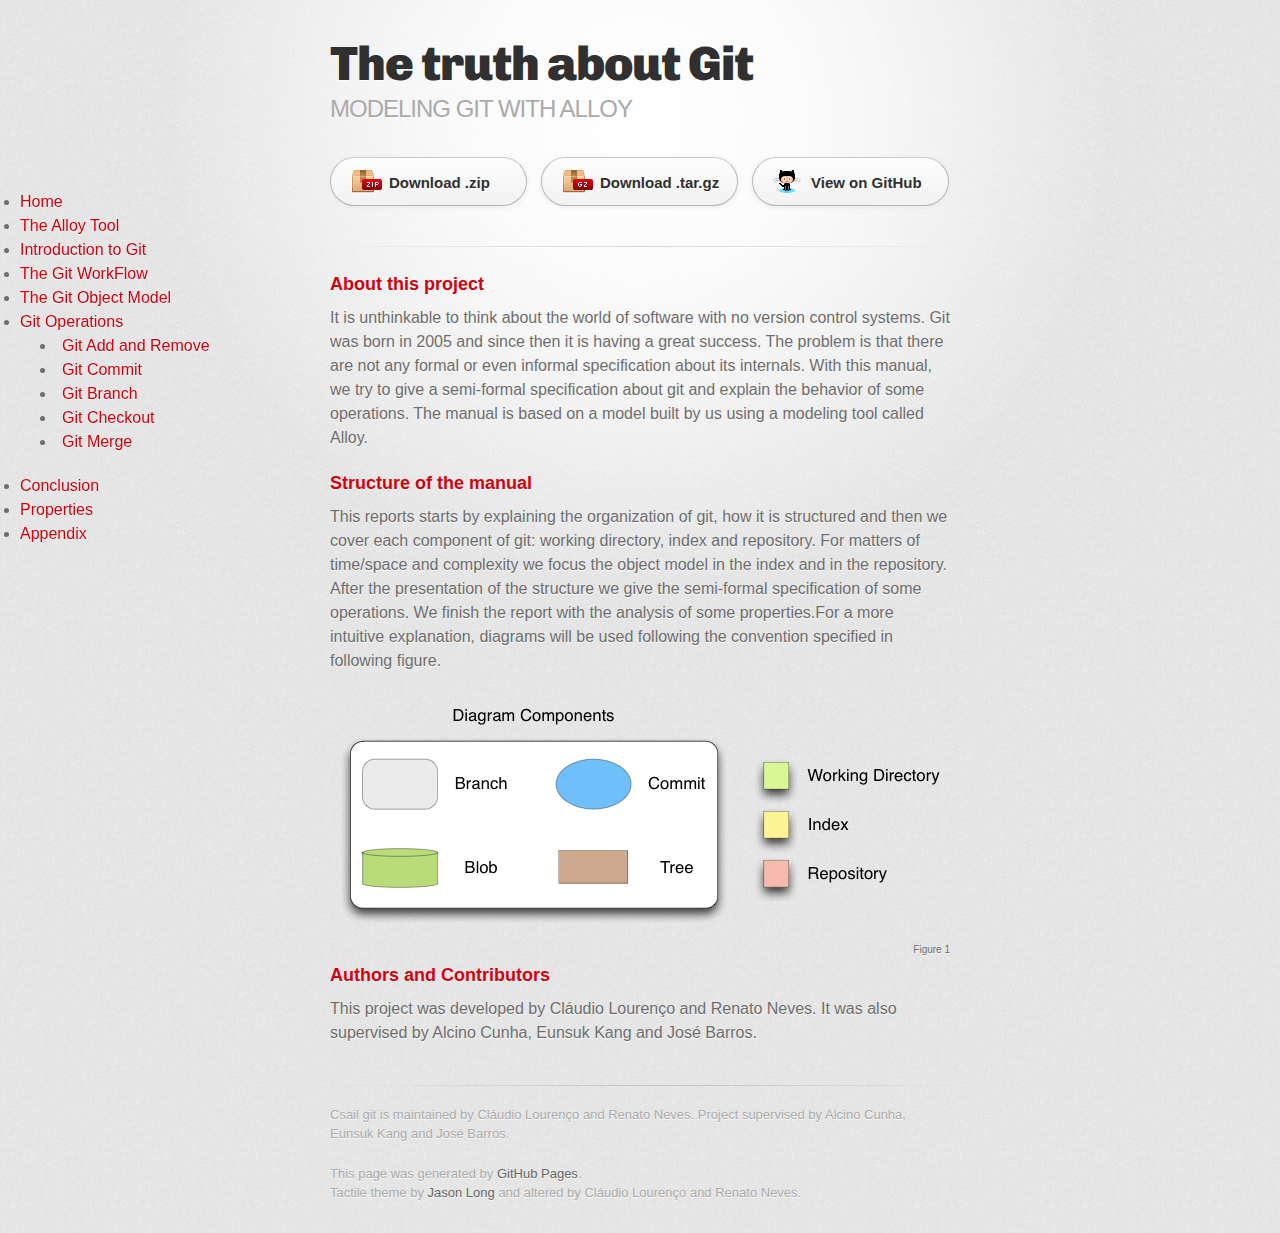
<file: index.html>
<!DOCTYPE html>
<html>
  <head>
    <meta charset='utf-8'>
    <meta http-equiv="X-UA-Compatible" content="chrome=1">
    <link href='https://fonts.googleapis.com/css?family=Chivo:900' rel='stylesheet' type='text/css'>
    <link rel="stylesheet" type="text/css" href="stylesheets/stylesheet.css" media="screen" />
    <link rel="stylesheet" type="text/css" href="stylesheets/pygment_trac.css" media="screen" />
    <link rel="stylesheet" type="text/css" href="stylesheets/print.css" media="print" />
    <!--aaa[if lt IE 9]>
    <script src="//html5shiv.googlecode.com/svn/trunk/html5.js"></script>
    <![endif]-->
    <title>Csail git</title>
  </head>

	<nav>
		<li><a href="index.html">Home</a></li>
		<li><a href="pages/alloy.html">The Alloy Tool</a></li>
		<li><a href="pages/introduction.html">Introduction to Git</a></li>
		<li><a href="pages/gitworkflow.html">The Git WorkFlow</a></li>
		<li><a href="pages/object_model.html">The Git Object Model</a></li>
		<li><a href="pages/operations.html">Git Operations</a></li>
	<ul class="expanded">
		<li><a href="pages/Addrm.html"> Git Add and Remove</a></li>
		<li><a href="pages/CCommit.html"> Git Commit </a></li>
		<li><a href="pages/Branch.html">Git Branch</a> </li>
		<li><a href="pages/Checkout.html"> Git Checkout</a> </li>
		<li><a href="pages/Merge.html"> Git Merge </a></li>
	</ul>
	<li><a href="pages/Conclusion.html"> Conclusion </a></li>
	<li><a href="pages/Properties.html"> Properties </a></li>
	<li><a href="pages/ABugInGit.html"> Appendix </a></li> 

	</nav>

  <body>
    <div id="container">
      <div class="inner">

        <header>
          <h1>The truth about Git</h1>
          <h2>MODELING GIT WITH ALLOY</h2>
        </header>

        <section id="downloads" class="clearfix">
          <a href="https://github.com/nevrenato/CSAIL_Git/zipball/master" id="download-zip" class="button"><span>Download .zip</span></a>
          <a href="https://github.com/nevrenato/CSAIL_Git/tarball/master" id="download-tar-gz" class="button"><span>Download .tar.gz</span></a>
          <a href="https://github.com/nevrenato/CSAIL_Git" id="view-on-github" class="button"><span>View on GitHub</span></a>
	  </section>

        <hr>

        <section id="main_content">
        
	
	<h3>About this project</h3>
	<p> It is unthinkable to think about the world of software with no version control systems. 
	Git was born in 2005 and since then it is having a great success. 
	The problem is that there are not any formal or even informal specification about its internals. 
	With this manual, we try to give a semi-formal specification about git and explain the behavior of some operations. 
	The manual is based on a model built by us using a modeling tool called Alloy.
	</p>

	<h3>Structure of the manual</h3>
	<p>	This reports starts by explaining the organization of git, how it is structured 
	and then we cover each component of git: working directory, index and repository. 
	For matters of time/space and complexity we focus the object model in 
	the index and in the repository. After the presentation of the structure we give the 
	semi-formal specification of some operations. 
	We finish the report with the analysis of some properties.For a more intuitive explanation, 
	diagrams will be used following the convention specified in following
	figure.
	</p>
	<!-- A image block -->
	<p>
	<img src = "./images/Legenda.png" label="Convention used
	in this manual"/> 
	<font size="1" style="float:right;"> Figure 1 </font>
	</p>

	<h3>Authors and Contributors</h3>
	<p>	
	This project was developed by Cláudio Lourenço and Renato Neves. It was
	also supervised by Alcino Cunha, Eunsuk Kang and José Barros.</p>
	
	
	<!--<pre><code>$ cd your_repo_root/repo_name
$ git fetch origin
$ git checkout gh-pages
</code></pre> -->


        </section>

        <footer>
	<p>  Csail git is maintained by Cláudio Lourenço and Renato Neves. 
	Project supervised by Alcino Cunha, Eunsuk Kang and José Barros.</p>	
	This page was generated by <a href="http://pages.github.com">GitHub Pages</a>.
	<br>
	Tactile theme by <a href="http://twitter.com/jasonlong">Jason Long</a>
	and altered by  Cláudio Lourenço and Renato Neves.
        </footer>

      </div>
    </div>
  </body>
</html>
</file>
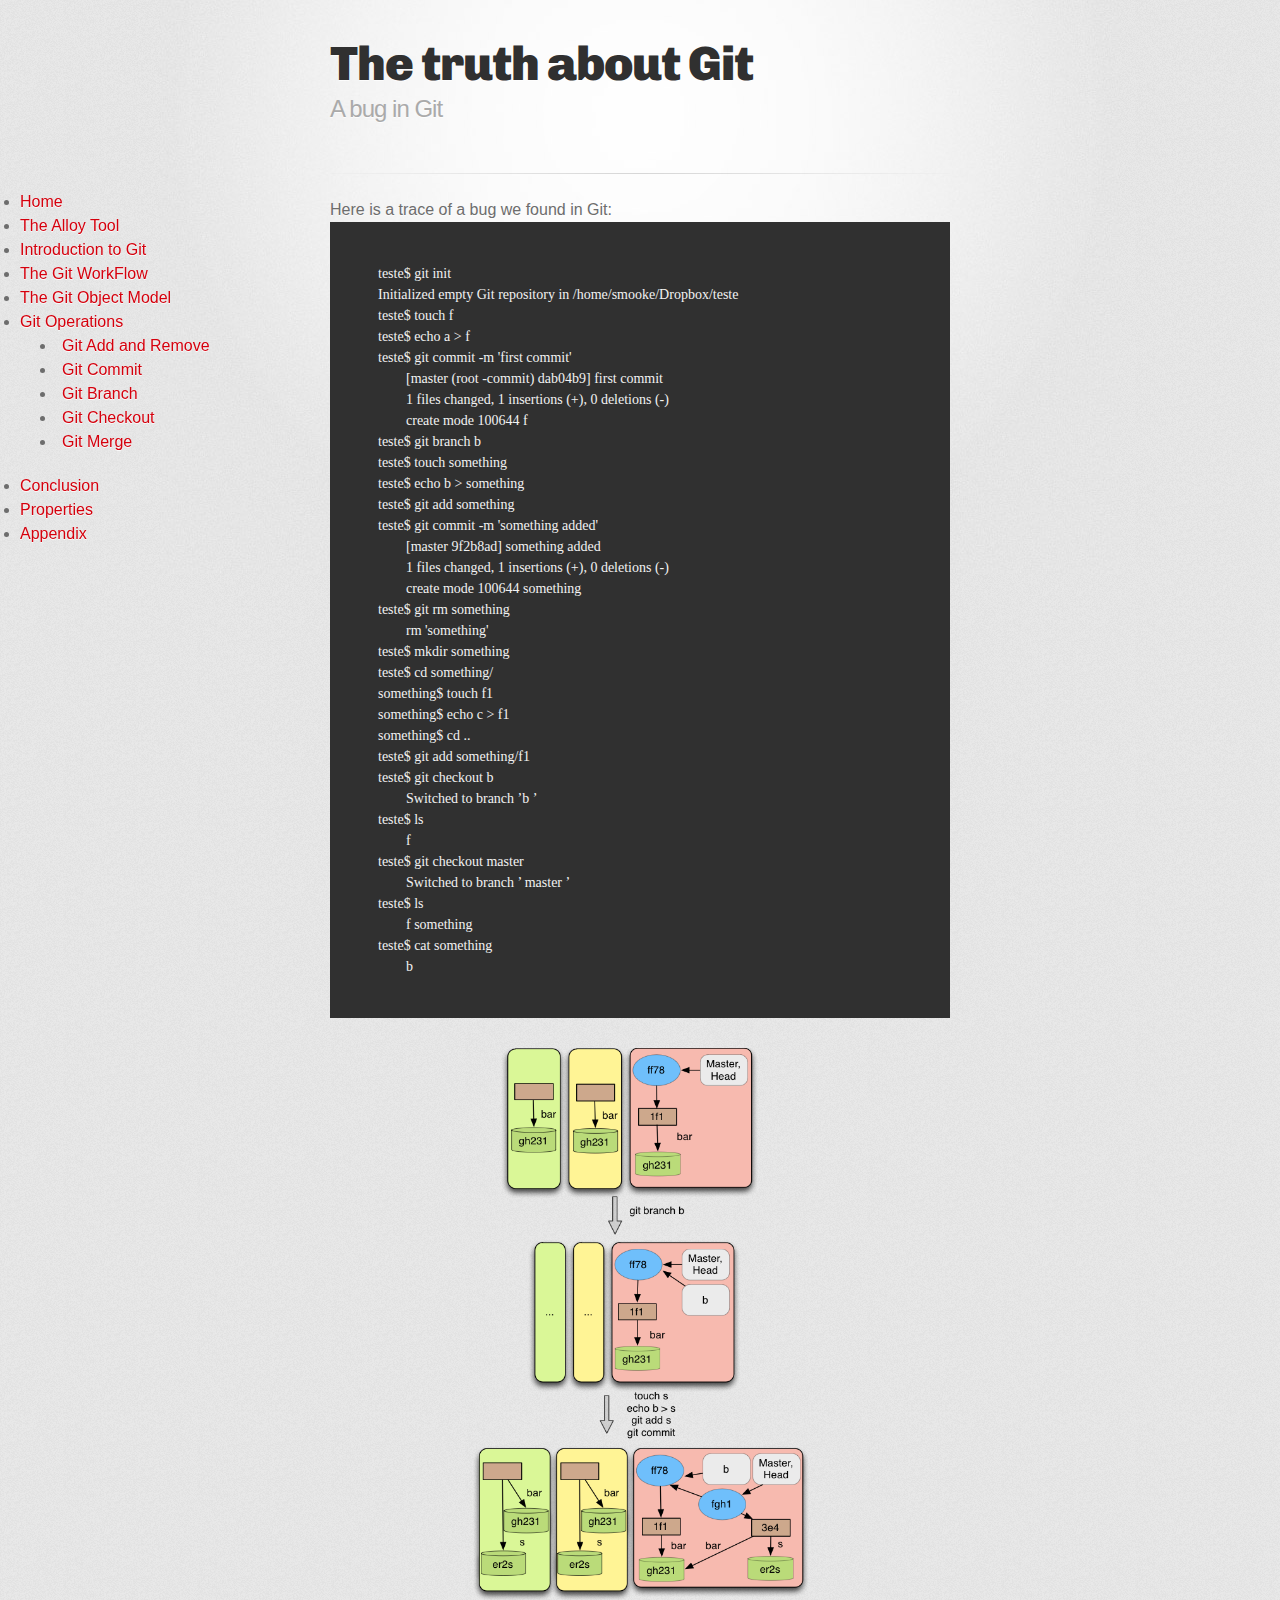
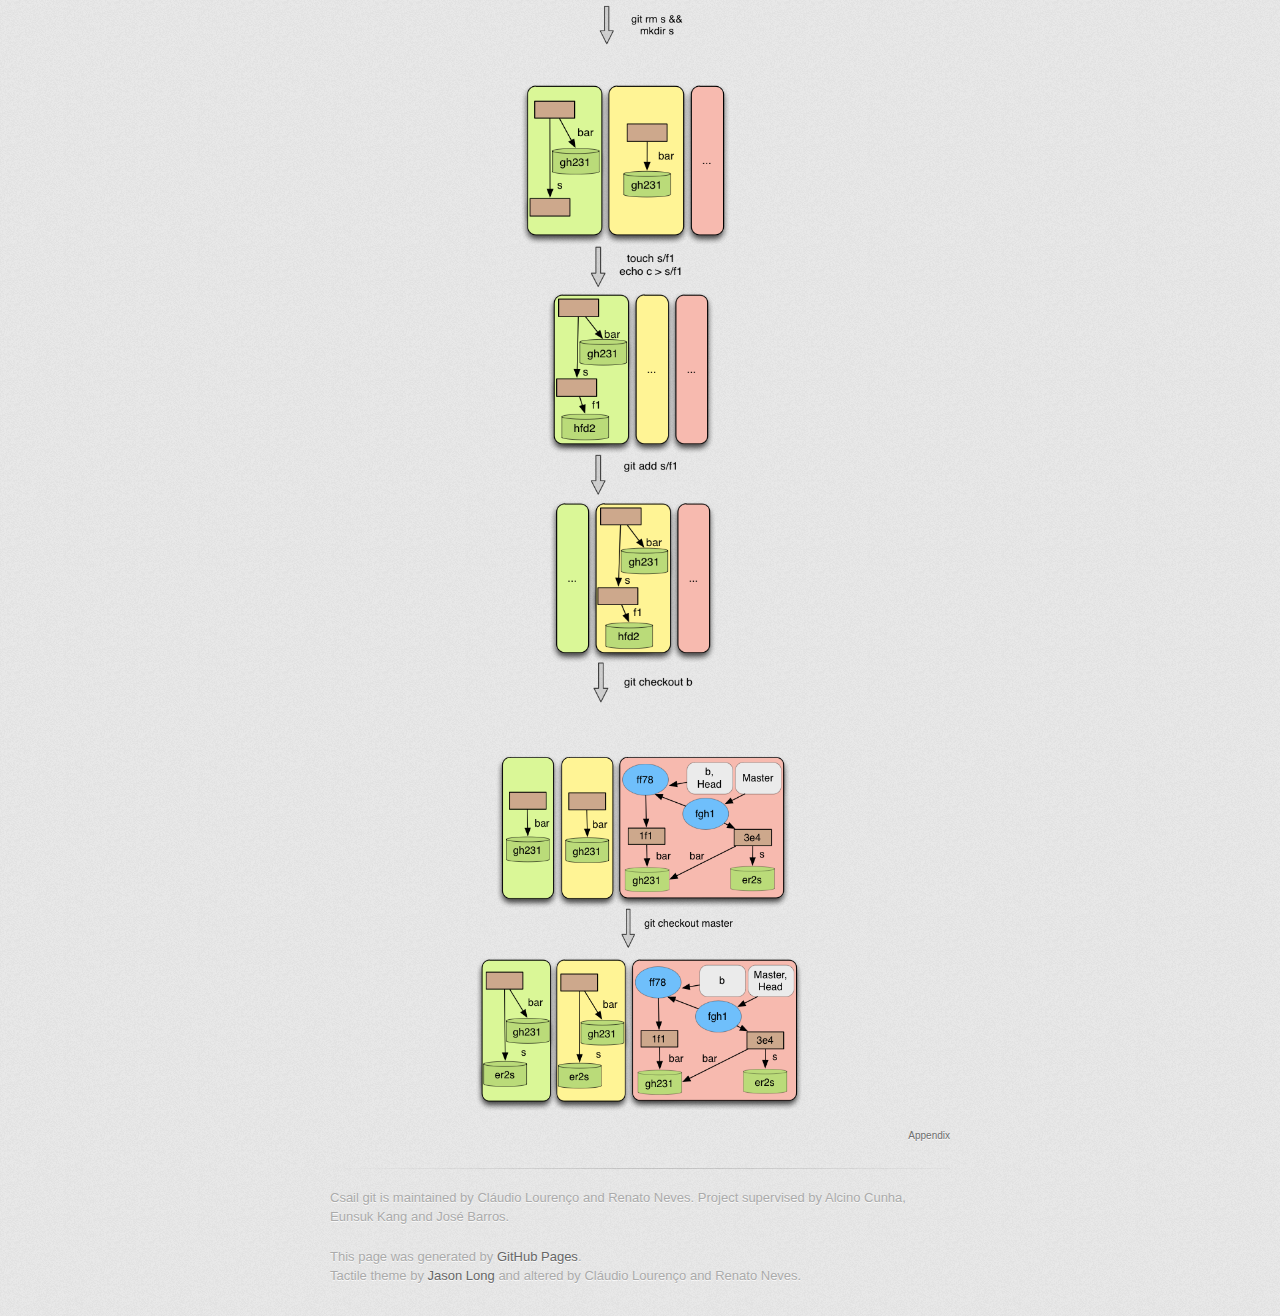
<file: pages/ABugInGit.html>
<!DOCTYPE html>
<html>
  <head>
    <meta charset='utf-8'>
    <meta http-equiv="X-UA-Compatible" content="chrome=1">
    <link href='https://fonts.googleapis.com/css?family=Chivo:900' rel='stylesheet' type='text/css'>
    <link rel="stylesheet" type="text/css" href="../stylesheets/stylesheet.css" media="screen" />
    <link rel="stylesheet" type="text/css" href="../stylesheets/pygment_trac.css" media="screen" />
    <link rel="stylesheet" type="text/css" href="../stylesheets/print.css" media="print" />
    <!--[if lt IE 9]>
    <script src="//html5shiv.googlecode.com/svn/trunk/html5.js"></script>
    <![endif]-->
    <title>Csail git</title>
  </head>

	<nav>
		<li><a href="../index.html">Home</a></li>
		<li><a href="alloy.html">The Alloy Tool</a></li>
		<li><a href="introduction.html">Introduction to Git</a></li>
		<li><a href="gitworkflow.html">The Git WorkFlow</a></li>
		<li><a href="object_model.html">The Git Object Model</a></li>
		<li><a href="operations.html">Git Operations</a></li>
	<ul class="expanded">
		<li><a href="Addrm.html"> Git Add and Remove</a></li>
		<li><a href="CCommit.html"> Git Commit </a></li>
		<li><a href="Branch.html">Git Branch</a> </li>
		<li><a href="Checkout.html"> Git Checkout</a> </li>
		<li><a href="Merge.html"> Git Merge </a></li>
	</ul>
	<li><a href="Conclusion.html"> Conclusion </a></li>
	<li><a href="Properties.html"> Properties </a></li>
	<li><a href="ABugInGit.html"> Appendix </a></li> 

	</nav>


  <body>
    <div id="container">
      <div class="inner">

        <header>
          <h1>The truth about Git</h1>
          <h2>A bug in Git</h2>
        </header>

        <hr>

        <section id="main_content">
        	
	Here is a trace of a bug we found in Git:
	<pre><code>
	teste$ git init
	Initialized empty Git repository in /home/smooke/Dropbox/teste
	teste$ touch f 
	teste$ echo a > f
	teste$ git commit -m 'first commit'
		[master (root -commit) dab04b9] first commit
		1 files changed, 1 insertions (+), 0 deletions (-)
		create mode 100644 f
	teste$ git branch b 
	teste$ touch something 
	teste$ echo b > something
	teste$ git add something
	teste$ git commit -m 'something added'
		[master 9f2b8ad] something added
		1 files changed, 1 insertions (+), 0 deletions (-)
		create mode 100644 something
	teste$ git rm something
		rm 'something'
	teste$ mkdir something 
	teste$ cd something/
	something$ touch f1
	something$ echo c > f1
	something$ cd ..
	teste$ git add something/f1 
	teste$ git checkout b
		Switched to branch ’b ’ 
	teste$ ls 
		f
	teste$ git checkout master
		Switched to branch ’ master ’ 
	teste$ ls
		f something 
	teste$ cat something 
		b
	</code></pre>
	
	<!-- A image block -->
	<p>
	<img src = "../images/gitbug1.png" width=350 height=600 label="Git bug"/> 
	<font size="1" style="float:right;"> </font>
	</p>	<p>
	<img src = "../images/gitbug2.png" width=330 height=650 label="Git bug"/> 
	</p>	<p>
	<img src = "../images/gitbug3.png" width=360 height=390 label="Git bug"/> 
	<font size="1" style="float:right;"> Appendix </font>
	</p>	
	</section>

        <footer>
	<p>  Csail git is maintained by Cláudio Lourenço and Renato Neves. 
	Project supervised by Alcino Cunha, Eunsuk Kang and José Barros.</p>	
	This page was generated by <a href="http://pages.github.com">GitHub Pages</a>.
	<br>
	Tactile theme by <a href="http://twitter.com/jasonlong">Jason Long</a>
	and altered by  Cláudio Lourenço and Renato Neves.
        </footer>

      </div>
    </div>
  </body>
</file>
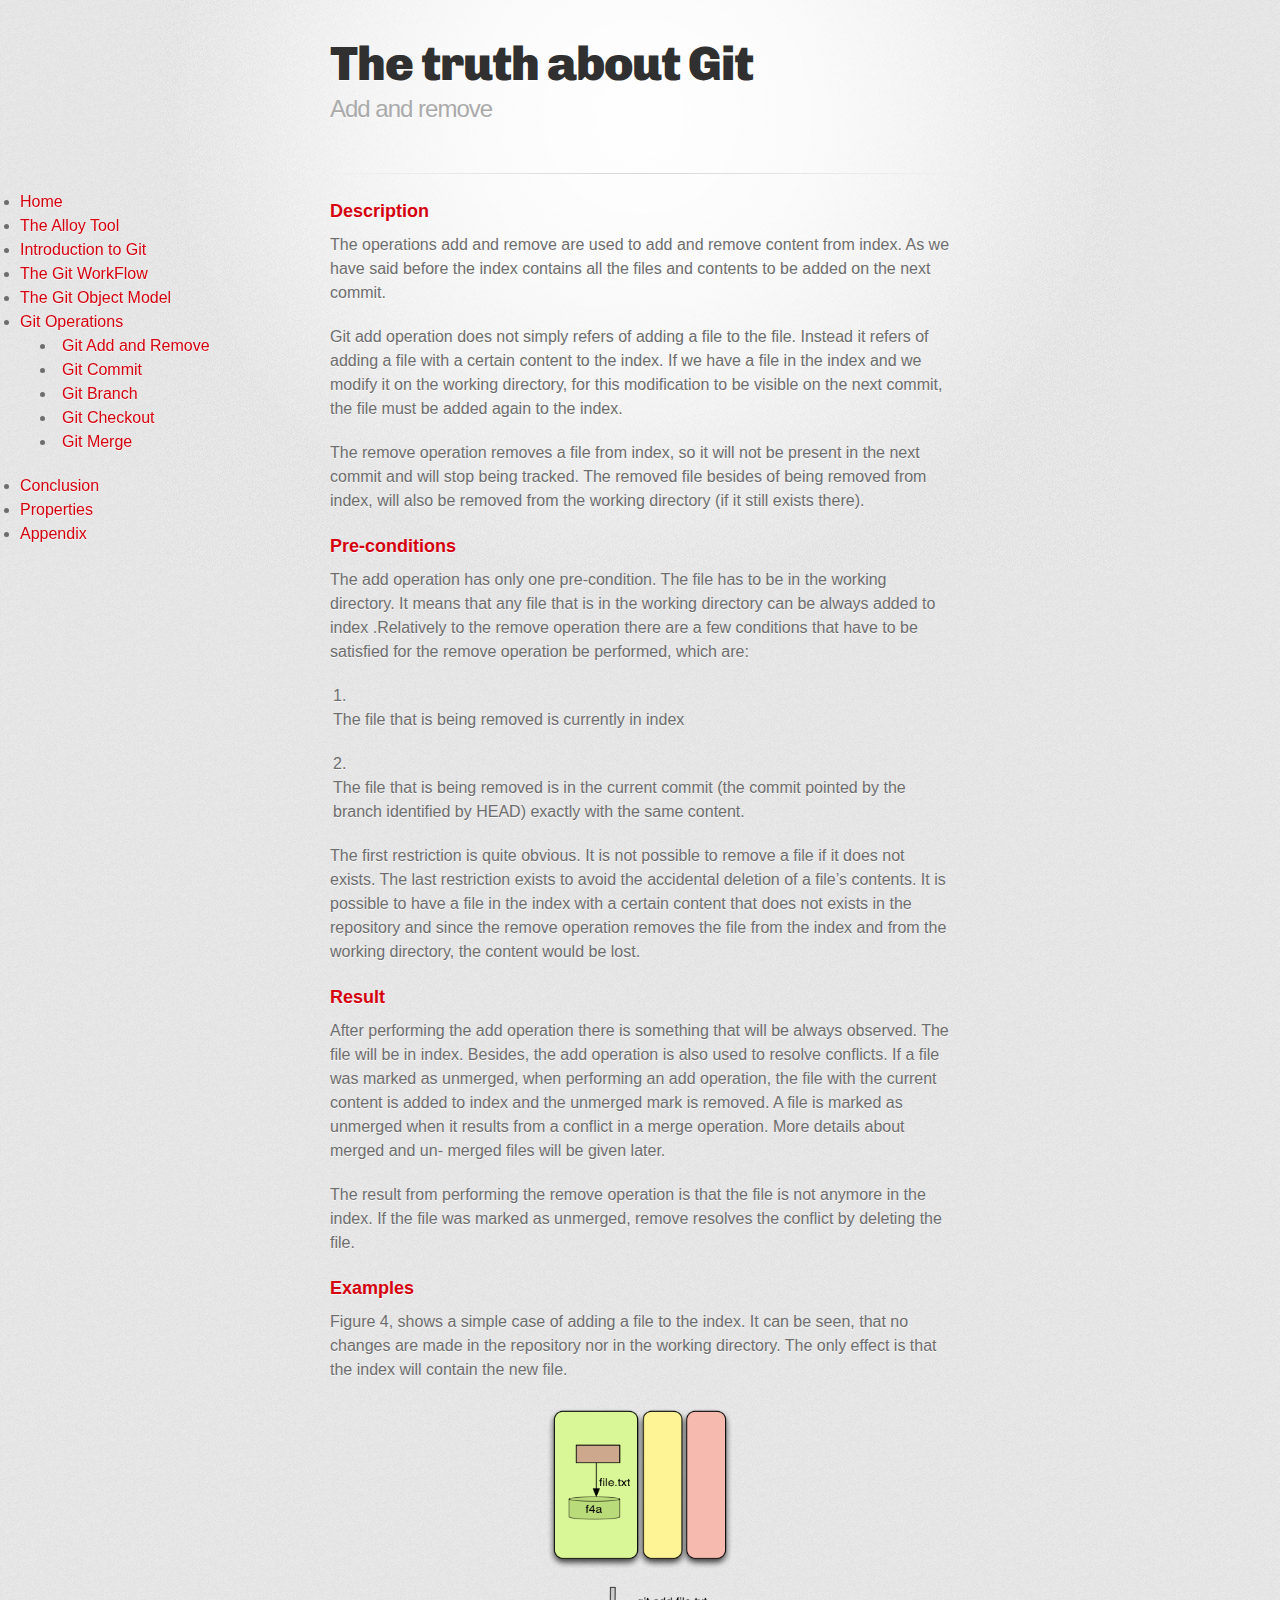
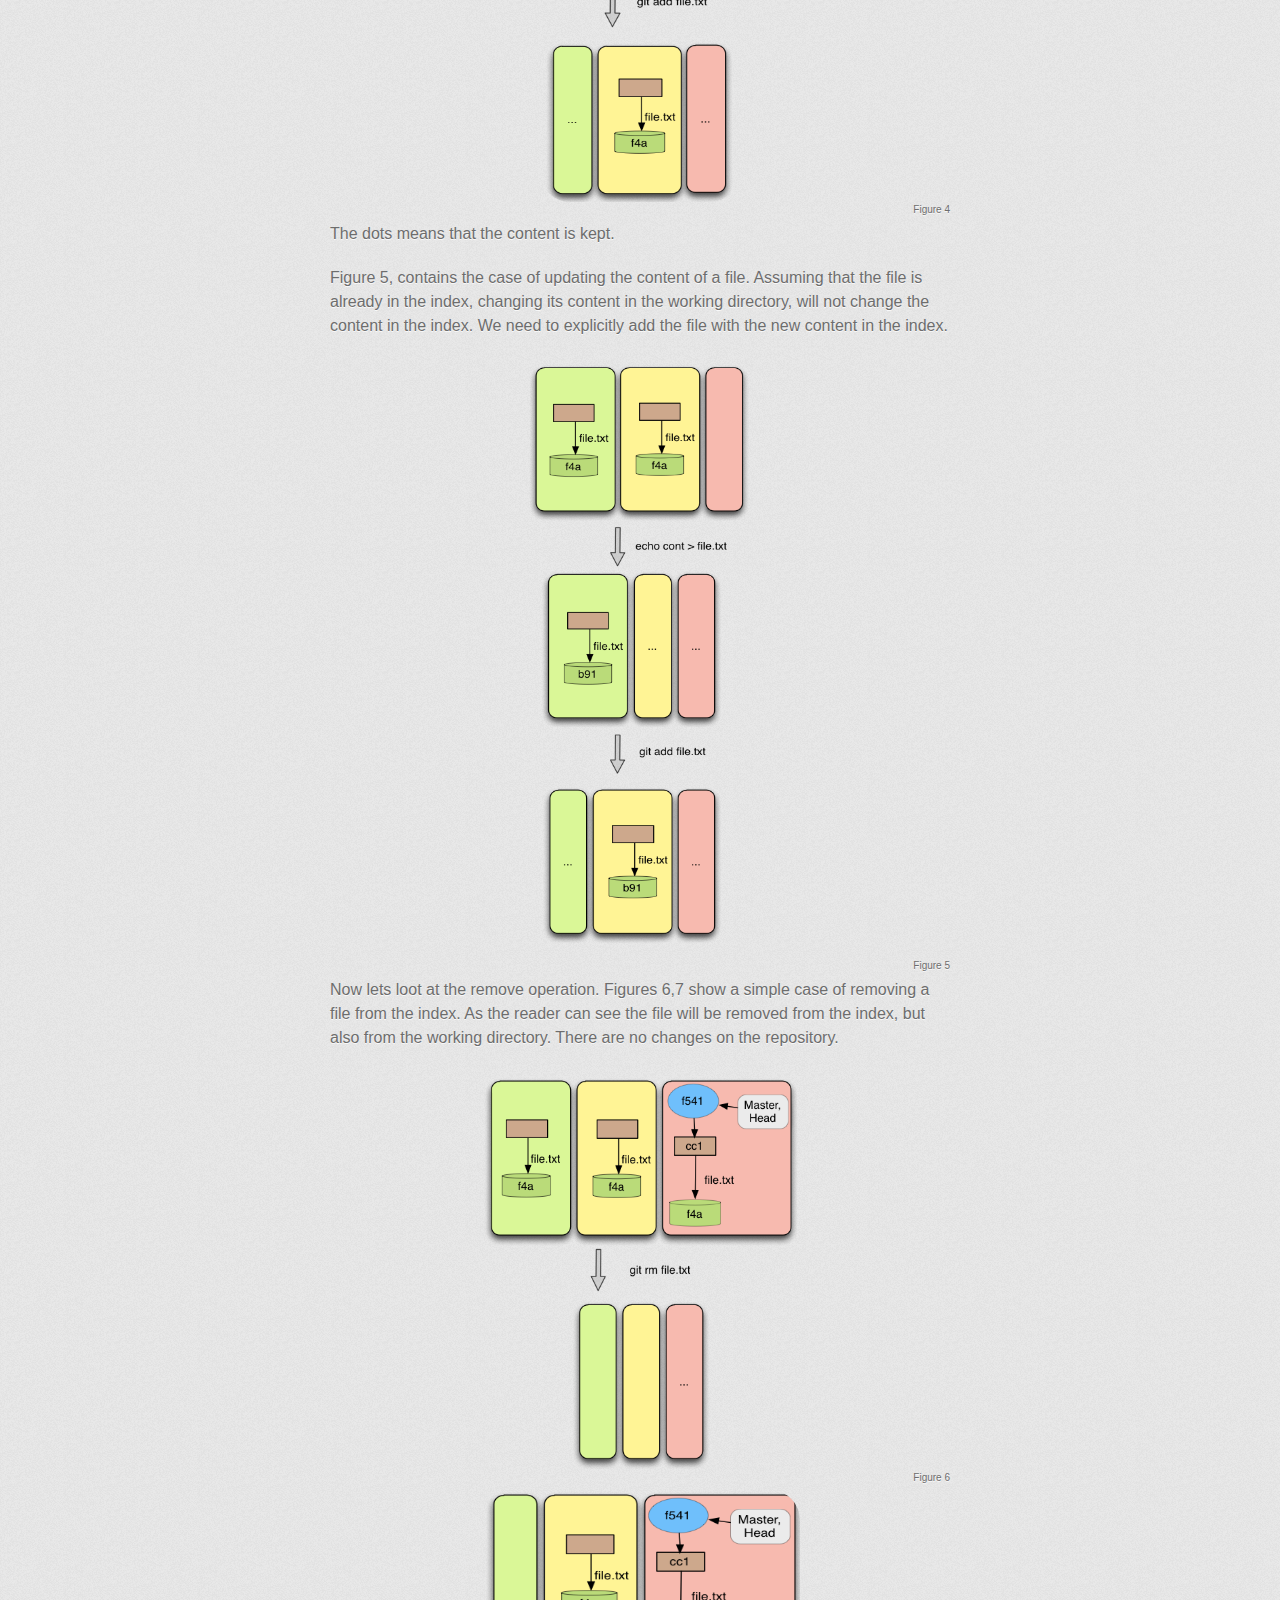
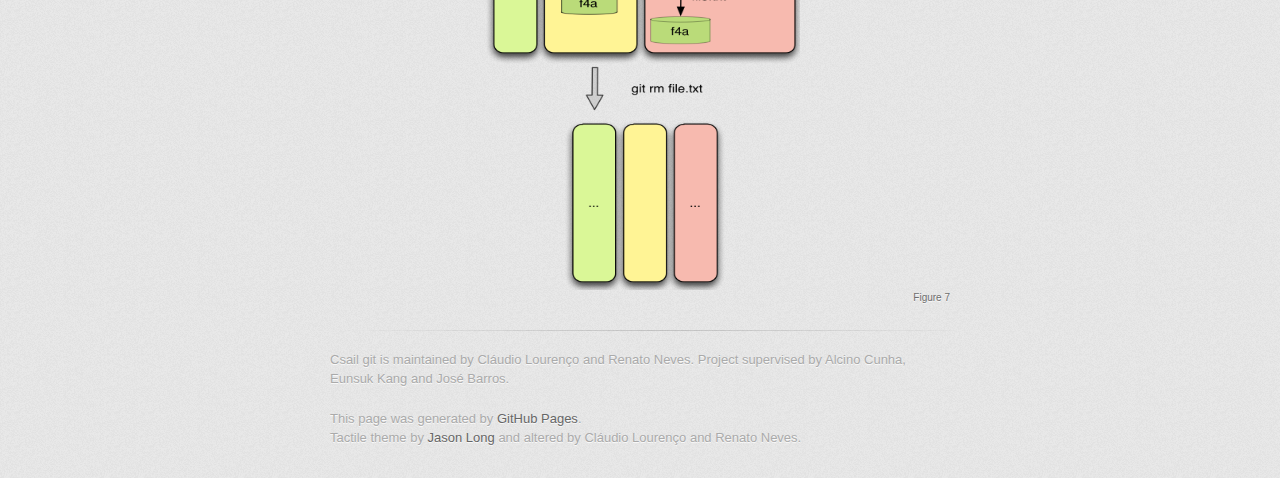
<file: pages/Addrm.html>
<!DOCTYPE html>
<html>
  <head>
    <meta charset='utf-8'>
    <meta http-equiv="X-UA-Compatible" content="chrome=1">
    <link href='https://fonts.googleapis.com/css?family=Chivo:900' rel='stylesheet' type='text/css'>
    <link rel="stylesheet" type="text/css" href="../stylesheets/stylesheet.css" media="screen" />
    <link rel="stylesheet" type="text/css" href="../stylesheets/pygment_trac.css" media="screen" />
    <link rel="stylesheet" type="text/css" href="../stylesheets/print.css" media="print" />
    <!--[if lt IE 9]>
    <script src="//html5shiv.googlecode.com/svn/trunk/html5.js"></script>
    <![endif]-->
    <title>Csail git</title>
  </head>

	<nav>
		<li><a href="../index.html">Home</a></li>
		<li><a href="alloy.html">The Alloy Tool</a></li>
		<li><a href="introduction.html">Introduction to Git</a></li>
		<li><a href="gitworkflow.html">The Git WorkFlow</a></li>
		<li><a href="object_model.html">The Git Object Model</a></li>
		<li><a href="operations.html">Git Operations</a></li>
	<ul class="expanded">
		<li><a href="Addrm.html"> Git Add and Remove</a></li>
		<li><a href="CCommit.html"> Git Commit </a></li>
		<li><a href="Branch.html">Git Branch</a> </li>
		<li><a href="Checkout.html"> Git Checkout</a> </li>
		<li><a href="Merge.html"> Git Merge </a></li>
	</ul>
	<li><a href="Conclusion.html"> Conclusion </a></li>
	<li><a href="Properties.html"> Properties </a></li>
	<li><a href="ABugInGit.html"> Appendix </a></li> 

	</nav>


  <body>
    <div id="container">
      <div class="inner">

        <header>
          <h1>The truth about Git</h1>
          <h2>Add and remove </h2>
        </header>

        <hr>

        <section id="main_content">
        	
	<h3>Description</h3>
	<p>	The operations add and remove are used to 
	add and remove content from index. As we have said before the 
	index contains all the files and contents to be added on the next
	commit. </p><p>Git add 
	operation does not simply refers of adding a file to the file. 
	Instead it refers of adding a file with a certain content to the index. 
	If we have a file in the index and we modify it on the working directory, 
	for this modification to be visible on the next commit, 
	the file must be added again to the index.</p><p>The remove operation removes a 
	file from index, so it will not be present in the next commit and will stop 
	being tracked. The removed file besides of being removed from index, 
	will also be removed from the working directory (if it still exists there).
	</p>
	<h3> Pre-conditions </h3>
	<p>	The add operation has only one pre-condition. 
	The file has to be in the working directory. It means 
	that any file that is in the working directory can be always added to index
	.Relatively to the remove operation there are a 
	few conditions that have to be satisfied for the remove operation be 
	performed, which are: 
		<ol><li><p>The file that is being removed is currently in
			index</p></li>
			<li><p>
			The file that is being removed is in the current 
			commit (the commit pointed by the branch identified by HEAD) 
			exactly with the same content. </p></li></ol>
	<p>		The first restriction is quite obvious. 
		It is not possible to remove a file if it does not exists. 
		The last restriction exists to avoid the accidental deletion of a file’s contents. 
		It is possible to have a file in the index with a certain content that does 
		not exists in the repository and since the remove operation removes the 
		file from the index and from the working directory, the content would be lost.
		</p>

	<h3> Result </h3>
	<p>	After performing the add operation there is something 
	that will be always observed. The file will be in index. 
	Besides, the add operation is also used to resolve conflicts. If a file was marked 
	as unmerged, when performing an add operation, the file with the current 
	content is added to index and the unmerged mark is removed. A 
	file is marked as unmerged when it results from a conflict in a 
	merge operation. More details about merged and un- merged files will be 
	given later. </p><p> 
	The result from performing the remove operation is that 
	the file is not anymore in the index. 
	If the file was marked as unmerged, remove resolves the conflict by deleting the file.
	</p>

	<h3> Examples </h3>
	<p> Figure 4, shows a simple case of adding a file to the index. 
	It can be seen, that no changes are made in the repository nor in the working directory. The only 
	effect is that the index will contain the new file.
	<!-- A image block -->
	<p>
	<img src = "../images/add1.png" width=200 height=400 label="Adding a file"/> 
	<font size="1" style="float:right;"> Figure 4 </font>
	</p>	
	<p> The dots means that the content is kept. </p><p> Figure 5, contains 
	the case of updating the content of a file. Assuming 
	that the file is already in the index, changing its content in the 
	working directory, will not change the content in the index. We need to explicitly add the 
	file with the new content in the index.</p>
		<!-- A image block -->
	<p>
	<img src = "../images/update1.png" width=250 height=600 label="Updating a file"/> 
	<font size="1" style="float:right;"> Figure 5 </font>
	</p>	
	<p>
	Now lets loot at the remove operation. Figures 6,7 show a simple 
	case of removing a file from the index. 
	As the reader can see the file will be removed from the index, 
	but also from the working directory. There are no changes on the repository.
	</p>

	<!-- A image block -->
	<p>
	<img src = "../images/remove1.png" width=320 height=400 label="Removing
	a file"/> 
	<font size="1" style="float:right;"> Figure 6 </font>
	</p>
	<!-- A image block -->
	<p>
	<img src = "../images/remove2.png" width=320 height=400 label="Removing
	a file (alternative)"/> 
	<font size="1" style="float:right;"> Figure 7 </font>
	</p>	
        </section>

        <footer>
	<p>  Csail git is maintained by Cláudio Lourenço and Renato Neves. 
	Project supervised by Alcino Cunha, Eunsuk Kang and José Barros.</p>	
	This page was generated by <a href="http://pages.github.com">GitHub Pages</a>.
	<br>
	Tactile theme by <a href="http://twitter.com/jasonlong">Jason Long</a>
	and altered by  Cláudio Lourenço and Renato Neves.
        </footer>

      </div>
    </div>
  </body>
</file>
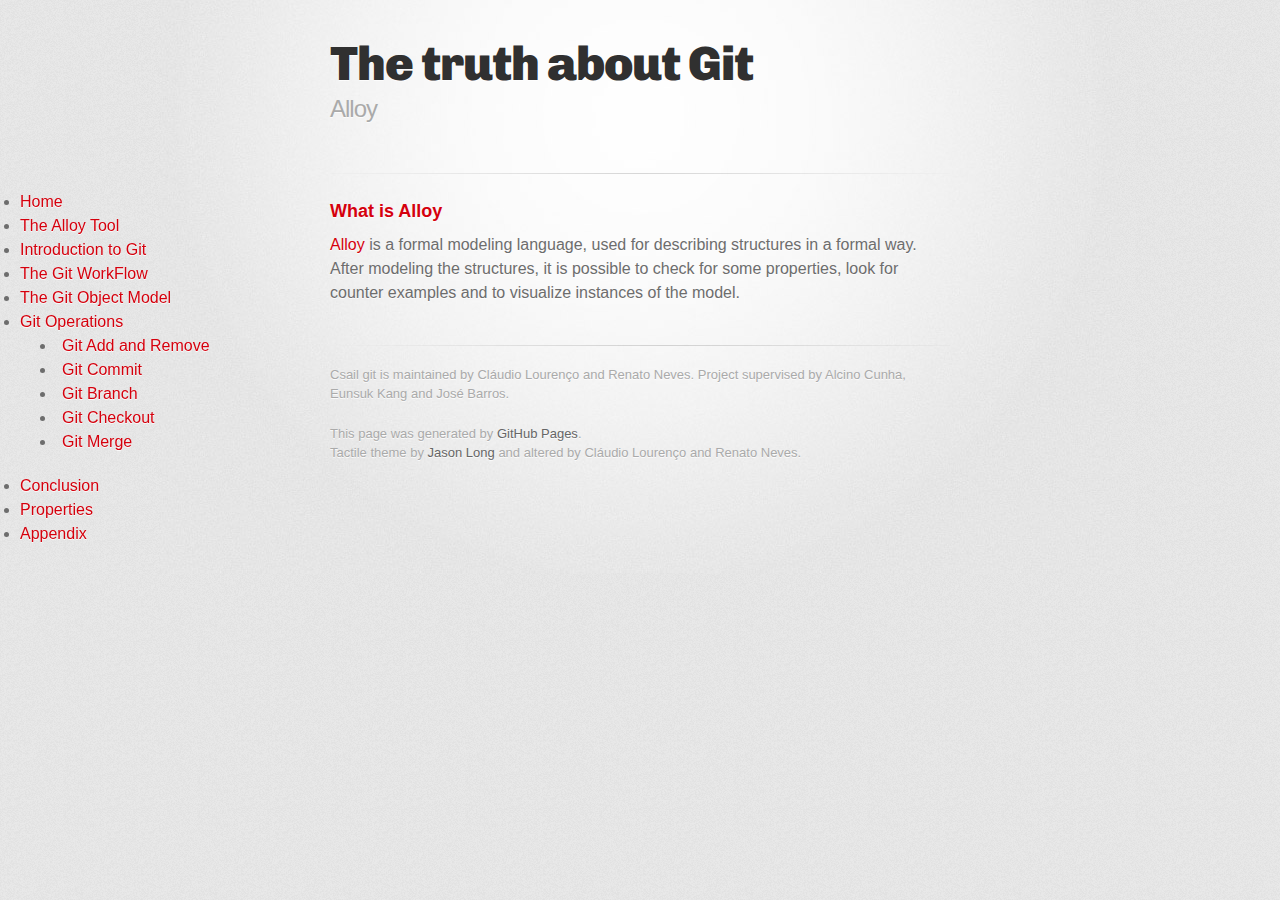
<file: pages/alloy.html>
<!DOCTYPE html>
<html>
  <head>
    <meta charset='utf-8'>
    <meta http-equiv="X-UA-Compatible" content="chrome=1">
    <link href='https://fonts.googleapis.com/css?family=Chivo:900' rel='stylesheet' type='text/css'>
    <link rel="stylesheet" type="text/css" href="../stylesheets/stylesheet.css" media="screen" />
    <link rel="stylesheet" type="text/css" href="../stylesheets/pygment_trac.css" media="screen" />
    <link rel="stylesheet" type="text/css" href="../stylesheets/print.css" media="print" />
    <!--[if lt IE 9]>
    <script src="//html5shiv.googlecode.com/svn/trunk/html5.js"></script>
    <![endif]-->
    <title>Csail git</title>
  </head>


	<nav>
		<li><a href="../index.html">Home</a></li>
		<li><a href="alloy.html">The Alloy Tool</a></li>
		<li><a href="introduction.html">Introduction to Git</a></li>
		<li><a href="gitworkflow.html">The Git WorkFlow</a></li>
		<li><a href="object_model.html">The Git Object Model</a></li>
		<li><a href="operations.html">Git Operations</a></li>
	<ul class="expanded">
		<li><a href="Addrm.html"> Git Add and Remove</a></li>
		<li><a href="CCommit.html"> Git Commit </a></li>
		<li><a href="Branch.html">Git Branch</a> </li>
		<li><a href="Checkout.html"> Git Checkout</a> </li>
		<li><a href="Merge.html"> Git Merge </a></li>
	</ul>
	<li><a href="Conclusion.html"> Conclusion </a></li>
	<li><a href="Properties.html"> Properties </a></li>
	<li><a href="ABugInGit.html"> Appendix </a></li> 

	</nav>



  <body>
    <div id="container">
      <div class="inner">

        <header>
          <h1>The truth about Git</h1>
          <h2>Alloy</h2>
        </header>

        <hr>

        <section id="main_content">
        	
	<h3>What is Alloy</h3>
	<p>
	<a href="http://alloy.mit.edu/alloy/">Alloy</a> is a formal modeling language, 
	used for describing structures in a formal way. 
	After modeling the structures, it is possible to check for some properties, 
	look for counter examples and to visualize instances of the model.
	</p>
	
        </section>

        <footer>
	<p>  Csail git is maintained by Cláudio Lourenço and Renato Neves. 
	Project supervised by Alcino Cunha, Eunsuk Kang and José Barros.</p>	
	This page was generated by <a href="http://pages.github.com">GitHub Pages</a>.
	<br>
	Tactile theme by <a href="http://twitter.com/jasonlong">Jason Long</a>
	and altered by  Cláudio Lourenço and Renato Neves.
        </footer>

      </div>
    </div>
  </body>
</file>
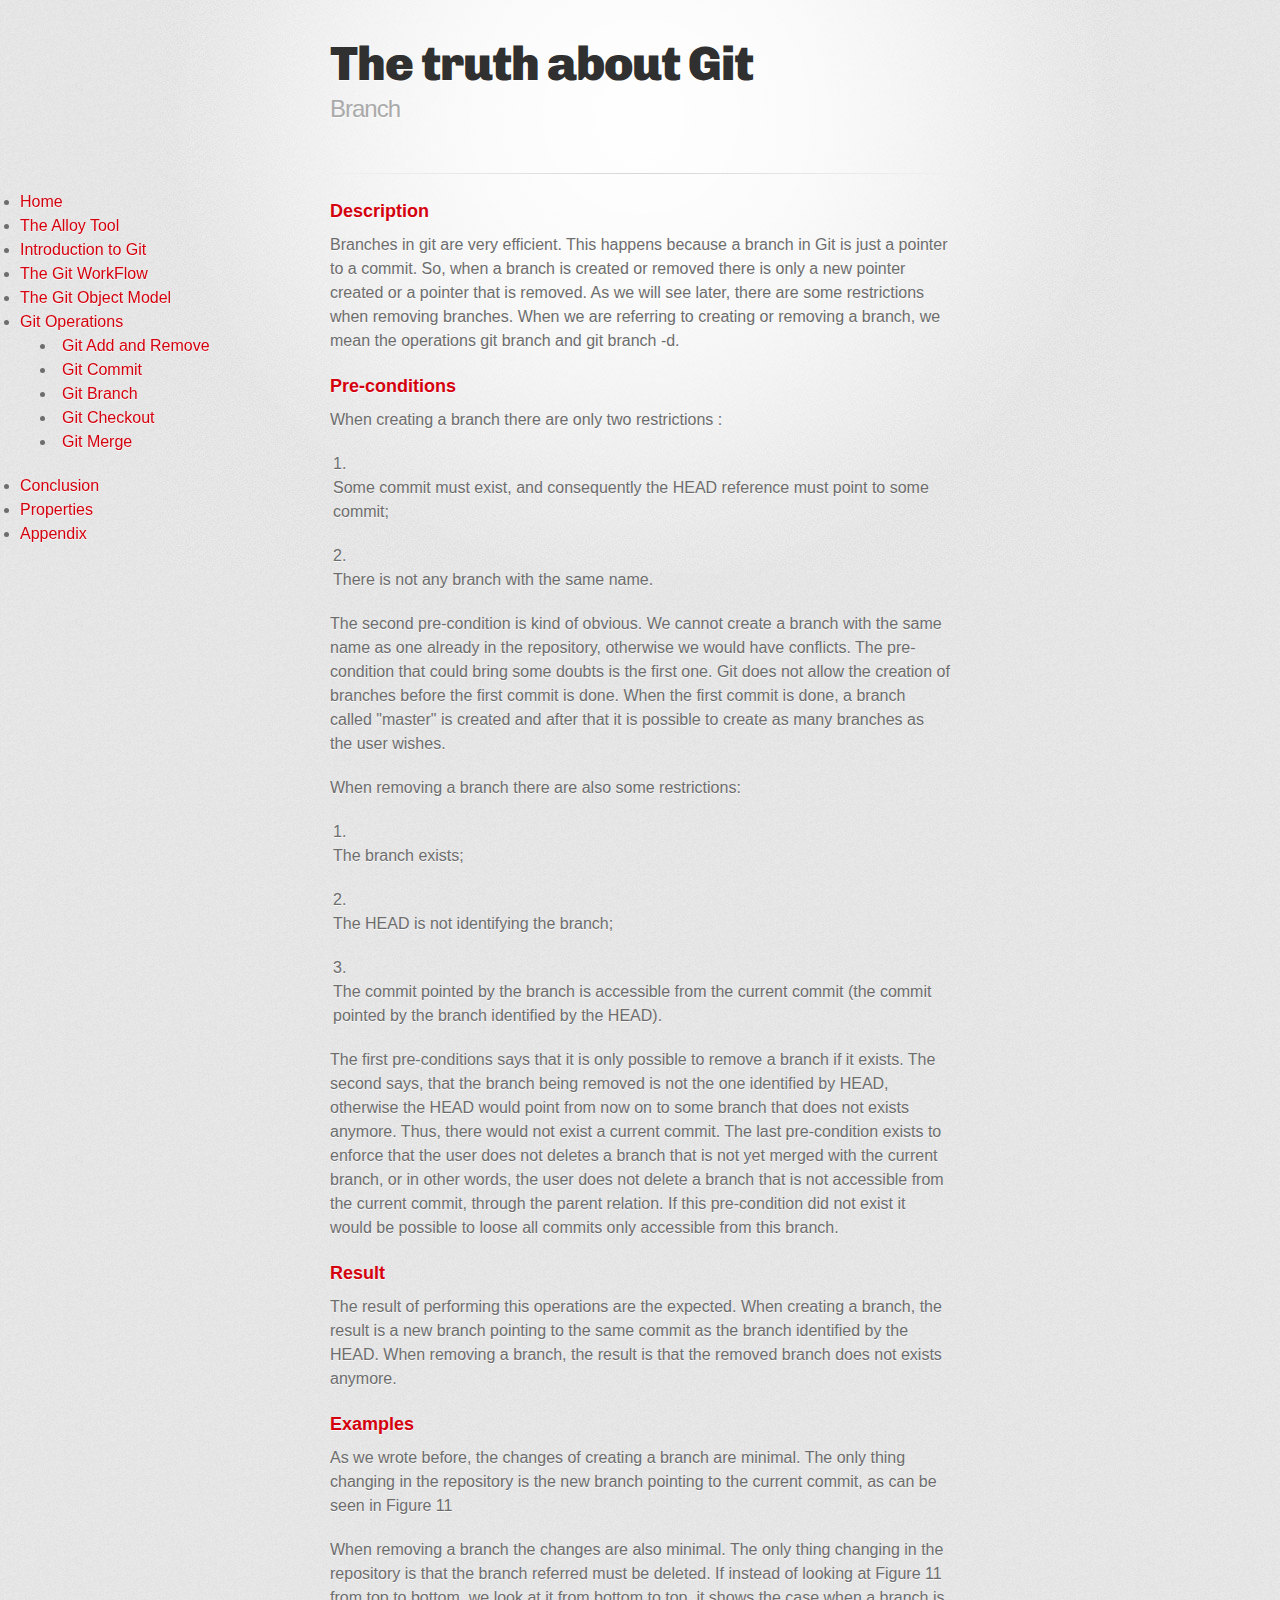
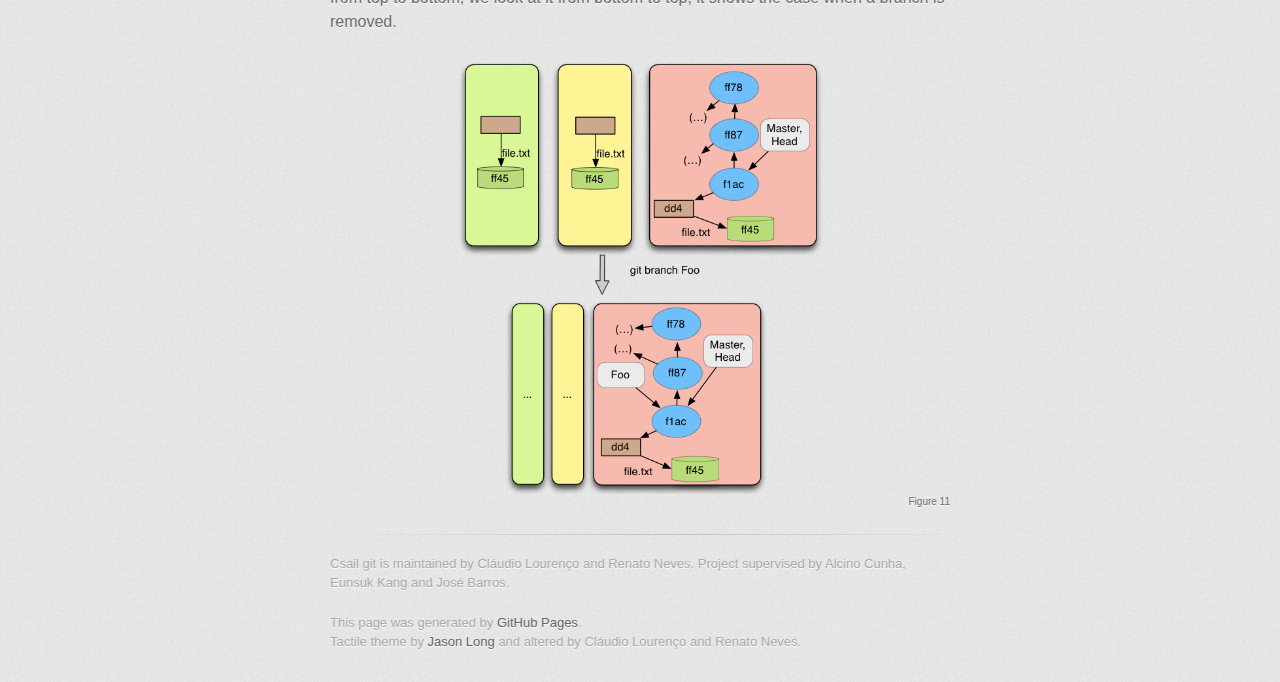
<file: pages/Branch.html>
<!DOCTYPE html>
<html>
  <head>
    <meta charset='utf-8'>
    <meta http-equiv="X-UA-Compatible" content="chrome=1">
    <link href='https://fonts.googleapis.com/css?family=Chivo:900' rel='stylesheet' type='text/css'>
    <link rel="stylesheet" type="text/css" href="../stylesheets/stylesheet.css" media="screen" />
    <link rel="stylesheet" type="text/css" href="../stylesheets/pygment_trac.css" media="screen" />
    <link rel="stylesheet" type="text/css" href="../stylesheets/print.css" media="print" />
    <!--[if lt IE 9]>
    <script src="//html5shiv.googlecode.com/svn/trunk/html5.js"></script>
    <![endif]-->
    <title>Csail git</title>
  </head>
	<nav>
		<li><a href="../index.html">Home</a></li>
		<li><a href="alloy.html">The Alloy Tool</a></li>
		<li><a href="introduction.html">Introduction to Git</a></li>
		<li><a href="gitworkflow.html">The Git WorkFlow</a></li>
		<li><a href="object_model.html">The Git Object Model</a></li>
		<li><a href="operations.html">Git Operations</a></li>
	<ul class="expanded">
		<li><a href="Addrm.html"> Git Add and Remove</a></li>
		<li><a href="CCommit.html"> Git Commit </a></li>
		<li><a href="Branch.html">Git Branch</a> </li>
		<li><a href="Checkout.html"> Git Checkout</a> </li>
		<li><a href="Merge.html"> Git Merge </a></li>
	</ul>
	<li><a href="Conclusion.html"> Conclusion </a></li>
	<li><a href="Properties.html"> Properties </a></li>
	<li><a href="ABugInGit.html"> Appendix </a></li> 

	</nav>


  <body>
    <div id="container">
      <div class="inner">

        <header>
          <h1>The truth about Git</h1>
          <h2>Branch</h2>
        </header>

        <hr>

        <section id="main_content">
        	
	<h3>Description</h3>
	<p>Branches in git are very efficient. This 
	happens because a branch in Git is just a pointer to a commit. 
	So, when a branch is created or removed there is only a new 
	pointer created or a pointer that is removed. 
	As we will see later, there are some restrictions when removing branches. 
	When we are referring to creating or removing a branch, 
	we mean the operations git branch and git branch -d. </p>
	<h3> Pre-conditions </h3>
	<p>
	When creating a branch there are only two restrictions
	:</p><ol><li><p>
	Some commit must exist, and consequently the HEAD reference must point
	to some commit; </p></li>
	<li><p>There is not any branch with the same name. </p></li></ol>
	<p>
	The second pre-condition is kind of obvious. 
	We cannot create a branch with the same name as one already in the 
	repository, otherwise we would have conflicts. 
	The pre-condition that could bring some doubts is the first one. 
	Git does not allow the creation of branches before the first commit is done. 
	When the first commit is done, a branch called "master" is created and after that 
	it is possible to create as many branches as the user wishes.
	</p>
	<p>When removing a branch there are also some restrictions:
	<ol><li><p>The branch exists; </p></li>
	<li><p>The HEAD is not identifying the branch; </p></li>
	<li><p>The commit pointed by the branch is accessible from the current commit 
	(the commit pointed by the branch identified by the HEAD). </p></li></ol>
	<p>The first pre-conditions says that it is only possible to remove a branch if it exists. 
	The second says, that the branch being removed is not the one identified by HEAD,
	otherwise the HEAD would point from now on to some branch that does not exists anymore. 
	Thus, there would not exist a current commit. 
	The last pre-condition exists to enforce that the user does not 
	deletes a branch that is not yet merged with the current branch, 
	or in other words, the user does not delete a branch that is not 
	accessible from the current commit, through the parent relation. 
	If this pre-condition did not exist it would be possible to 
	loose all commits only accessible from this branch. </p>
	<h3> Result </h3>
	<p>	The result of performing this operations are the expected. 
	When creating a branch, the result is a new branch pointing to the same commit 
	as the branch identified by the HEAD. 
	When removing a branch, the result is that the removed branch 
	does not exists anymore. </p>
	<h3> Examples </h3>
	<p>	As we wrote before, the changes of creating a branch are minimal. 
	The only thing changing in the repository is the new branch 
	pointing to the current commit, as can be seen in Figure 11 </p>
	<p>When removing a branch the changes are also minimal. 
	The only thing changing in the repository is that the branch referred must be deleted. 
	If instead of looking at Figure 11 from top to bottom, 
	we look at it from bottom to top, it shows the case when a branch is removed.
	</p>
	<!-- A image block -->
	<p>
	<img src = "../images/branch.png" width=370 height=440 label="Creating a branch"/> 
	<font size="1" style="float:right;"> Figure 11 </font>
	</p>

	</section>

        <footer>
	<p>  Csail git is maintained by Cláudio Lourenço and Renato Neves. 
	Project supervised by Alcino Cunha, Eunsuk Kang and José Barros.</p>	
	This page was generated by <a href="http://pages.github.com">GitHub Pages</a>.
	<br>
	Tactile theme by <a href="http://twitter.com/jasonlong">Jason Long</a>
	and altered by  Cláudio Lourenço and Renato Neves.
        </footer>

      </div>
    </div>
  </body>
</file>
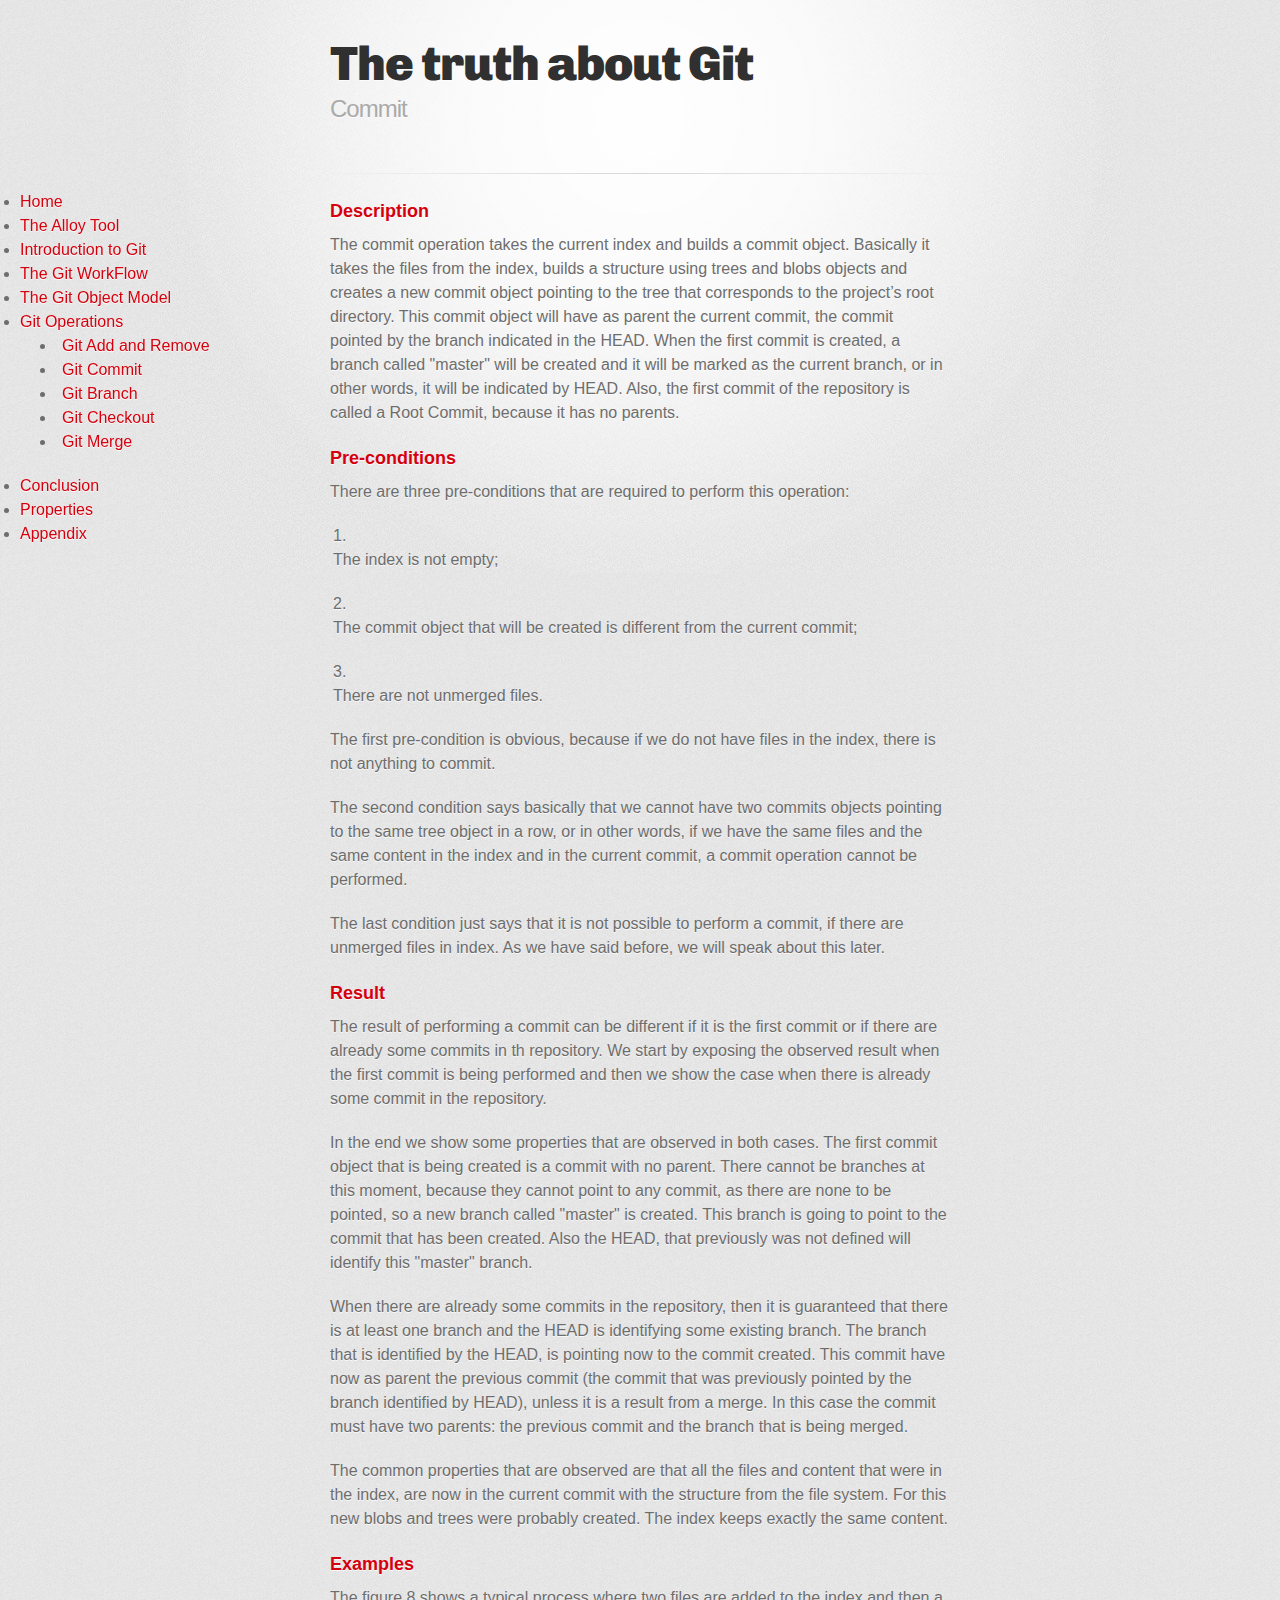
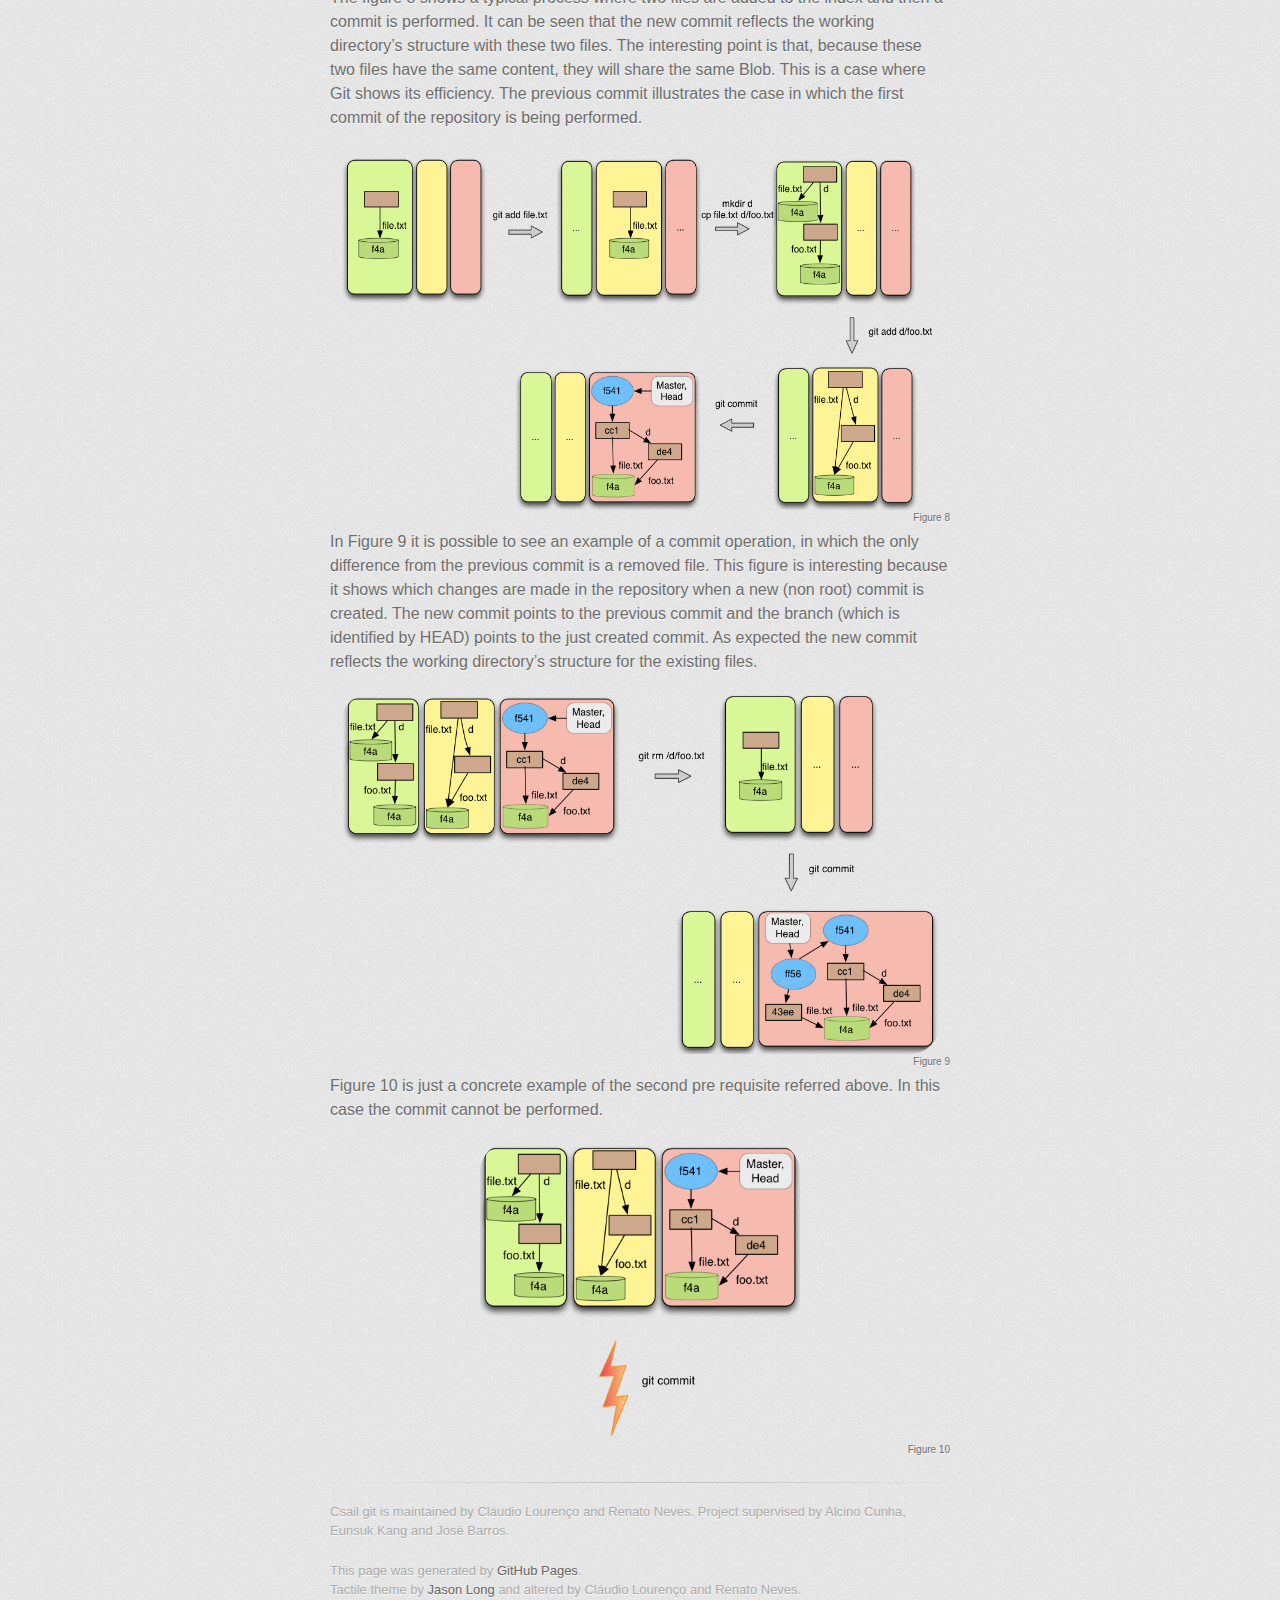
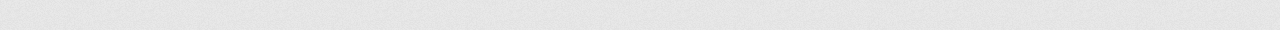
<file: pages/CCommit.html>
<!DOCTYPE html>
<html>
  <head>
    <meta charset='utf-8'>
    <meta http-equiv="X-UA-Compatible" content="chrome=1">
    <link href='https://fonts.googleapis.com/css?family=Chivo:900' rel='stylesheet' type='text/css'>
    <link rel="stylesheet" type="text/css" href="../stylesheets/stylesheet.css" media="screen" />
    <link rel="stylesheet" type="text/css" href="../stylesheets/pygment_trac.css" media="screen" />
    <link rel="stylesheet" type="text/css" href="../stylesheets/print.css" media="print" />
    <!--<<<[if lt IE 9]>
    <script src="//html5shiv.googlecode.com/svn/trunk/html5.js"></script>
    <![endif]-->
    <title>Csail git</title>
  </head>

	<nav>
		<li><a href="../index.html">Home</a></li>
		<li><a href="alloy.html">The Alloy Tool</a></li>
		<li><a href="introduction.html">Introduction to Git</a></li>
		<li><a href="gitworkflow.html">The Git WorkFlow</a></li>
		<li><a href="object_model.html">The Git Object Model</a></li>
		<li><a href="operations.html">Git Operations</a></li>
	<ul class="expanded">
		<li><a href="Addrm.html"> Git Add and Remove</a></li>
		<li><a href="CCommit.html"> Git Commit </a></li>
		<li><a href="Branch.html">Git Branch</a> </li>
		<li><a href="Checkout.html"> Git Checkout</a> </li>
		<li><a href="Merge.html"> Git Merge </a></li>
	</ul>
	<li><a href="Conclusion.html"> Conclusion </a></li>
	<li><a href="Properties.html"> Properties </a></li>
	<li><a href="ABugInGit.html"> Appendix </a></li> 

	</nav>


  <body>
    <div id="container">
      <div class="inner">

        <header>
          <h1>The truth about Git</h1>
          <h2>Commit</h2>
        </header>

        <hr>

        <section id="main_content">
        	
	<h3>Description</h3>
	<p>The commit operation takes the current index and builds a commit object. 
	Basically it takes the files from the index, builds a structure using 
	trees and blobs objects and creates a new commit object pointing 
	to the tree that corresponds to the project’s root directory. 
	This commit object will have as parent the current commit, the 
	commit pointed by the branch indicated in the HEAD. When 
	the first commit is created, a branch called "master" 
	will be created and it will be marked as the current branch, or 
	in other words, it will be indicated by HEAD. 
	Also, the first commit of the repository is called a Root Commit,
	because it has no parents. </p>
	<h3> Pre-conditions </h3>
	<p>There are three pre-conditions that are required to perform this
	operation:</p> 
	<ol><li><p>The index is not empty;
		</p></li>
		<li><p>
		The commit object that will be created is different from 
		the current commit;
		</p></li>
		<li><p>
		There are not unmerged files.
		</p></li>
	</ol>
	<p>	The first pre-condition is obvious, because if we do not have 
	files in the index, there is not anything to 
	commit. </p><p>
	The second condition says basically that we cannot have 
	two commits objects pointing to the same tree object in a row, 
	or in other words, if we have the same files and the 
	same content in the index and in the current commit, 
	a commit operation cannot be performed.</p><p>
	The last condition just says that it is not possible to 
	perform a commit, if there are unmerged files in index.
	As we have said before, we will speak about this later.
	</p>
	<h3> Result </h3>
	<p>The result of performing a commit can be different if it is 
	the first commit or if there are already some commits in th repository. 
	We start by exposing the observed result when the first commit is 
	being performed and then we show the case when there is already some 
	commit in the repository. </p><p>
	In the end we show some properties that are 
	observed in both cases. The first commit object that 
	is being created is a commit with no parent. There cannot be 
	branches at this moment, because they cannot point to any commit, 
	as there are none to be pointed, so a new branch called "master" is created. 
	This branch is going to point to the commit that has been created. 
	Also the HEAD, that previously was not defined will identify 
	this "master" branch.</p><p>When there are already some commits in the repository, 
	then it is guaranteed that there is at least one branch and the 
	HEAD is identifying some existing branch. The branch that is identified 
	by the HEAD, is pointing now to the commit created. This commit have now 
	as parent the previous commit (the commit that was previously pointed by 
	the branch identified by HEAD), unless it is a result from a merge. 
	In this case the commit must have two parents: the previous commit and 
	the branch that is being merged.</p><p>The common properties that are observed 
	are that all the files and content that were in the index, 
	are now in the current commit with the structure from the file system. 
	For this new blobs and trees were probably created. The index keeps exactly 
	the same content.</p>
	<h3> Examples </h3>
	<p>	The figure 8 shows a typical process where two files are 
	added to the index and then a commit is performed. 
	It can be seen that the new commit reflects the working directory’s 
	structure with these two files. The interesting point is that, 
	because these two files have the same content, they will share the same Blob. 
	This is a case where Git shows its efficiency. 
	The previous commit illustrates the case in which the first commit of the repository is 
	being performed. 
	</p>
	<!-- A image block -->
	<p>
	<img src = "../images/commit1.png" width=600 height=360 label="Doing a commit"/> 
	<font size="1" style="float:right;"> Figure 8 </font>
	</p>

	<p>
	In Figure 9 it is possible to see an example of a commit operation, 
	in which the only difference from the previous commit is a removed file. 
	This figure is interesting because it shows which changes are made in the repository when 
	a new (non root) commit is created. The new commit points to the previous commit 
	and the branch (which is identified by HEAD) points to the just created commit. 
	As expected the new commit reflects the working directory’s structure for 
	the existing files.</p>
	<!-- A image block -->
	<p>
	<img src = "../images/commit2.png" width=600 height=360 label="Doing a
	second commit"/> 
	<font size="1" style="float:right;"> Figure 9 </font>
	</p>

	<p>Figure 10 is just a concrete example of the 
	second pre requisite referred above. In this case the commit cannot be
	performed. </p>
	<!-- A image block -->
	<p>
	<img src = "../images/commit_pre.png" width=320 height=300 label="Doing a
	second commit"/> 
	<font size="1" style="float:right;"> Figure 10 </font>
	</p>

	
	</section>

        <footer>
	<p>  Csail git is maintained by Cláudio Lourenço and Renato Neves. 
	Project supervised by Alcino Cunha, Eunsuk Kang and José Barros.</p>	
	This page was generated by <a href="http://pages.github.com">GitHub Pages</a>.
	<br>
	Tactile theme by <a href="http://twitter.com/jasonlong">Jason Long</a>
	and altered by  Cláudio Lourenço and Renato Neves.
        </footer>

      </div>
    </div>
  </body>
</file>
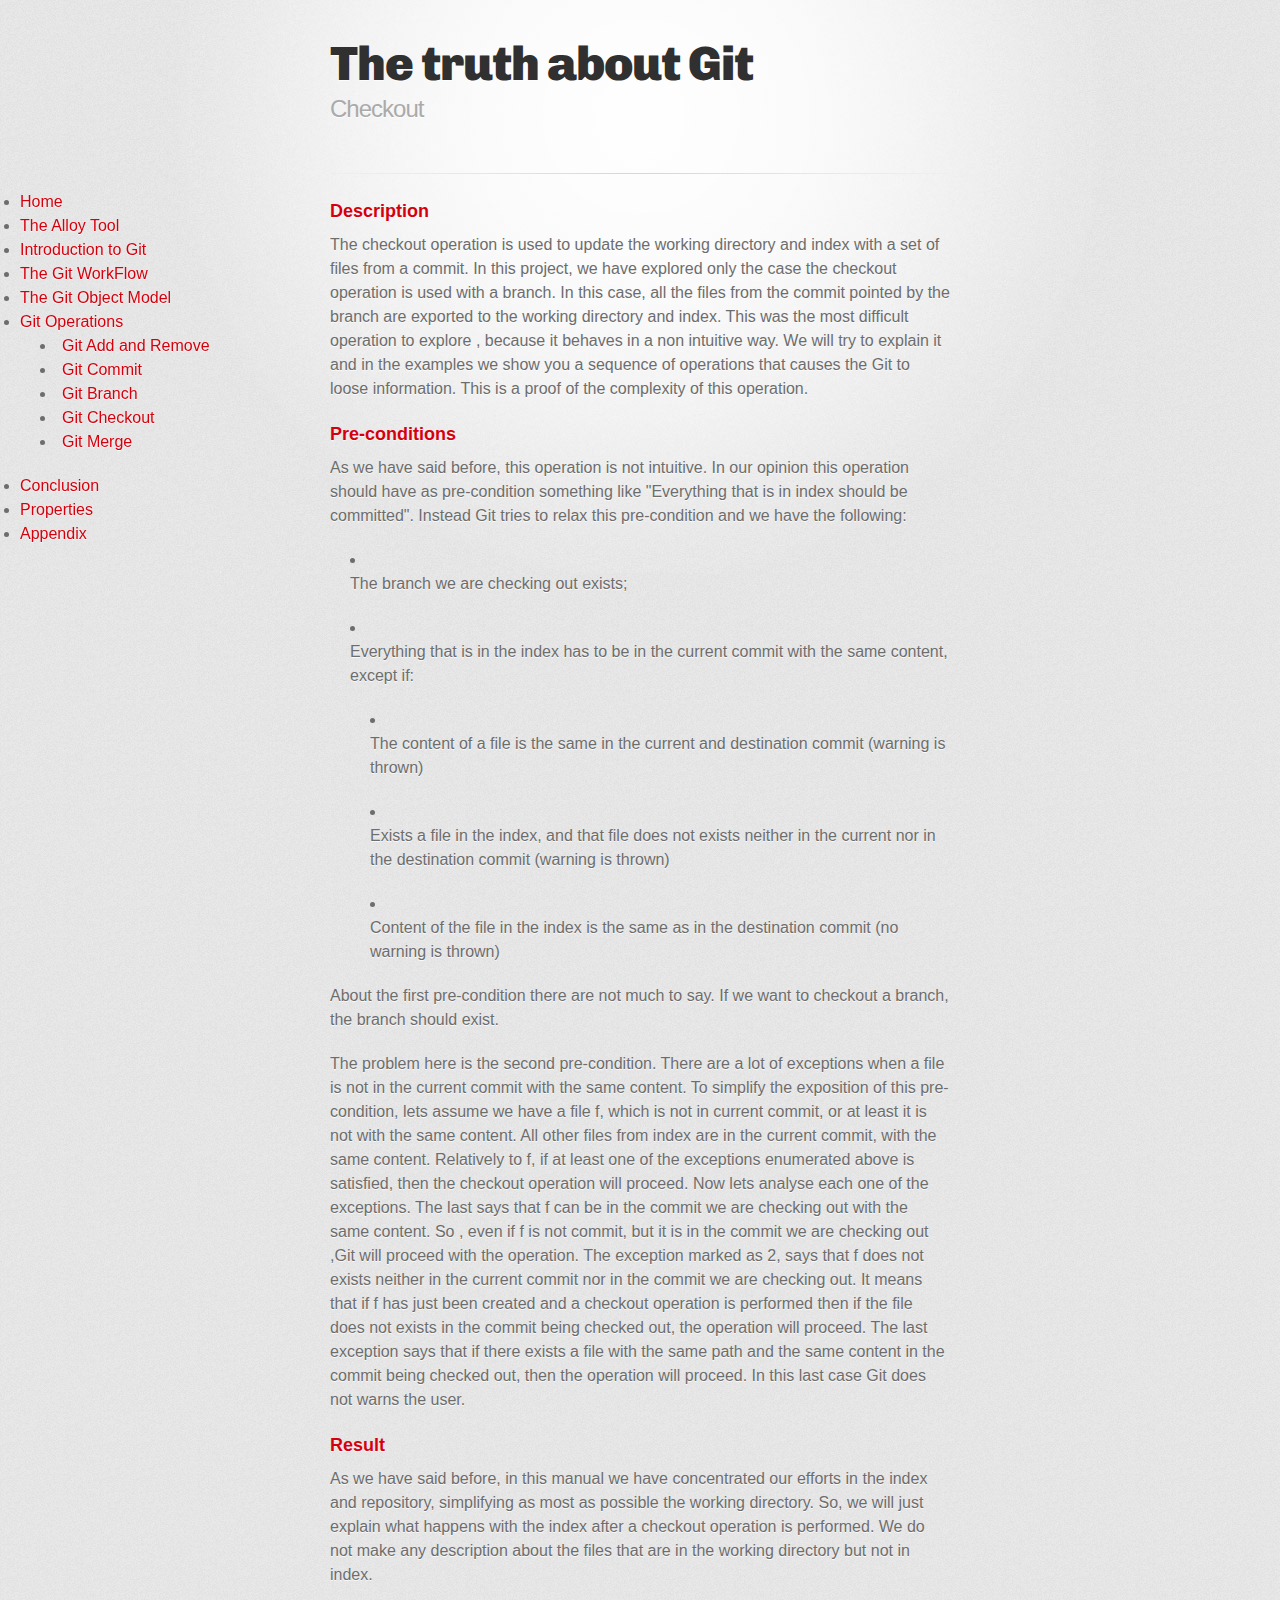
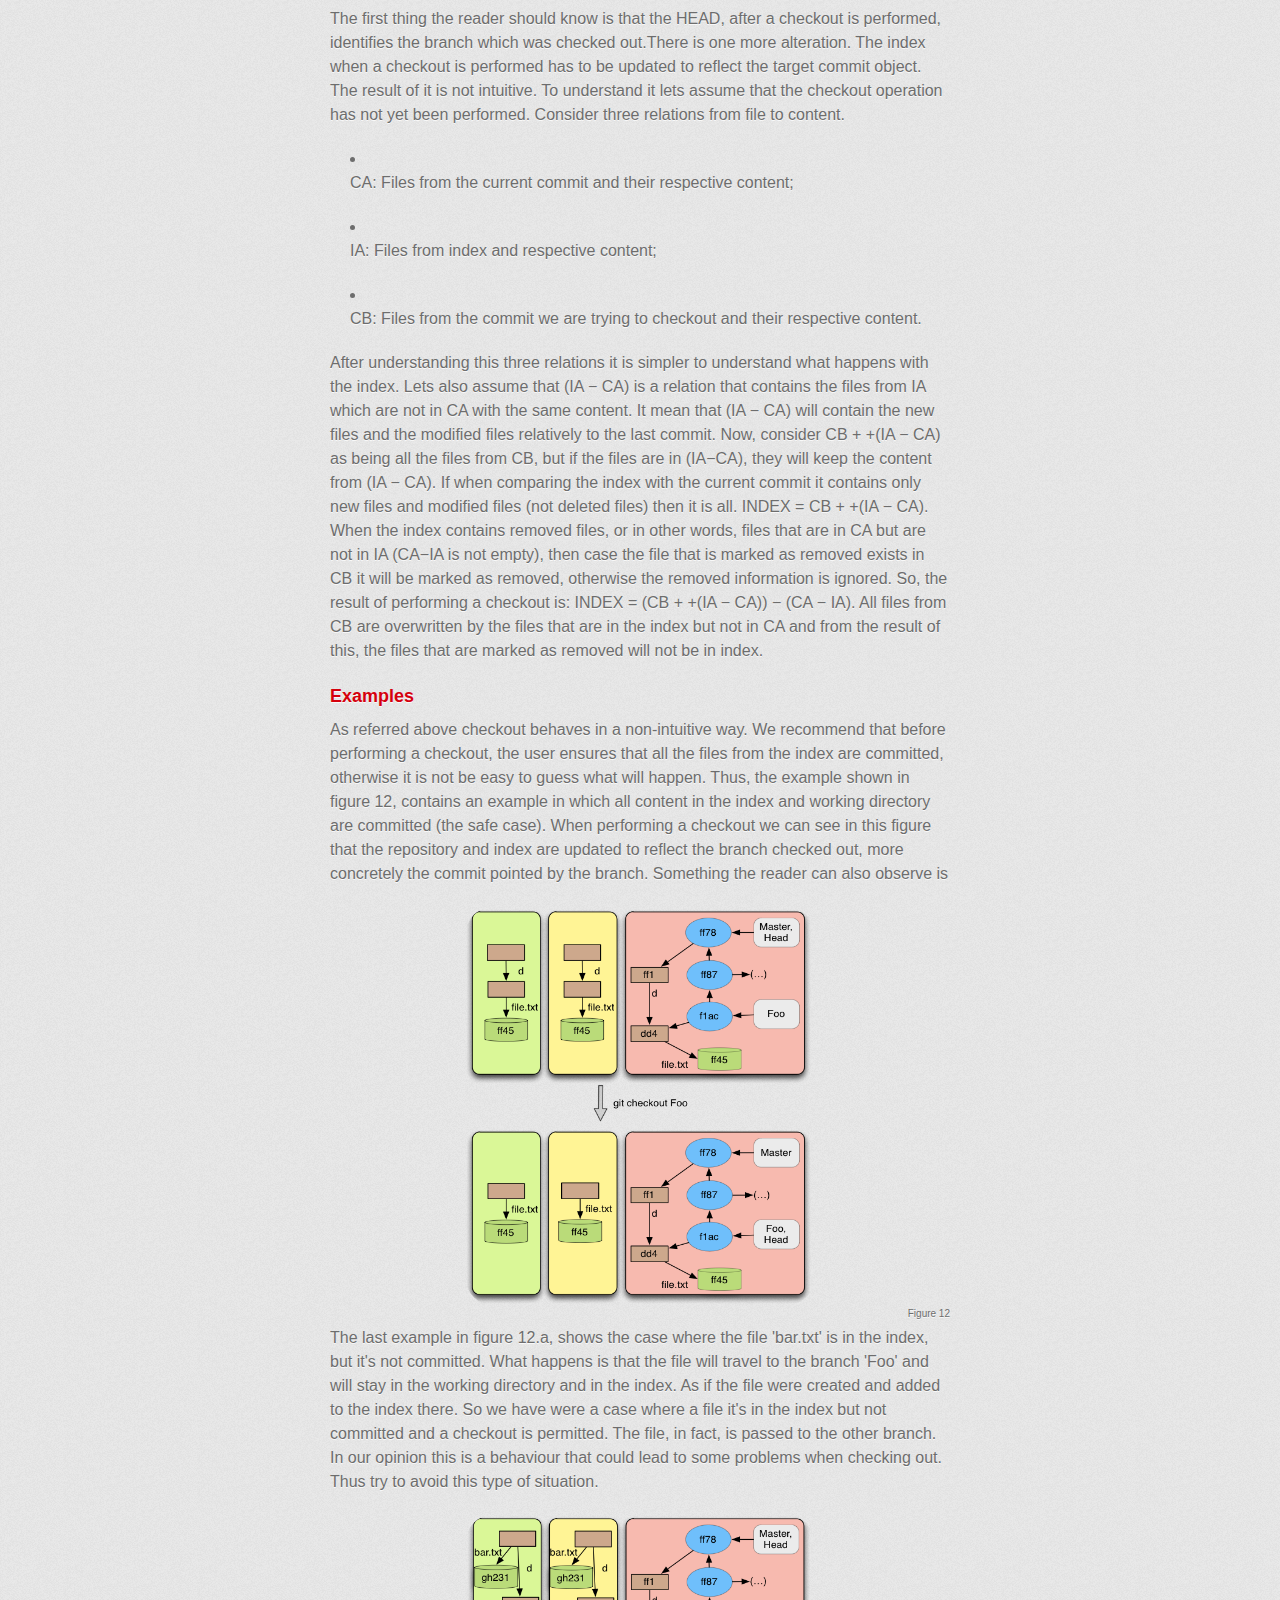
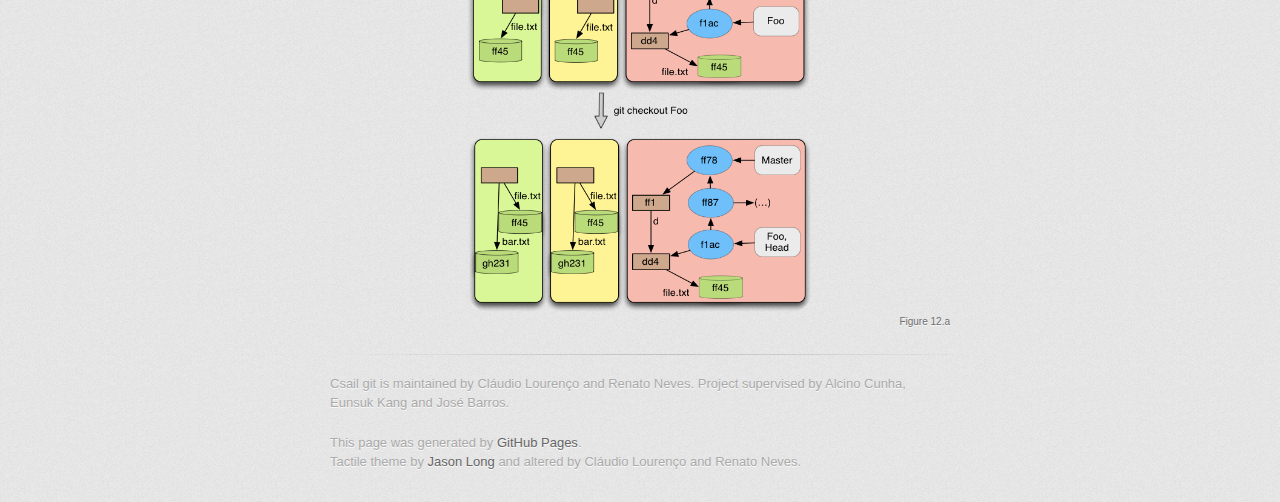
<file: pages/Checkout.html>
<!DOCTYPE html>
<html>
  <head>
    <meta charset='utf-8'>
    <meta http-equiv="X-UA-Compatible" content="chrome=1">
    <link href='https://fonts.googleapis.com/css?family=Chivo:900' rel='stylesheet' type='text/css'>
    <link rel="stylesheet" type="text/css" href="../stylesheets/stylesheet.css" media="screen" />
    <link rel="stylesheet" type="text/css" href="../stylesheets/pygment_trac.css" media="screen" />
    <link rel="stylesheet" type="text/css" href="../stylesheets/print.css" media="print" />
    <!--[if lt IE 9]>
    <script src="//html5shiv.googlecode.com/svn/trunk/html5.js"></script>
    <![endif]-->
    <title>Csail git</title>
  </head>

	<nav>
		<li><a href="../index.html">Home</a></li>
		<li><a href="alloy.html">The Alloy Tool</a></li>
		<li><a href="introduction.html">Introduction to Git</a></li>
		<li><a href="gitworkflow.html">The Git WorkFlow</a></li>
		<li><a href="object_model.html">The Git Object Model</a></li>
		<li><a href="operations.html">Git Operations</a></li>
	<ul class="expanded">
		<li><a href="Addrm.html"> Git Add and Remove</a></li>
		<li><a href="CCommit.html"> Git Commit </a></li>
		<li><a href="Branch.html">Git Branch</a> </li>
		<li><a href="Checkout.html"> Git Checkout</a> </li>
		<li><a href="Merge.html"> Git Merge </a></li>
	</ul>
	<li><a href="Conclusion.html"> Conclusion </a></li>
	<li><a href="Properties.html"> Properties </a></li>
	<li><a href="ABugInGit.html"> Appendix </a></li> 

	</nav>


  <body>
    <div id="container">
      <div class="inner">

        <header>
          <h1>The truth about Git</h1>
          <h2>Checkout</h2>
        </header>

        <hr>

        <section id="main_content">
        	
	<h3>Description</h3>
	<p> The checkout operation is used to update 
	the working directory and index with a set 
	of files from a commit. In this project, we 
	have explored only the case the checkout operation is used 
	with a branch. In this case, all the files from the 
	commit pointed by the branch are exported to the working 
	directory and index. This was the most difficult operation to explore
	, because it behaves in a non intuitive way. 
	We will try to explain it and in the examples we 
	show you a sequence of operations that causes the Git to loose information. 
	This is a proof of the complexity of this operation. </p>
	<h3> Pre-conditions </h3>
	<p>As we have said before, this operation is not intuitive. 
	In our opinion this operation should have as pre-condition something 
	like "Everything that is in index should be committed". Instead Git tries 
	to relax this pre-condition and we have the following: </p> <ul><li><p>
		The branch we are checking out exists;</p></li>
		<li><p>Everything that is in the index has to be in the current commit with
		the same content, except if: <ul><li><p> 
			The content of a file is the same in the current and 
			destination commit (warning is thrown) </p></li> 
			<li><p>
			Exists a file in the index, and that file 
			does not exists neither in the current nor in 
			the destination commit (warning is thrown) </p></li> 
			<li><p>Content of the file in the index is the same as in 
			the destination commit (no warning is
			thrown)</p></li></ul></ul>
	<p>	About the first pre-condition there are not much to say. 
	If we want to checkout a branch, the branch should exist. </p>
	<p> The problem here is the second pre-condition. There are a lot of 
	exceptions when a file is not in the current commit with the same content. 
	To simplify the exposition of this pre-condition, lets assume we have a file 
	f, which is not in current commit, or at least it is not with the same content. 
	All other files from index are in the current commit, with the same content. 
	Relatively to f, if at least one of the exceptions enumerated above is satisfied, then 
	the checkout operation will proceed. Now lets analyse each one of the exceptions. 
	The last says that f can be in the commit we are checking out with the same content. So
	, even if f is not commit, but it is in the commit we are checking out
	,Git will proceed with the operation. The exception marked as 2, 
	says that f does not exists neither in the current commit nor in the commit 
	we are checking out. It means that if f has just been created and a checkout operation is 
	performed then if the file does not exists in the commit being 
	checked out, the operation will proceed. The last exception says that if 
	there exists a file with the same path and the same content in the commit 
	being checked out, then the operation will proceed. In 
	this last case Git does not warns the user.</p>
	<h3> Result </h3><p>
	As we have said before, in this manual we have 
	concentrated our efforts in the index and repository, 
	simplifying as most as possible the working directory. So, we will just 
	explain what happens with the index after a checkout operation is performed. We 
	do not make any description about the files 
	that are in the working directory but not in index.</p><p>
	The first thing the reader should know is that the HEAD, after a checkout 
	is performed, identifies the branch which was checked out.There is one more alteration. 
	The index when a checkout is performed has to be updated to 
	reflect the target commit object. The result of it is not intuitive. 
	To understand it lets assume that the checkout operation has not yet been 
	performed. Consider three relations from file to content. <ul><li><p>
		CA: Files from the current commit and their respective
		content;</p></li>
		<li><p>
		IA: Files from index and respective content; </p></li>
		<li><p>CB: Files from the commit we are trying to checkout and
		their respective content.</p></li>
		<p>
		After understanding this three relations it is simpler to 
		understand what happens with the index. Lets also 
		assume that (IA − CA) is a relation that contains the files 
		from IA which are not in CA with the same content. 
		It mean that (IA − CA) will contain the new files and the modified files 
		relatively to the last commit. Now, consider CB + +(IA − CA) as 
		being all the files from CB, but if the files are in (IA−CA), they 
		will keep the content from (IA − CA). If when comparing 
		the index with the current commit it contains only new files and 
		modified files (not deleted files) then it is all. INDEX = CB + +(IA − CA). When 
		the index contains removed files, or in other words, files that are in 
		CA but are not in IA (CA−IA is not empty), then case the file 
		that is marked as removed exists in CB it will be marked as removed, 
		otherwise the removed information is ignored. So, 
		the result of performing a checkout is: 
		INDEX = (CB + +(IA − CA)) − (CA − IA). All files 
		from CB are overwritten by the files that are in the index but not in 
		CA and from the result of this, the files that are marked as removed will 
		not be in index. </p>
		<h3> Examples </h3>
		<p>
		As referred above checkout behaves in a non-intuitive way. 
		We recommend that before performing a checkout, the user ensures that 
		all the files from the index are committed, otherwise it is not 
		be easy to guess what will happen. Thus, the example shown in
		figure 12, contains an example in which all content in the 
		index and working directory are committed (the safe case). When 
		performing a checkout we can see in this figure that the repository and index 
		are updated to reflect the branch checked out, more concretely the 
		commit pointed by the branch. Something the reader can also observe is
		</p>
		<!-- A image block -->
		<p>
		<img src = "../images/checkout.png" width=350 height=400 label="A simple checkout"/> 
		<font size="1" style="float:right;"> Figure 12 </font>
		</p>

		<p>
		
		The last example in figure 12.a, shows the case where the file
		'bar.txt' is in the index, but it's not committed. What happens is that the file
		will travel to the branch 'Foo' and will stay in the working directory and in the
		index. As if the file were created and added to the index there. So we have were
		a case where a file it's in the index but not committed and a checkout is
		permitted. The file, in fact, is passed to the other branch. In our opinion this
		is a behaviour that could lead to some problems when checking
		out. Thus try to avoid this type of situation.

		</p>

		<p>
		<img src = "../images/notsosimplecheckout.png" width=350 height=400 label="A simple checkout"/> 
		<font size="1" style="float:right;"> Figure 12.a</font>
		</p>


	</section>

        <footer>
	<p>  Csail git is maintained by Cláudio Lourenço and Renato Neves. 
	Project supervised by Alcino Cunha, Eunsuk Kang and José Barros.</p>	
	This page was generated by <a href="http://pages.github.com">GitHub Pages</a>.
	<br>
	Tactile theme by <a href="http://twitter.com/jasonlong">Jason Long</a>
	and altered by  Cláudio Lourenço and Renato Neves.
        </footer>

      </div>
    </div>
  </body>
</file>
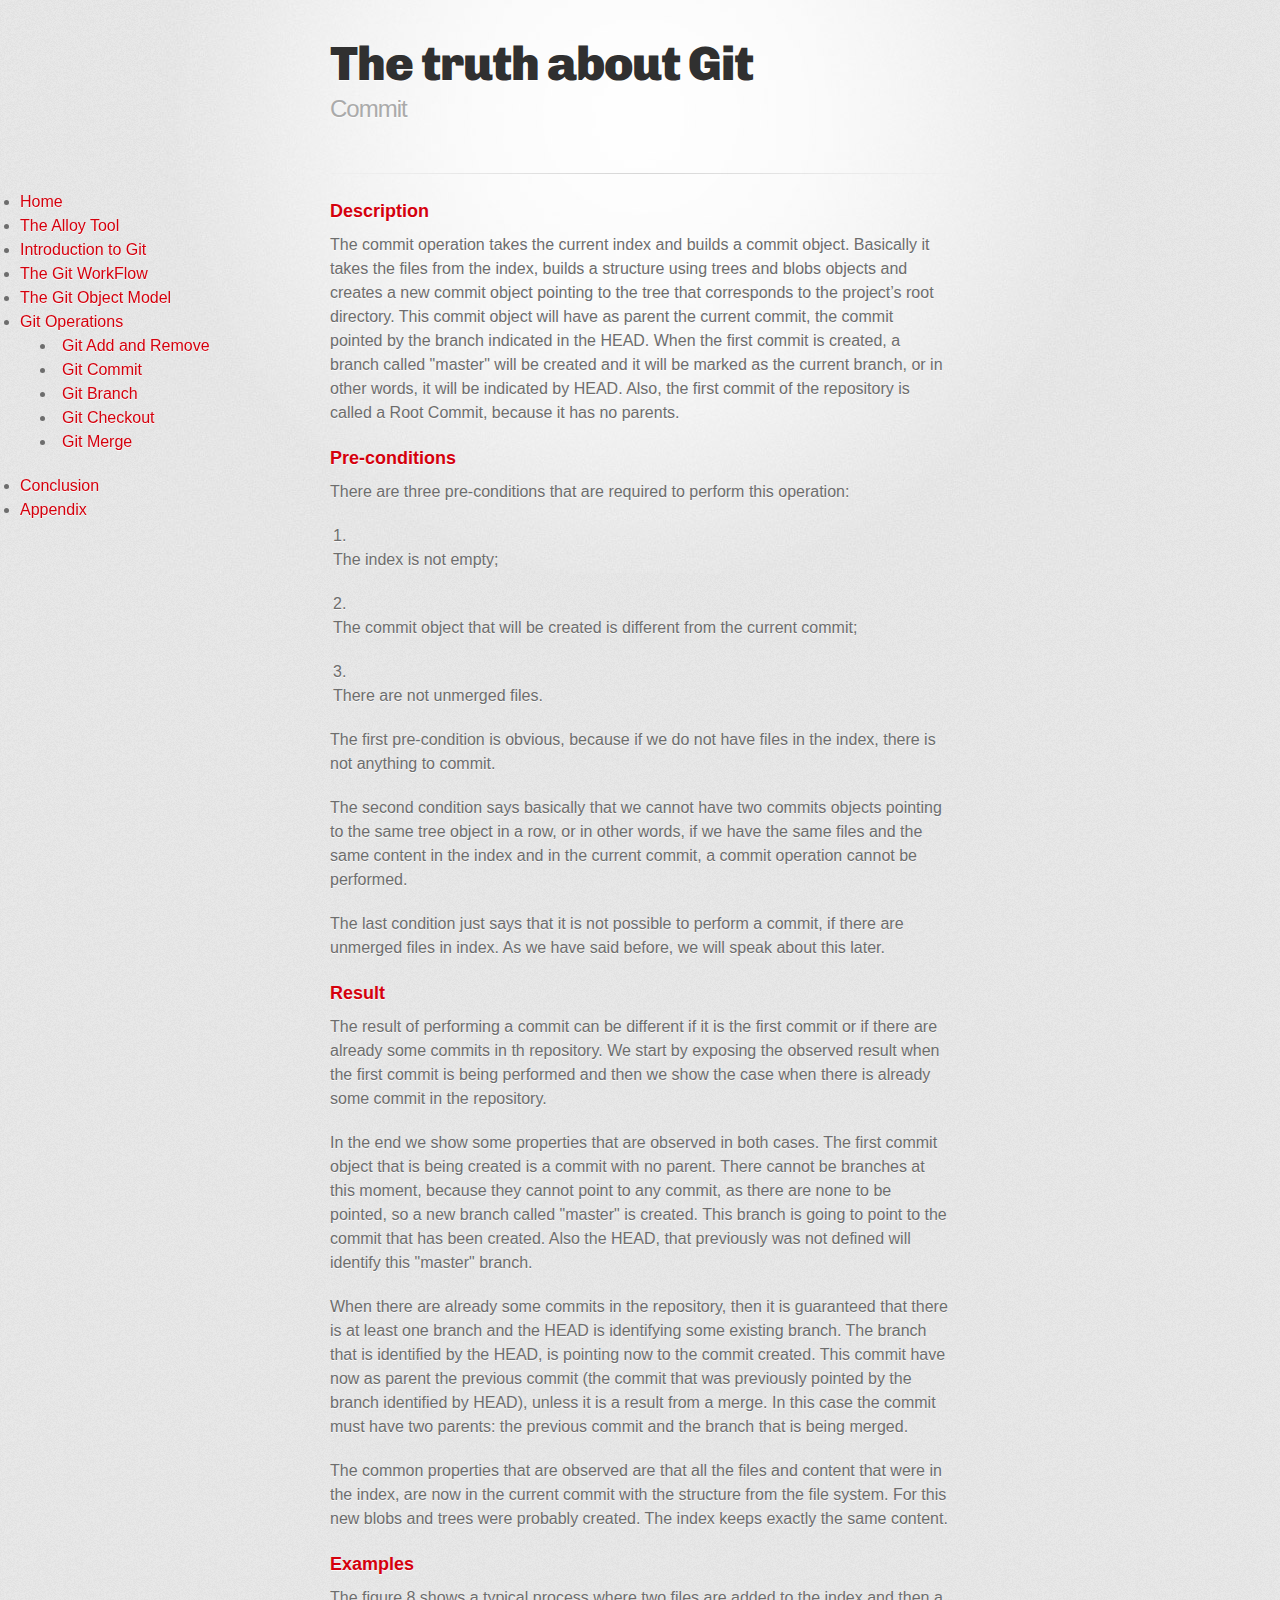
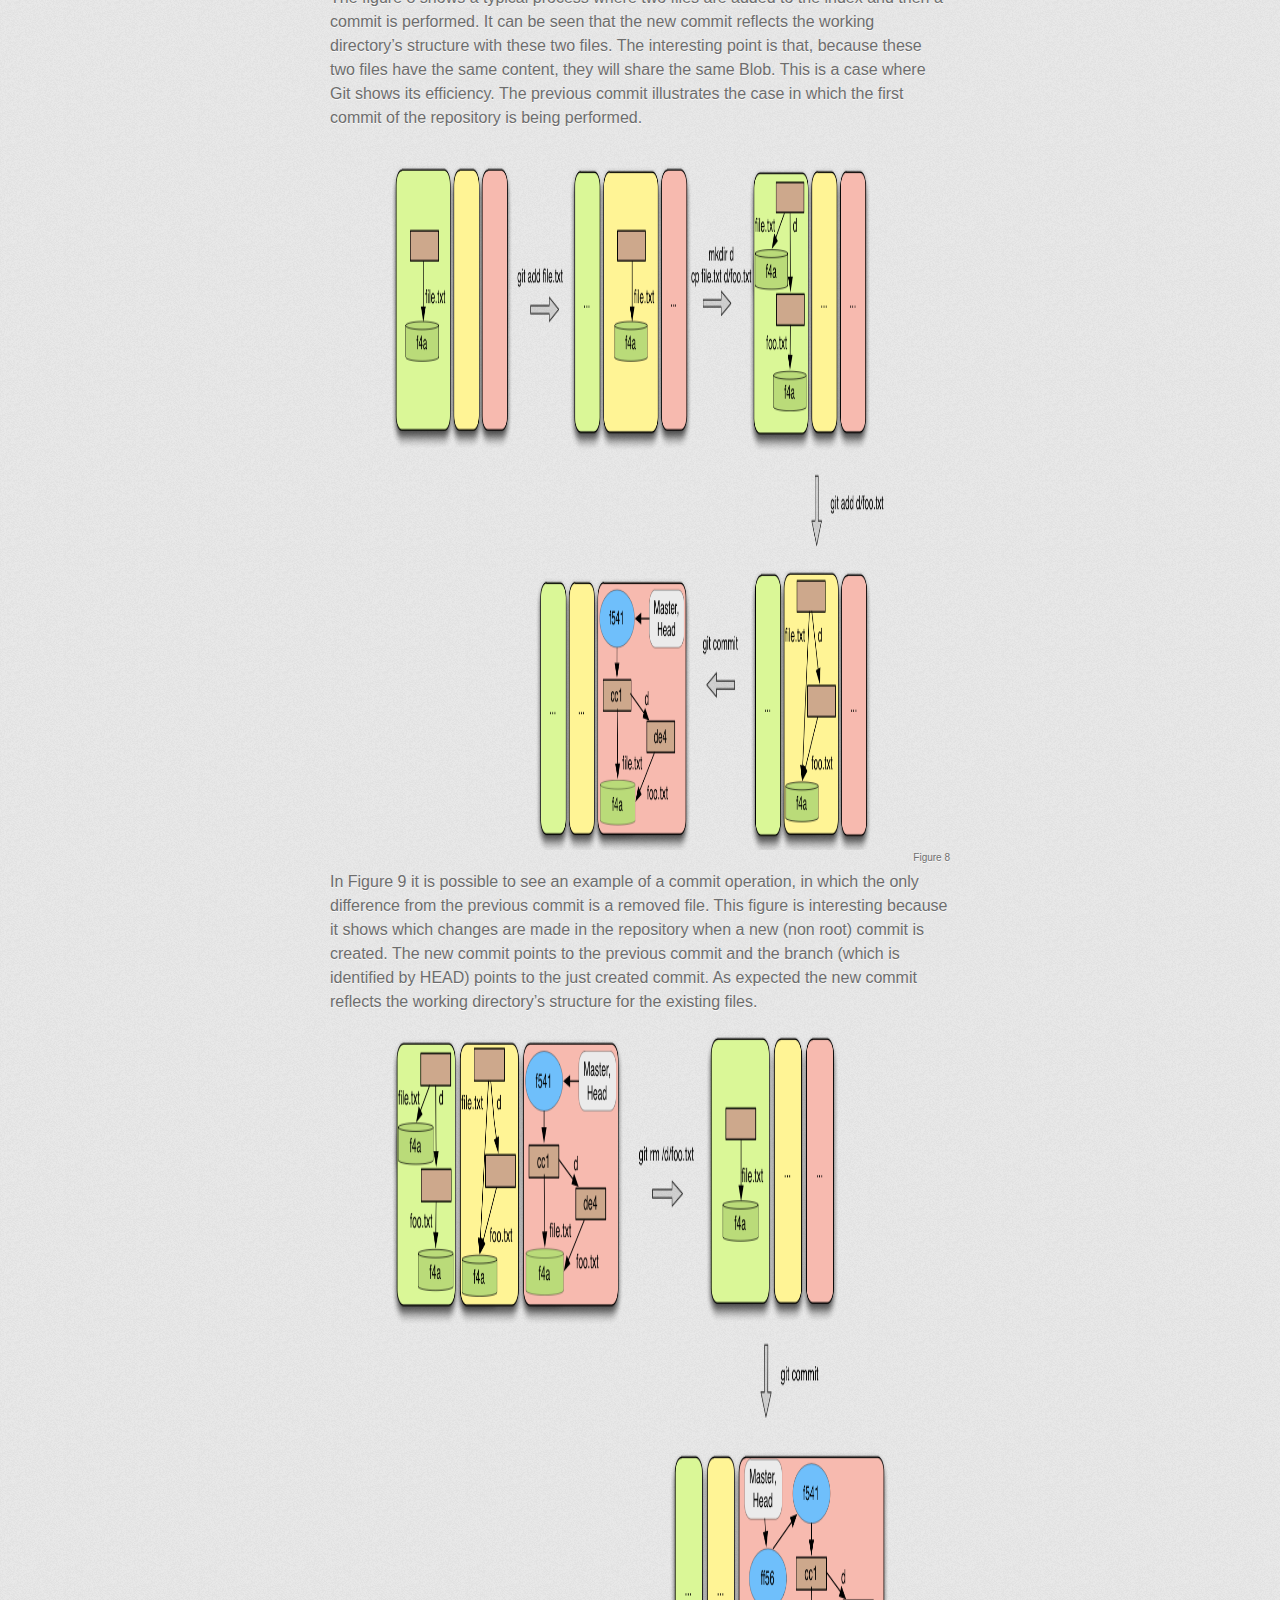
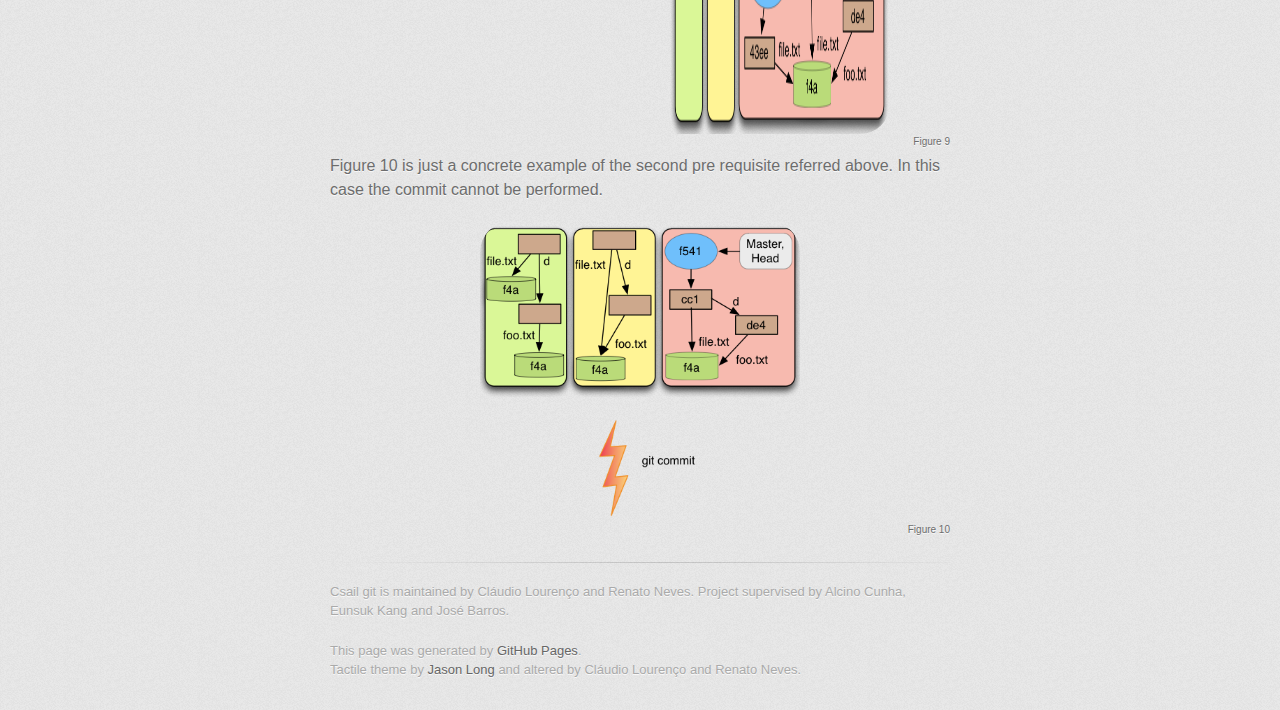
<file: pages/Commit.html>
<!DOCTYPE html>
<html>
  <head>
    <meta charset='utf-8'>
    <meta http-equiv="X-UA-Compatible" content="chrome=1">
    <link href='https://fonts.googleapis.com/css?family=Chivo:900' rel='stylesheet' type='text/css'>
    <link rel="stylesheet" type="text/css" href="../stylesheets/stylesheet.css" media="screen" />
    <link rel="stylesheet" type="text/css" href="../stylesheets/pygment_trac.css" media="screen" />
    <link rel="stylesheet" type="text/css" href="../stylesheets/print.css" media="print" />
    <!--<<<[if lt IE 9]>
    <script src="//html5shiv.googlecode.com/svn/trunk/html5.js"></script>
    <![endif]-->
    <title>Csail git</title>
  </head>

	<nav>
		<li><a href="../index.html">Home</a></li>
		<li><a href="alloy.html">The Alloy Tool</a></li>
		<li><a href="introduction.html">Introduction to Git</a></li>
		<li><a href="gitworkflow.html">The Git WorkFlow</a></li>
		<li><a href="object_model.html">The Git Object Model</a></li>
		<li><a href="operations.html">Git Operations</a></li>
	<ul class="expanded">
		<li><a href="Addrm.html"> Git Add and Remove</a></li>
		<li><a href="commit.html"> Git Commit </a></li>
		<li><a href="Branch.html">Git Branch</a> </li>
		<li><a href="Checkout.html"> Git Checkout</a> </li>
		<li><a href="Merge.html"> Git Merge </a></li>
	</ul>
	<li><a href="Conclusion.html"> Conclusion </a></li>
	<li><a href="ABugInGit.html"> Appendix </a></li> 

	</nav>


  <body>
    <div id="container">
      <div class="inner">

        <header>
          <h1>The truth about Git</h1>
          <h2>Commit</h2>
        </header>

        <hr>

        <section id="main_content">
        	
	<h3>Description</h3>
	<p>The commit operation takes the current index and builds a commit object. 
	Basically it takes the files from the index, builds a structure using 
	trees and blobs objects and creates a new commit object pointing 
	to the tree that corresponds to the project’s root directory. 
	This commit object will have as parent the current commit, the 
	commit pointed by the branch indicated in the HEAD. When 
	the first commit is created, a branch called "master" 
	will be created and it will be marked as the current branch, or 
	in other words, it will be indicated by HEAD. 
	Also, the first commit of the repository is called a Root Commit,
	because it has no parents. </p>
	<h3> Pre-conditions </h3>
	<p>There are three pre-conditions that are required to perform this
	operation:</p> 
	<ol><li><p>The index is not empty;
		</p></li>
		<li><p>
		The commit object that will be created is different from 
		the current commit;
		</p></li>
		<li><p>
		There are not unmerged files.
		</p></li>
	</ol>
	<p>	The first pre-condition is obvious, because if we do not have 
	files in the index, there is not anything to 
	commit. </p><p>
	The second condition says basically that we cannot have 
	two commits objects pointing to the same tree object in a row, 
	or in other words, if we have the same files and the 
	same content in the index and in the current commit, 
	a commit operation cannot be performed.</p><p>
	The last condition just says that it is not possible to 
	perform a commit, if there are unmerged files in index.
	As we have said before, we will speak about this later.
	</p>
	<h3> Result </h3>
	<p>The result of performing a commit can be different if it is 
	the first commit or if there are already some commits in th repository. 
	We start by exposing the observed result when the first commit is 
	being performed and then we show the case when there is already some 
	commit in the repository. </p><p>
	In the end we show some properties that are 
	observed in both cases. The first commit object that 
	is being created is a commit with no parent. There cannot be 
	branches at this moment, because they cannot point to any commit, 
	as there are none to be pointed, so a new branch called "master" is created. 
	This branch is going to point to the commit that has been created. 
	Also the HEAD, that previously was not defined will identify 
	this "master" branch.</p><p>When there are already some commits in the repository, 
	then it is guaranteed that there is at least one branch and the 
	HEAD is identifying some existing branch. The branch that is identified 
	by the HEAD, is pointing now to the commit created. This commit have now 
	as parent the previous commit (the commit that was previously pointed by 
	the branch identified by HEAD), unless it is a result from a merge. 
	In this case the commit must have two parents: the previous commit and 
	the branch that is being merged.</p><p>The common properties that are observed 
	are that all the files and content that were in the index, 
	are now in the current commit with the structure from the file system. 
	For this new blobs and trees were probably created. The index keeps exactly 
	the same content.</p>
	<h3> Examples </h3>
	<p>	The figure 8 shows a typical process where two files are 
	added to the index and then a commit is performed. 
	It can be seen that the new commit reflects the working directory’s 
	structure with these two files. The interesting point is that, 
	because these two files have the same content, they will share the same Blob. 
	This is a case where Git shows its efficiency. 
	The previous commit illustrates the case in which the first commit of the repository is 
	being performed. 
	</p>
	<!-- A image block -->
	<p>
	<img src = "../images/commit1.png" width=500 height=700 label="Doing a commit"/> 
	<font size="1" style="float:right;"> Figure 8 </font>
	</p>

	<p>
	In Figure 9 it is possible to see an example of a commit operation, 
	in which the only difference from the previous commit is a removed file. 
	This figure is interesting because it shows which changes are made in the repository when 
	a new (non root) commit is created. The new commit points to the previous commit 
	and the branch (which is identified by HEAD) points to the just created commit. 
	As expected the new commit reflects the working directory’s structure for 
	the existing files.</p>
	<!-- A image block -->
	<p>
	<img src = "../images/commit2.png" width=500 height=700 label="Doing a
	second commit"/> 
	<font size="1" style="float:right;"> Figure 9 </font>
	</p>

	<p>Figure 10 is just a concrete example of the 
	second pre requisite referred above. In this case the commit cannot be
	performed. </p>
	<!-- A image block -->
	<p>
	<img src = "../images/commit_pre.png" width=320 height=300 label="Doing a
	second commit"/> 
	<font size="1" style="float:right;"> Figure 10 </font>
	</p>

	
	</section>

        <footer>
	<p>  Csail git is maintained by Cláudio Lourenço and Renato Neves. 
	Project supervised by Alcino Cunha, Eunsuk Kang and José Barros.</p>	
	This page was generated by <a href="http://pages.github.com">GitHub Pages</a>.
	<br>
	Tactile theme by <a href="http://twitter.com/jasonlong">Jason Long</a>
	and altered by  Cláudio Lourenço and Renato Neves.
        </footer>

      </div>
    </div>
  </body>
</file>
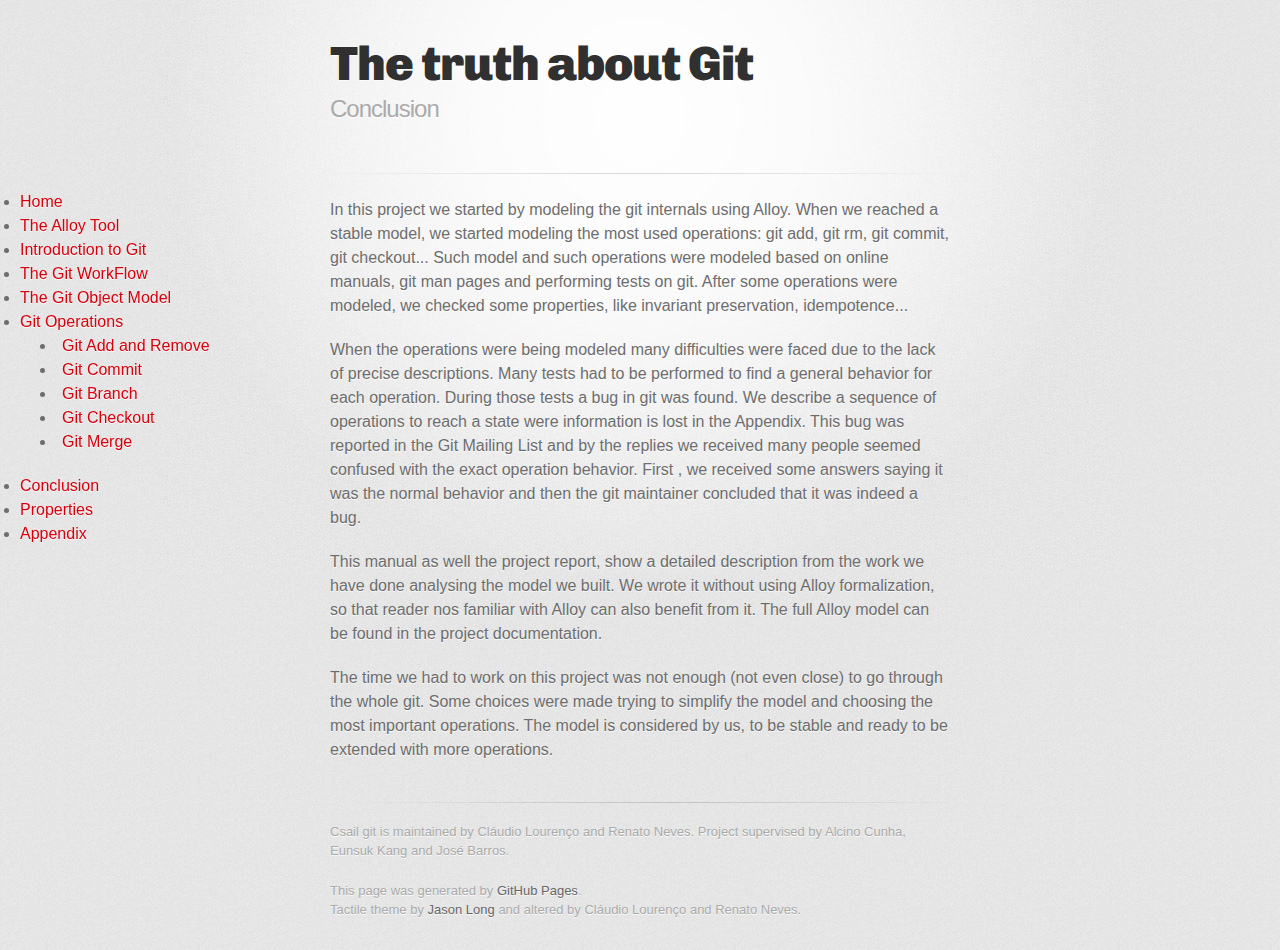
<file: pages/Conclusion.html>
<!DOCTYPE html>
<html>
  <head>
    <meta charset='utf-8'>
    <meta http-equiv="X-UA-Compatible" content="chrome=1">
    <link href='https://fonts.googleapis.com/css?family=Chivo:900' rel='stylesheet' type='text/css'>
    <link rel="stylesheet" type="text/css" href="../stylesheets/stylesheet.css" media="screen" />
    <link rel="stylesheet" type="text/css" href="../stylesheets/pygment_trac.css" media="screen" />
    <link rel="stylesheet" type="text/css" href="../stylesheets/print.css" media="print" />
    <!--[if lt IE 9]>
    <script src="//html5shiv.googlecode.com/svn/trunk/html5.js"></script>
    <![endif]-->
    <title>Csail git</title>
  </head>

	<nav>
		<li><a href="../index.html">Home</a></li>
		<li><a href="alloy.html">The Alloy Tool</a></li>
		<li><a href="introduction.html">Introduction to Git</a></li>
		<li><a href="gitworkflow.html">The Git WorkFlow</a></li>
		<li><a href="object_model.html">The Git Object Model</a></li>
		<li><a href="operations.html">Git Operations</a></li>
	<ul class="expanded">
		<li><a href="Addrm.html"> Git Add and Remove</a></li>
		<li><a href="CCommit.html"> Git Commit </a></li>
		<li><a href="Branch.html">Git Branch</a> </li>
		<li><a href="Checkout.html"> Git Checkout</a> </li>
		<li><a href="Merge.html"> Git Merge </a></li>
	</ul>
	<li><a href="Conclusion.html"> Conclusion </a></li>
	<li><a href="Properties.html"> Properties </a></li>
	<li><a href="ABugInGit.html"> Appendix </a></li> 

	</nav>


  <body>
    <div id="container">
      <div class="inner">

        <header>
          <h1>The truth about Git</h1>
          <h2>Conclusion</h2>
        </header>

        <hr>

        <section id="main_content">
        	
	<p>
	In this project we started by modeling the git internals using Alloy. 
	When we reached a stable model, we started modeling the most used
	operations: git add, git rm, git commit, git checkout...
	Such model and such operations were modeled based on online manuals, git man pages and performing tests on git. 
	After some operations were modeled, we checked some properties, like
	invariant preservation, idempotence...</p>
	<p>When the operations were being modeled many difficulties were faced due to the lack of precise descriptions. Many 
	tests had to be performed to find a general behavior for each operation.
	During those tests a bug in git was found. We describe a sequence of operations to reach a state were information is lost 
	in the Appendix. This bug was reported in the Git Mailing List 
	and by the replies we received many people seemed confused with the exact operation behavior. First
	, we received some answers saying it was the normal behavior and then
	the git maintainer concluded that it was indeed a bug.</p><p>
	This manual as well the project report, show a detailed description from
	the work we have done analysing the model we built. We wrote it without
	using Alloy formalization, so that reader nos familiar with Alloy can
	also benefit from it. The full Alloy model can be found in the project
	documentation.
	</p><p>The time we had to work on this project was not enough (not even close) to go through the whole git. 
	Some choices were made trying to simplify the model and choosing the most important operations. The model is 
	considered by us, to be stable and ready to be extended with more operations.
	</p>
	</section>

        <footer>
	<p>  Csail git is maintained by Cláudio Lourenço and Renato Neves. 
	Project supervised by Alcino Cunha, Eunsuk Kang and José Barros.</p>	
	This page was generated by <a href="http://pages.github.com">GitHub Pages</a>.
	<br>
	Tactile theme by <a href="http://twitter.com/jasonlong">Jason Long</a>
	and altered by  Cláudio Lourenço and Renato Neves.
        </footer>

      </div>
    </div>
  </body>
</file>
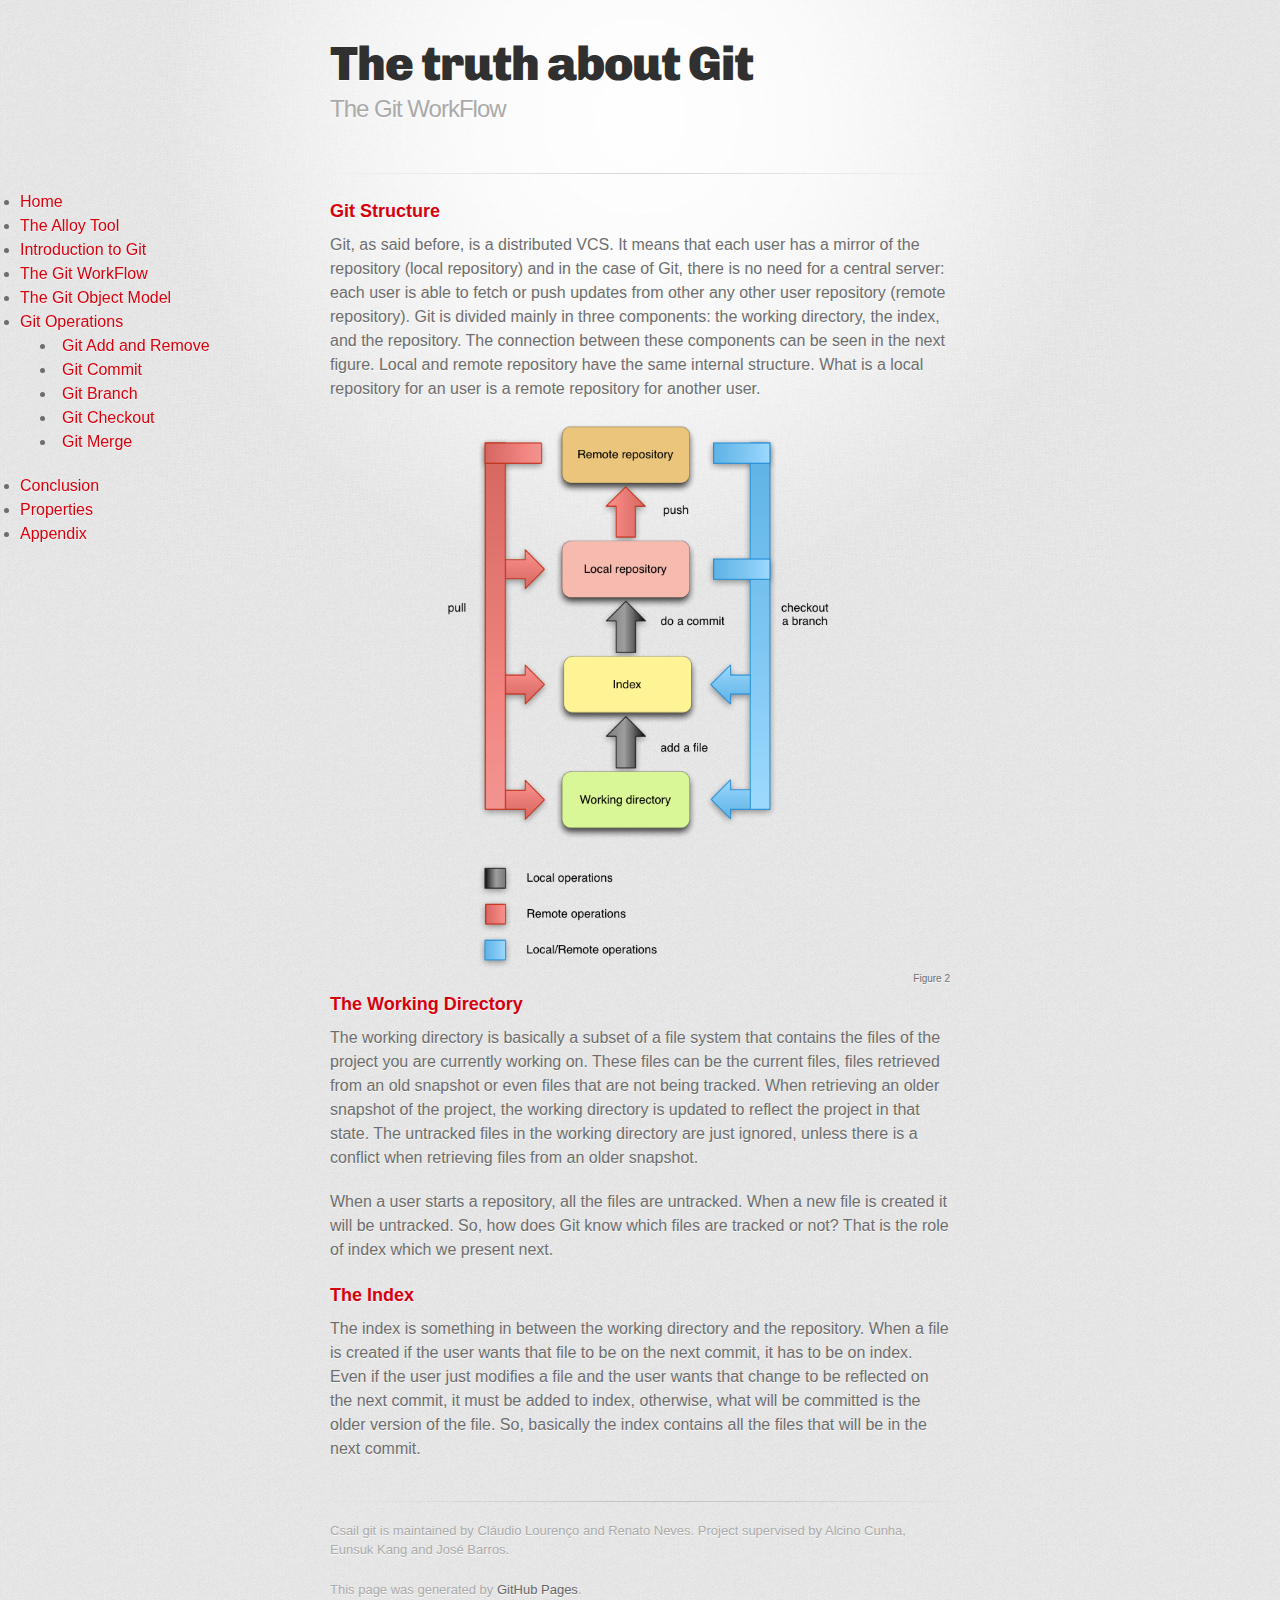
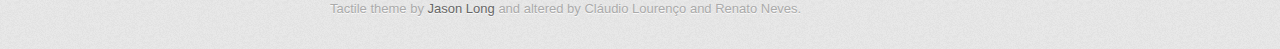
<file: pages/gitworkflow.html>
<!DOCTYPE html>
<html>
  <head>
    <meta charset='utf-8'>
    <meta http-equiv="X-UA-Compatible" content="chrome=1">
    <link href='https://fonts.googleapis.com/css?family=Chivo:900' rel='stylesheet' type='text/css'>
    <link rel="stylesheet" type="text/css" href="../stylesheets/stylesheet.css" media="screen" />
    <link rel="stylesheet" type="text/css" href="../stylesheets/pygment_trac.css" media="screen" />
    <link rel="stylesheet" type="text/css" href="../stylesheets/print.css" media="print" />
    <!--aaa[if lt IE 9]>
    <script src="//html5shiv.googlecode.com/svn/trunk/html5.js"></script>
    <![endif]-->
    <title>Csail git</title>
  </head>

<nav>
		<li><a href="../index.html">Home</a></li>
		<li><a href="alloy.html">The Alloy Tool</a></li>
		<li><a href="introduction.html">Introduction to Git</a></li>
		<li><a href="gitworkflow.html">The Git WorkFlow</a></li>
		<li><a href="object_model.html">The Git Object Model</a></li>
		<li><a href="operations.html">Git Operations</a></li>
	<ul class="expanded">
		<li><a href="Addrm.html"> Git Add and Remove</a></li>
		<li><a href="CCommit.html"> Git Commit </a></li>
		<li><a href="Branch.html">Git Branch</a> </li>
		<li><a href="Checkout.html"> Git Checkout</a> </li>
		<li><a href="Merge.html"> Git Merge </a></li>
	</ul>
	<li><a href="Conclusion.html"> Conclusion </a></li>
	<li><a href="Properties.html"> Properties </a></li>
	<li><a href="ABugInGit.html"> Appendix </a></li> 

	</nav>


  <body>
    <div id="container">
      <div class="inner">

        <header>
          <h1>The truth about Git</h1>
          <h2>The Git WorkFlow</h2>
        </header>

        <hr>

        <section id="main_content">
        	
	<h3>Git Structure</h3>
	<p>
		Git, as said before, is a distributed VCS. 
		It means that each user has a mirror of the repository (local repository) 
		and in the case of Git, there is no need for a central server: 
		each user is able to fetch or push updates from other any other user repository 
		(remote repository). Git is divided mainly 
		in three components: the working directory, the index, and the repository. 
		The connection between these components can be seen in the next
		figure. 
		Local and remote repository have the same internal structure. 
		What is a local repository for an user is a remote repository for another user.
	</p>
	<!-- A image block -->
	<p>
	<img src = "../images/git_workflow.png" width=400 height=550 label="Git Workflow"/> 
	<font size="1" style="float:right;"> Figure 2 </font>
	</p>

	<h3>The Working Directory</h3>
	<p>
	The working directory is basically a subset of a file system 
	that contains the files of the project you are currently working on. 
	These files can be the current files, files retrieved from an old 
	snapshot or even files that are not being tracked. 
	When retrieving an older snapshot of the project, the working 
	directory is updated to reflect the project in that state. 
	The untracked files in the working directory are just ignored, 
	unless there is a conflict when retrieving files from an older snapshot.
	</p><p>
	When a user starts a repository, all the files are untracked. 
	When a new file is created it will be untracked. 
	So, how does Git know which files are tracked or not? That is the role of index which we present next.
	</p>
	<h3>The Index</h3>
	<p>	The index is something in between the working directory and the repository. 
	When a file is created if the user wants that file to be on the next commit, 
	it has to be on index. 
	Even if the user just modifies a file and the user wants that 
	change to be reflected on the next commit, it must be added to index, 
	otherwise, what will be committed is the older version of the file. 
	So, basically the index contains all the files that will be in the next commit.
	</p>
	
	
	</section>

        <footer>
	<p>  Csail git is maintained by Cláudio Lourenço and Renato Neves. 
	Project supervised by Alcino Cunha, Eunsuk Kang and José Barros.</p>	
	This page was generated by <a href="http://pages.github.com">GitHub Pages</a>.
	<br>
	Tactile theme by <a href="http://twitter.com/jasonlong">Jason Long</a>
	and altered by  Cláudio Lourenço and Renato Neves.
        </footer>

      </div>
    </div>
  </body>
</html>
</file>
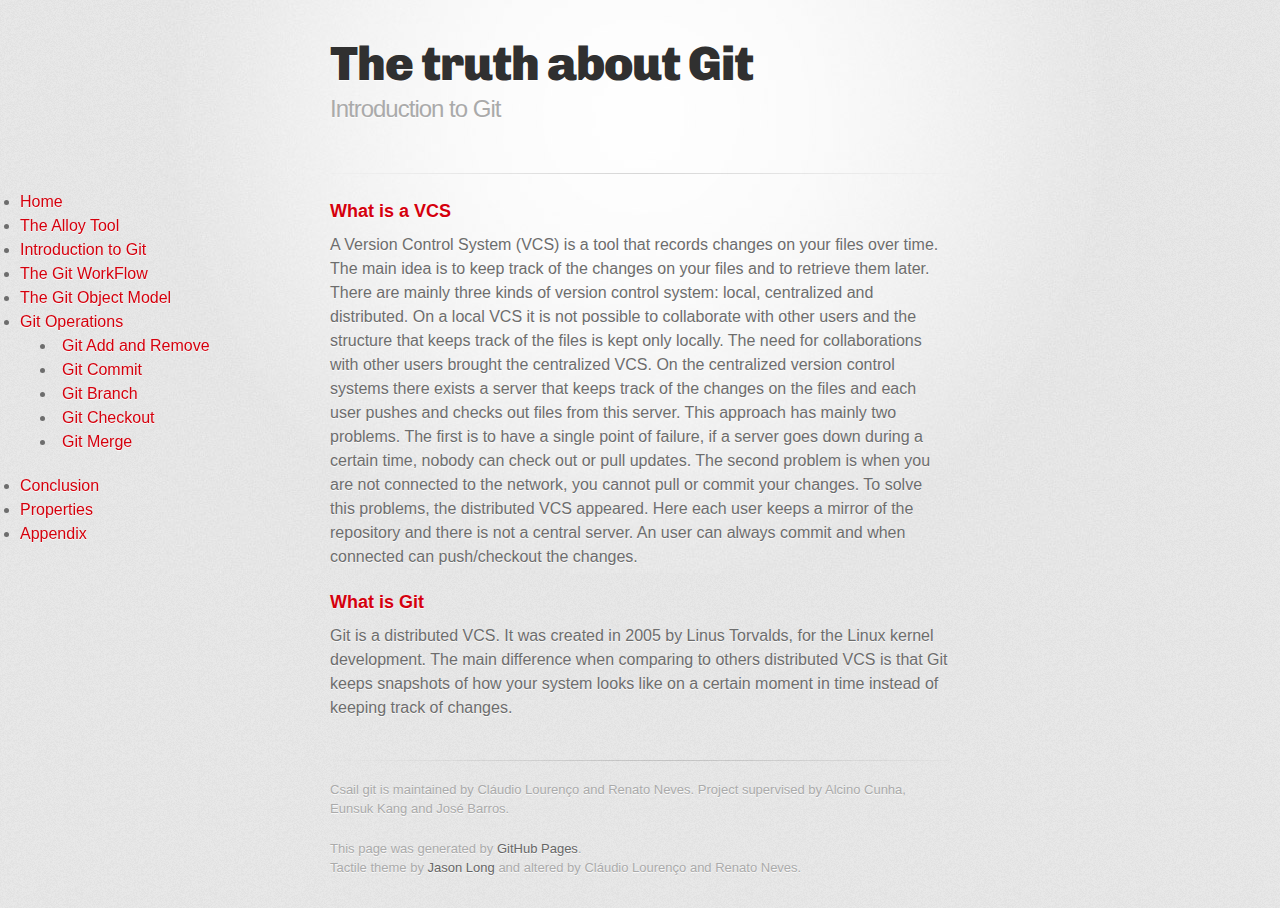
<file: pages/introduction.html>
<!DOCTYPE html>
<html>
  <head>
    <meta charset='utf-8'>
    <meta http-equiv="X-UA-Compatible" content="chrome=1">
    <link href='https://fonts.googleapis.com/css?family=Chivo:900' rel='stylesheet' type='text/css'>
    <link rel="stylesheet" type="text/css" href="../stylesheets/stylesheet.css" media="screen" />
    <link rel="stylesheet" type="text/css" href="../stylesheets/pygment_trac.css" media="screen" />
    <link rel="stylesheet" type="text/css" href="../stylesheets/print.css" media="print" />
    <!--[if lt IE 9]>
    <script src="//html5shiv.googlecode.com/svn/trunk/html5.js"></script>
    <![endif]-->
    <title>Csail git</title>
  </head>

	<nav>
		<li><a href="../index.html">Home</a></li>
		<li><a href="alloy.html">The Alloy Tool</a></li>
		<li><a href="introduction.html">Introduction to Git</a></li>
		<li><a href="gitworkflow.html">The Git WorkFlow</a></li>
		<li><a href="object_model.html">The Git Object Model</a></li>
		<li><a href="operations.html">Git Operations</a></li>
	<ul class="expanded">
		<li><a href="Addrm.html"> Git Add and Remove</a></li>
		<li><a href="CCommit.html"> Git Commit </a></li>
		<li><a href="Branch.html">Git Branch</a> </li>
		<li><a href="Checkout.html"> Git Checkout</a> </li>
		<li><a href="Merge.html"> Git Merge </a></li>
	</ul>
	<li><a href="Conclusion.html"> Conclusion </a></li>
	<li><a href="Properties.html"> Properties </a></li>
	<li><a href="ABugInGit.html"> Appendix </a></li> 

	</nav>


  <body>
    <div id="container">
      <div class="inner">

        <header>
          <h1>The truth about Git</h1>
          <h2>Introduction to Git</h2>
        </header>

        <hr>

        <section id="main_content">
        	
	<h3>What is a VCS</h3>
	<p> A Version Control System (VCS) is a tool that records changes on your 
	files over time. The main idea is to keep track of the changes on your files 
	and to retrieve them later. There are mainly three kinds of version control system: 
	local, centralized and distributed. On a local VCS it is not possible to collaborate 
	with other users and the structure that keeps track of the files is kept only locally. 
	The need for collaborations with other users brought the centralized VCS. 
	On the centralized version control systems there exists a server that keeps track of the 
	changes on the files and each user pushes and checks out files from this server. 
	This approach has mainly two problems. 
	The first is to have a single point of failure, if a server goes 
	down during a certain time, nobody can check out or pull updates. 
	The second problem is when you are not connected to the network, you cannot pull or commit your changes. 
	To solve this problems, the distributed VCS appeared. 
	Here each user keeps a mirror of the repository and there is not a central server. 
	An user can always commit and when connected can push/checkout the
	changes. </p>
	<h3>What is Git</h3>
	<p>  
	Git is a distributed VCS. It was created in 2005 by Linus Torvalds, for the Linux kernel development. 
	The main difference when comparing to others distributed VCS is that Git keeps 
	snapshots of how your system looks like on a certain moment in time instead of keeping track of changes.
	</p>
	
        </section>

        <footer>
	<p>  Csail git is maintained by Cláudio Lourenço and Renato Neves. 
	Project supervised by Alcino Cunha, Eunsuk Kang and José Barros.</p>	
	This page was generated by <a href="http://pages.github.com">GitHub Pages</a>.
	<br>
	Tactile theme by <a href="http://twitter.com/jasonlong">Jason Long</a>
	and altered by  Cláudio Lourenço and Renato Neves.
        </footer>

      </div>
    </div>
  </body>
</file>
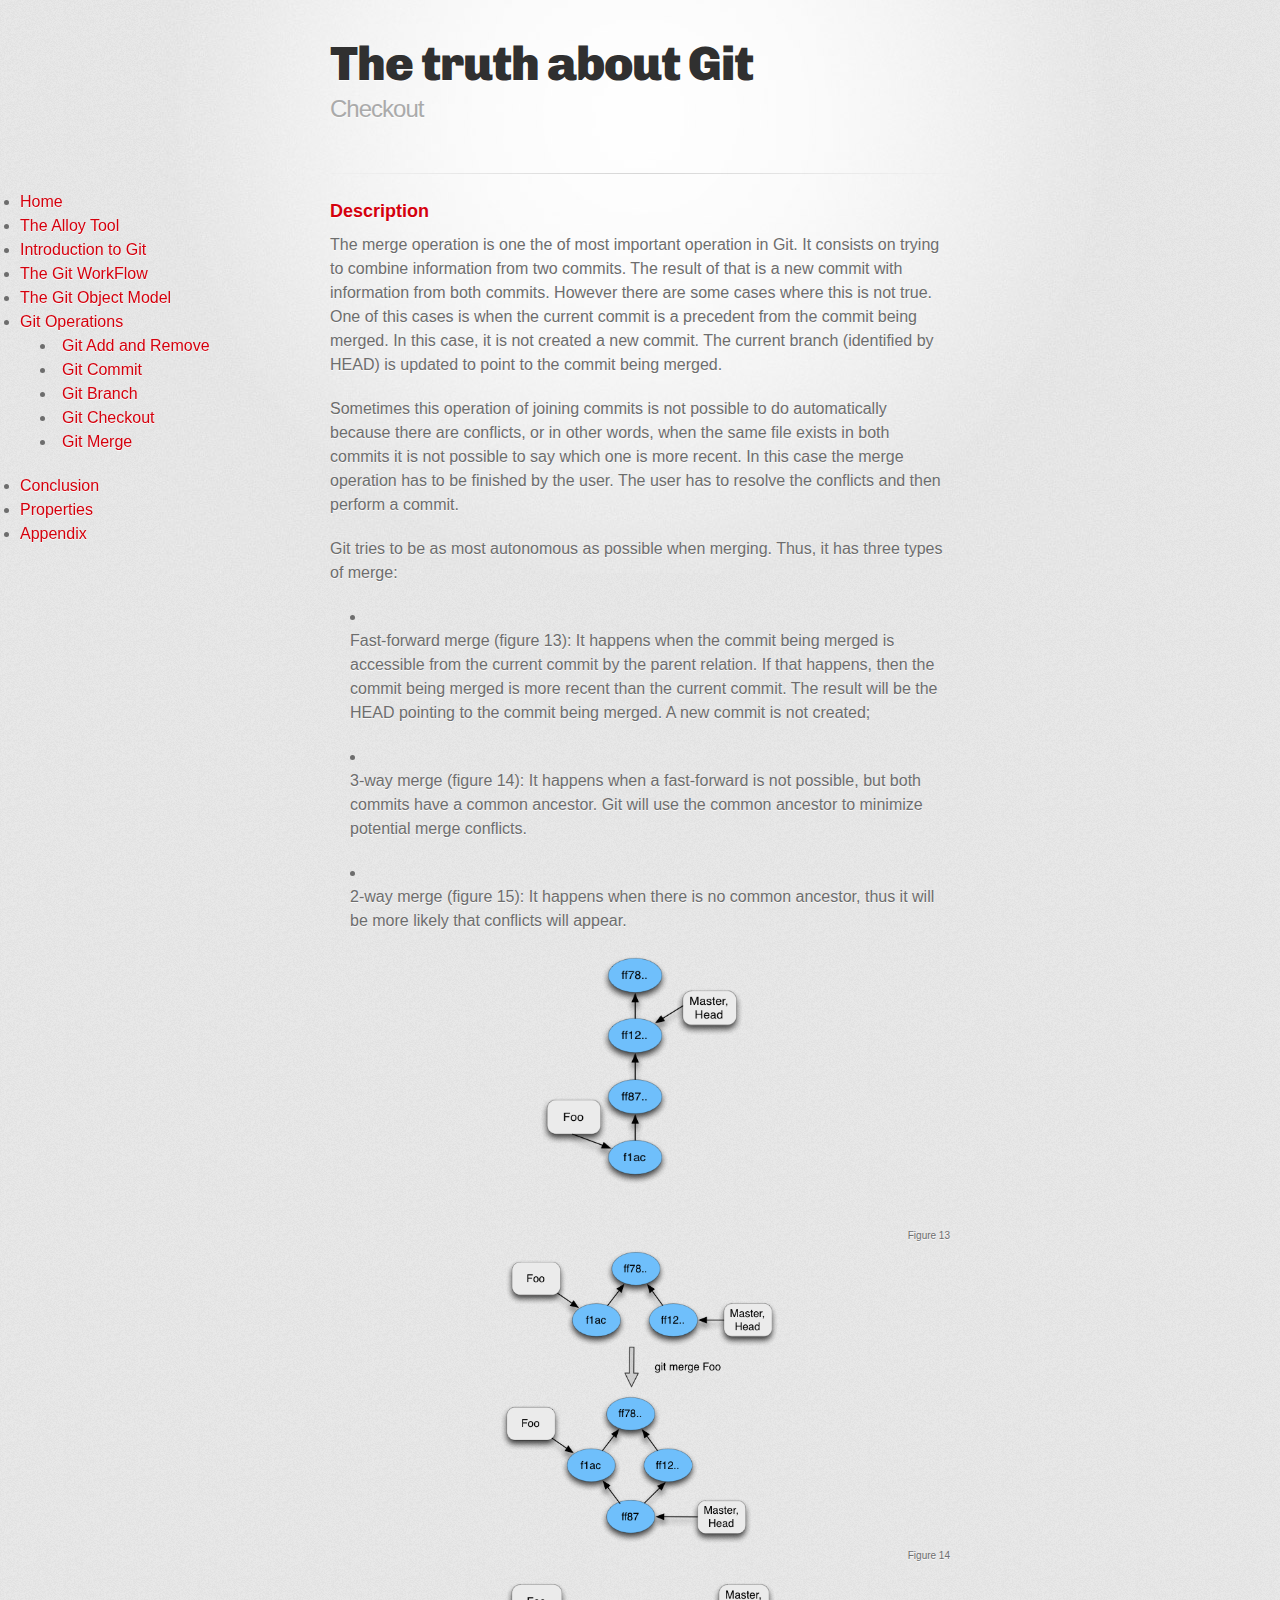
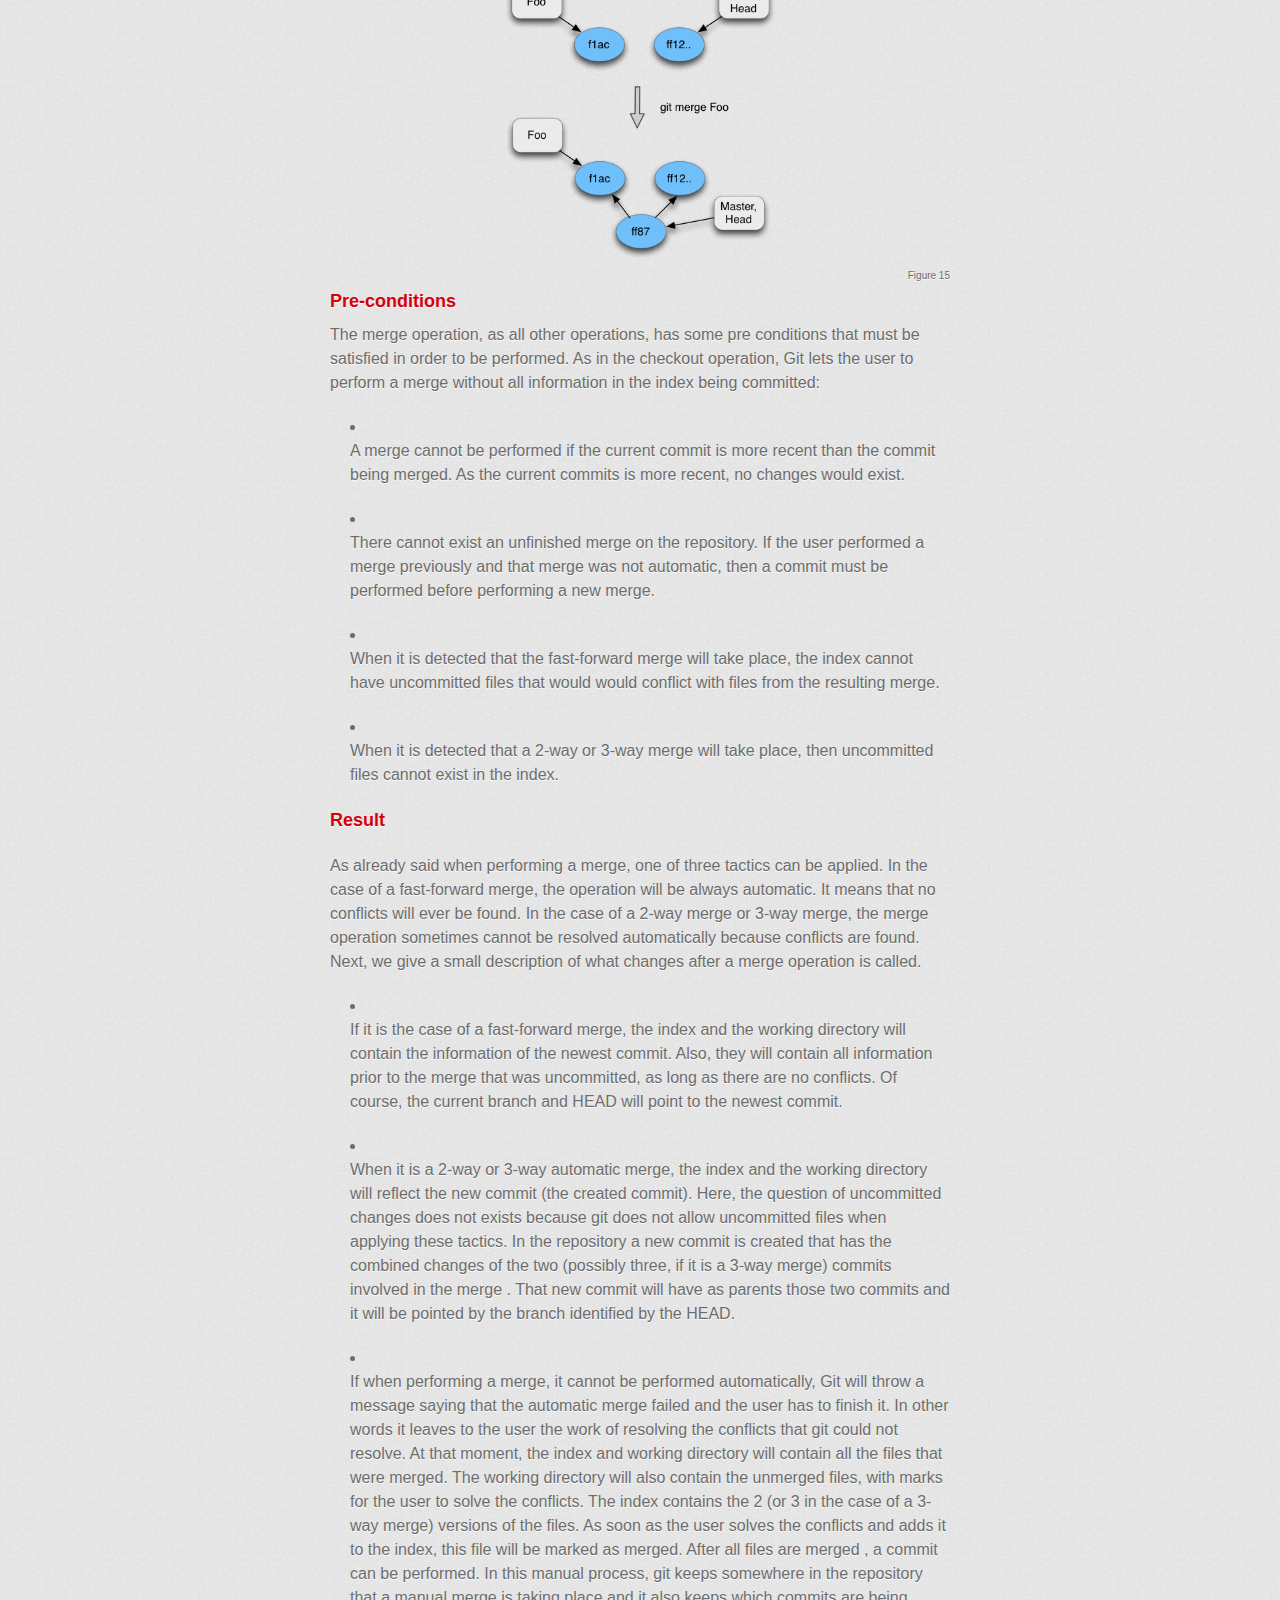
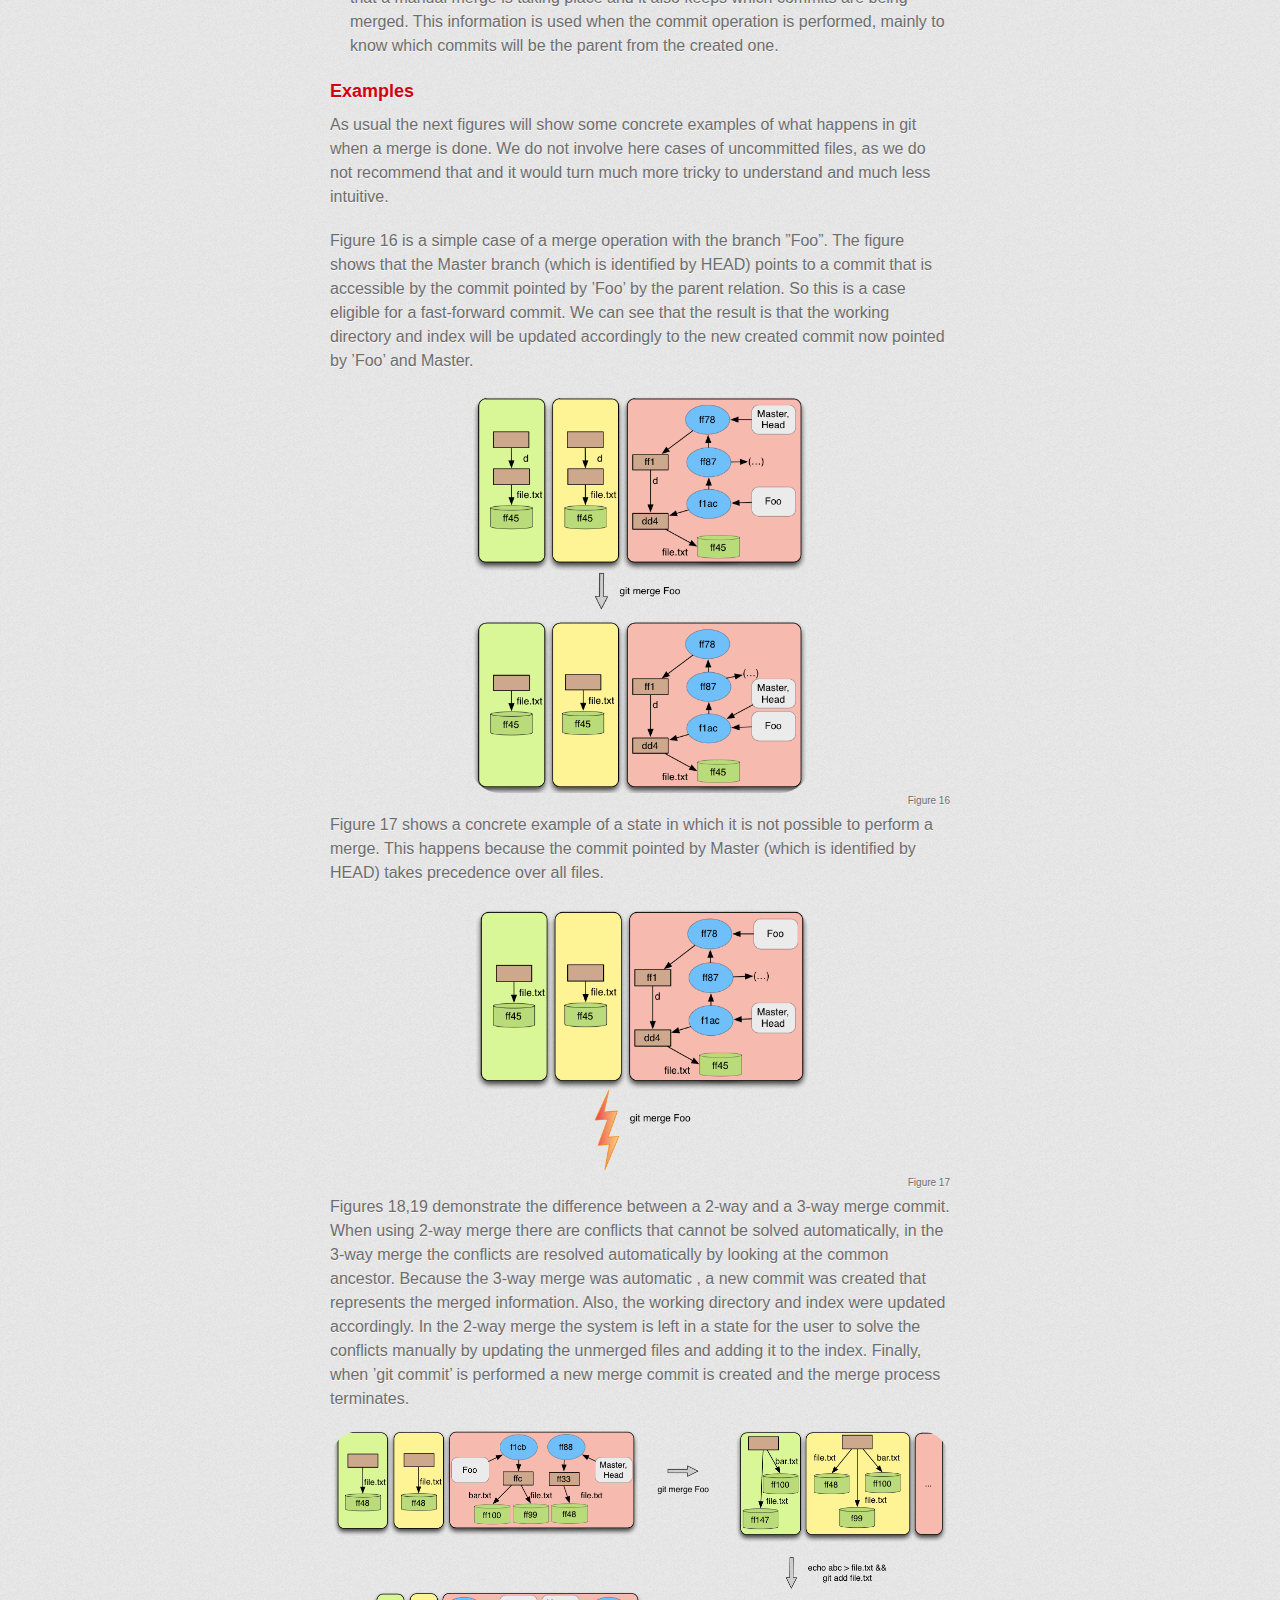
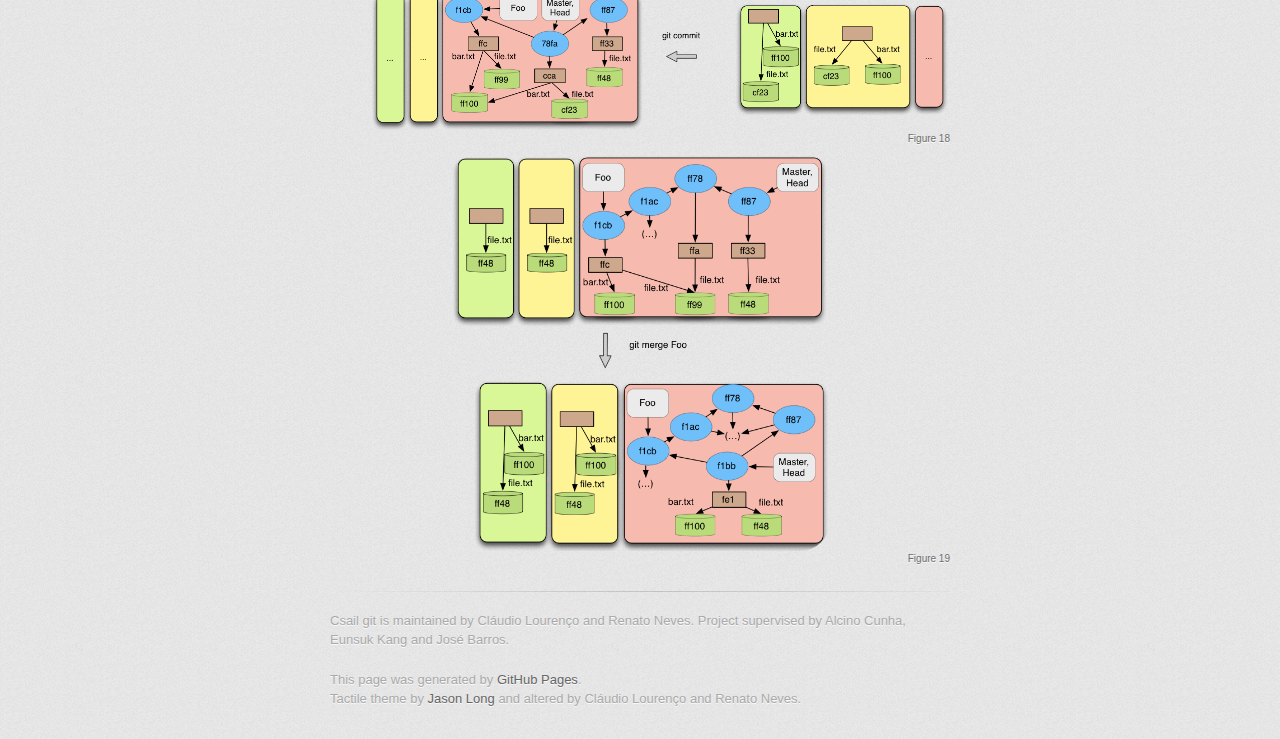
<file: pages/Merge.html>
<!DOCTYPE html>
<html>
  <head>
    <meta charset='utf-8'>
    <meta http-equiv="X-UA-Compatible" content="chrome=1">
    <link href='https://fonts.googleapis.com/css?family=Chivo:900' rel='stylesheet' type='text/css'>
    <link rel="stylesheet" type="text/css" href="../stylesheets/stylesheet.css" media="screen" />
    <link rel="stylesheet" type="text/css" href="../stylesheets/pygment_trac.css" media="screen" />
    <link rel="stylesheet" type="text/css" href="../stylesheets/print.css" media="print" />
    <!--[if lt IE 9]>
    <script src="//html5shiv.googlecode.com/svn/trunk/html5.js"></script>
    <![endif]-->
    <title>Csail git</title>
  </head>

	<nav>
		<li><a href="../index.html">Home</a></li>
		<li><a href="alloy.html">The Alloy Tool</a></li>
		<li><a href="introduction.html">Introduction to Git</a></li>
		<li><a href="gitworkflow.html">The Git WorkFlow</a></li>
		<li><a href="object_model.html">The Git Object Model</a></li>
		<li><a href="operations.html">Git Operations</a></li>
	<ul class="expanded">
		<li><a href="Addrm.html"> Git Add and Remove</a></li>
		<li><a href="CCommit.html"> Git Commit </a></li>
		<li><a href="Branch.html">Git Branch</a> </li>
		<li><a href="Checkout.html"> Git Checkout</a> </li>
		<li><a href="Merge.html"> Git Merge </a></li>
	</ul>
	<li><a href="Conclusion.html"> Conclusion </a></li>
	<li><a href="Properties.html"> Properties </a></li>
	<li><a href="ABugInGit.html"> Appendix </a></li> 

	</nav>


  <body>
    <div id="container">
      <div class="inner">

        <header>
          <h1>The truth about Git</h1>
          <h2>Checkout</h2>
        </header>

        <hr>

        <section id="main_content">
        	
	<h3>Description</h3>
	<p>The merge operation is one the of most important operation in Git. It consists 
	on trying to combine information from two commits. 
	The result of that is a new commit with information from both commits. 
	However there are some cases where this is not true. One of this cases is 
	when the current commit is a precedent from the commit being merged. 
	In this case, it is not created a new commit. 
	The current branch (identified by HEAD) is updated to point to the
	commit being merged.</p><p>
	Sometimes this operation of joining commits is not possible to do automatically because there 
	are conflicts, or in other words, when the same file exists in 
	both commits it is not possible to say which one is more recent. 
	In this case the merge operation has to be finished by the user. 
	The user has to resolve the conflicts and then perform a commit. </p><p>
	Git tries to be as most autonomous as possible when merging. Thus, it has three types of merge:
	</p><ul><li><p>
	Fast-forward merge (figure 13): It happens when the commit being merged 
	is accessible from the current commit by the parent relation. 
	If that happens, then the commit being merged is more recent than the current commit. 
	The result will be the HEAD pointing to the commit being merged. A new
	commit is not created;</p></li>
	<li><p>3-way merge (figure 14): It happens when a fast-forward is 
	not possible, but both commits have a common ancestor. Git will use 
	the common ancestor to minimize potential merge conflicts. </p></li>
	<li><p> 2-way merge (figure 15): It happens when there is no common ancestor, 
	thus it will be more likely that conflicts will appear. </p></li></ul>

	<!-- A image block -->
	<p>
	<img src = "../images/fastforward.png" width=256 height=275
	label="Fast-forward case"/> 
	<font size="1" style="float:right;"> Figure 13 </font>
	</p>
	<!-- A image block -->
	<p>
	<img src = "../images/3merge.png" width=280 height=300
	label="3-way merge case"/> 
	<font size="1" style="float:right;"> Figure 14 </font>
	</p>

	<!-- A image block -->
	<p>
	<img src = "../images/2merge.png" width=280 height=300 label="A 2-way
	merge case"/> 
	<font size="1" style="float:right;"> Figure 15 </font>
	</p>

	<h3> Pre-conditions </h3>
	<p>	The merge operation, as all other operations, 
	has some pre conditions that must be satisfied in order to be performed. 
	As in the checkout operation, Git lets the user to perform a merge without 
	all information in the index being committed: </p><ul><li><p>
		A merge cannot be performed if the current commit is more recent than the 
		commit being merged. As the current commits is more recent, no changes would exist.
		</p></li>
		<li><p>
		There cannot exist an unfinished merge on the repository. 
		If the user performed a merge previously and that merge was not automatic, then 
		a commit must be performed before performing a new merge. </p>
		</li>
		<li><p>
		When it is detected that the fast-forward merge will take place, 
		the index cannot have uncommitted files that would would conflict with 
		files from the resulting merge. </p></li> <li><p>
		When it is detected that a 2-way or 3-way merge will take place, then uncommitted 
		files cannot exist in the index.</li></p>
	<h3> Result </h3><p>
	<p>
	As already said when performing a merge, one of three tactics 
	can be applied. In the case of a fast-forward merge, the operation 
	will be always automatic. It means that no conflicts will ever 
	be found. In the case of a 2-way merge or 3-way merge, the merge operation sometimes cannot be 
	resolved automatically because conflicts are found. Next, we 
	give a small description of what changes after a merge 
	operation is called.</p><ul><li><p>
		If it is the case of a fast-forward merge, the index and the working directory will 
		contain the information of the newest commit. Also, they will 
		contain all information prior to the merge that was 
		uncommitted, as long as there are no conflicts. Of course, 
		the current branch and HEAD will point to the newest commit.
		</li></p><li><p>
		When it is a 2-way or 3-way automatic merge, the index and the working directory will reflect 
		the new commit (the created commit). Here, the question of uncommitted changes 
		does not exists because git does not allow uncommitted files when 
		applying these tactics. In the repository a new commit 
		is created that has the combined changes of the two (possibly three, 
		if it is a 3-way merge) commits involved in the merge
		. That new commit will have as parents those two commits and 
		it will be pointed by the branch identified by the HEAD.
		</p></li><li><p>
		If when performing a merge, it cannot be performed
		automatically, Git will throw a message saying that the automatic 
		merge failed and the user has to finish it. In other words 
		it leaves to the user the work of resolving the conflicts that git could 
		not resolve. At that moment, the index and 
		working directory will contain all the files that were merged. 
		The working directory will also contain the unmerged files, 
		with marks for the user to solve the conflicts. The index contains 
		the 2 (or 3 in the case of a 3-way merge) versions of the 
		files. As soon as the user solves the conflicts and adds it to the 
		index, this file will be marked as merged. After all files are merged
		, a commit can be performed. In this manual process, git keeps somewhere 
		in the repository that a manual merge is taking place and 
		it also keeps which commits are being merged. This information is used 
		when the commit operation is performed, mainly to know 
		which commits will be the parent from the created one.
	</p></li></ul>	
	<h3> Examples </h3>
	<p>
	As usual the next figures will show some concrete examples of what 
	happens in git when a merge is done. We do not involve here 
	cases of uncommitted files, as we do not recommend that and 
	it would turn much more tricky to understand and much 
	less intuitive.</p>
	<p>Figure 16 is a simple case of a merge operation with the branch ”Foo”. 
	The figure shows that the Master branch (which is identified by HEAD) points to 
	a commit that is accessible by the commit pointed by ’Foo’ by the parent relation. 
	So this is a case eligible for a fast-forward commit. 
	We can see that the result is that the working directory and index will 
	be updated accordingly to the new created commit now pointed by ’Foo’ and Master.
	</p>
<!-- A image block -->
	<p>
	<img src = "../images/fast_forward_merge1.png" width=340 height=400 label="A
	fast-forward merge"/> 
	<font size="1" style="float:right;"> Figure 16</font>
	</p>

	<p>
	Figure 17 shows a concrete example of a state in which it is 
	not possible to perform a merge. 
	This happens because the commit pointed by Master (which is identified by 
	HEAD) takes precedence over all files.
	</p>
<!-- A image block -->
	<p>
	<img src = "../images/fast_forward_merge_pre.png" width=340 height=270 label="A
	fast-forward case that can't be done in Git"/> 
	<font size="1" style="float:right;"> Figure 17 </font>
	</p>

	<p> Figures 18,19 demonstrate the difference between a 
	2-way and a 3-way merge commit. When using 2-way merge there are conflicts that 
	cannot be solved automatically, in the 3-way 
	merge the conflicts are resolved automatically by looking at 
	the common ancestor. Because the 3-way merge was automatic
	, a new commit was created that represents the merged information. 
	Also, the working directory and index were updated accordingly. In 
	the 2-way merge the system is left in a state for the user 
	to solve the conflicts manually by updating the unmerged files and adding 
	it to the index. Finally, when ’git commit’ is performed a 
	new merge commit is created and the merge process terminates.
	</p>
	<!-- A image block -->
	<p>
	<img src = "../images/merge2way.png" width=1016 height=300 label="A 2-way
	merge"/> 
	<font size="1" style="float:right;"> Figure 18</font>
	</p>
<!-- A image block -->
	<p>
	<img src = "../images/merge3way.png" width=380 height=400 label="A
	3-way merge"/> 
	<font size="1" style="float:right;"> Figure 19 </font>
	</p>

	</section>

        <footer>
	<p>  Csail git is maintained by Cláudio Lourenço and Renato Neves. 
	Project supervised by Alcino Cunha, Eunsuk Kang and José Barros.</p>	
	This page was generated by <a href="http://pages.github.com">GitHub Pages</a>.
	<br>
	Tactile theme by <a href="http://twitter.com/jasonlong">Jason Long</a>
	and altered by  Cláudio Lourenço and Renato Neves.
        </footer>

      </div>
    </div>
  </body>
</file>
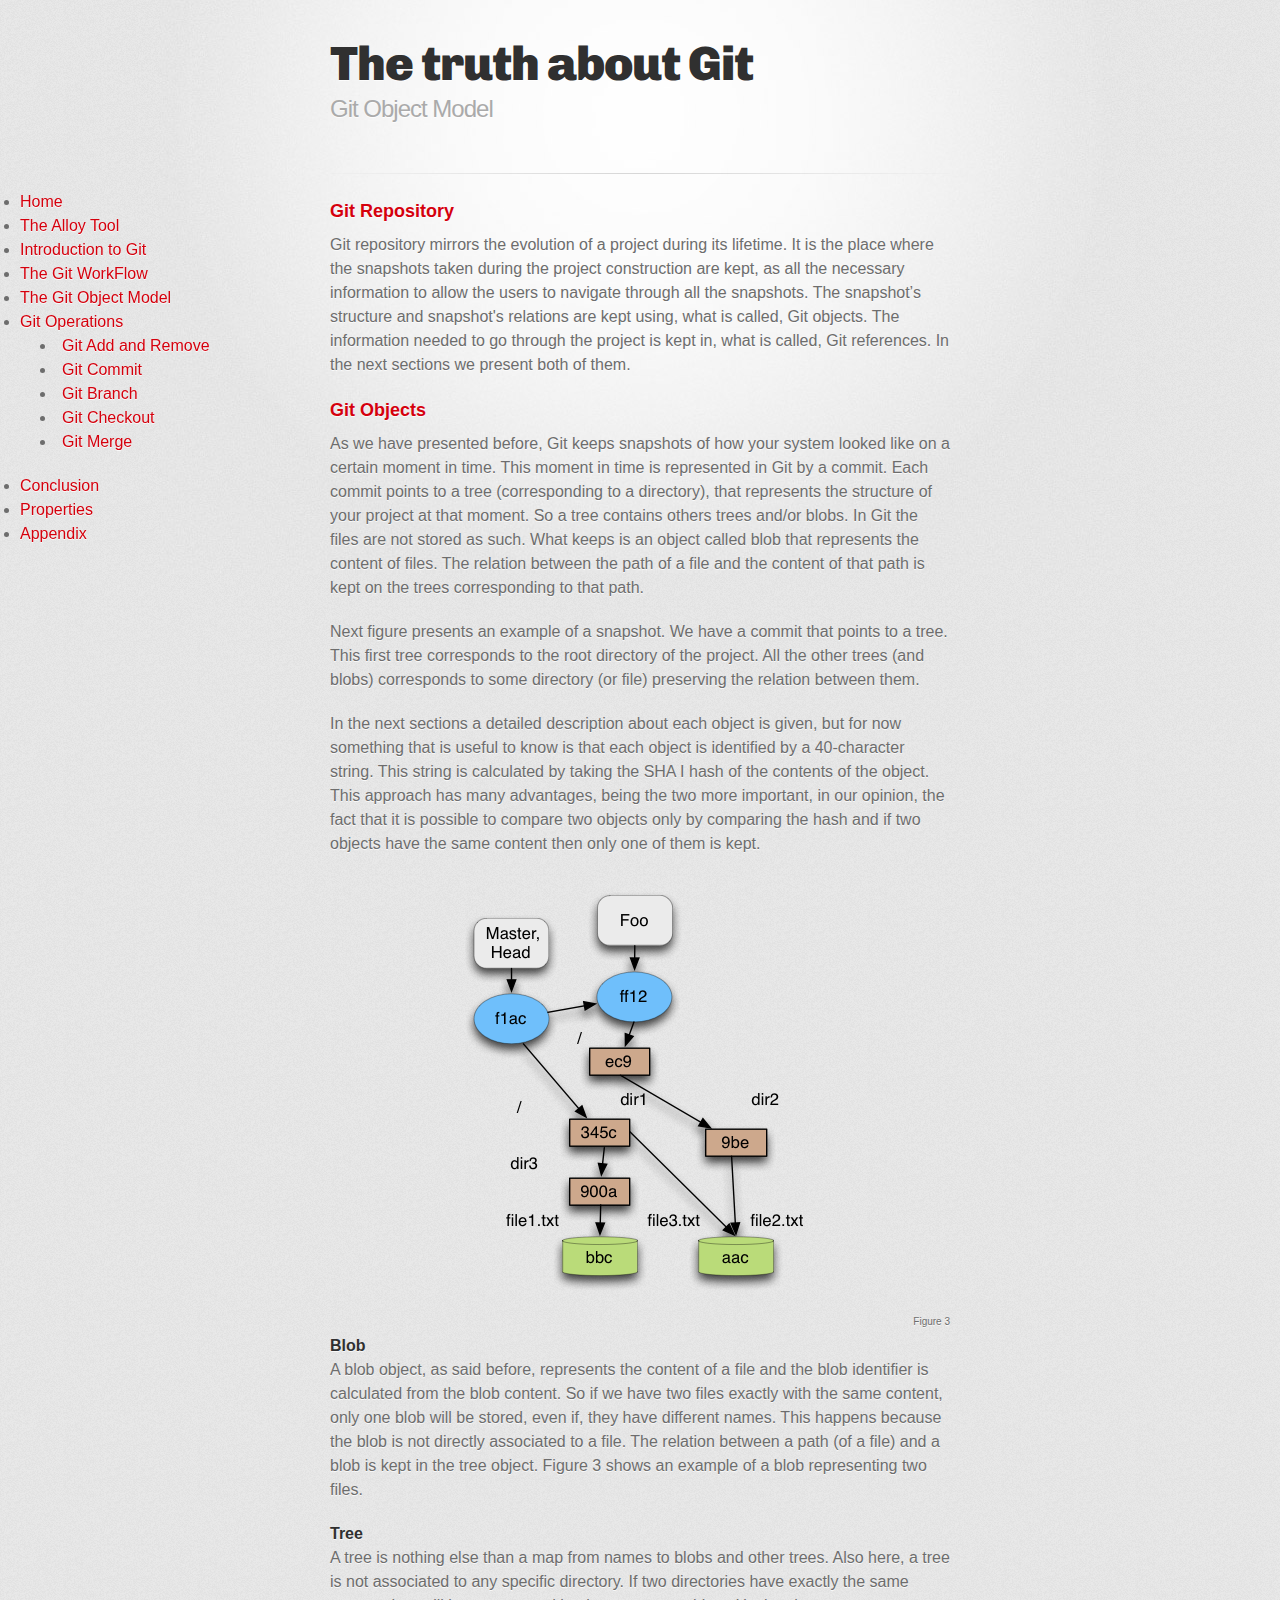
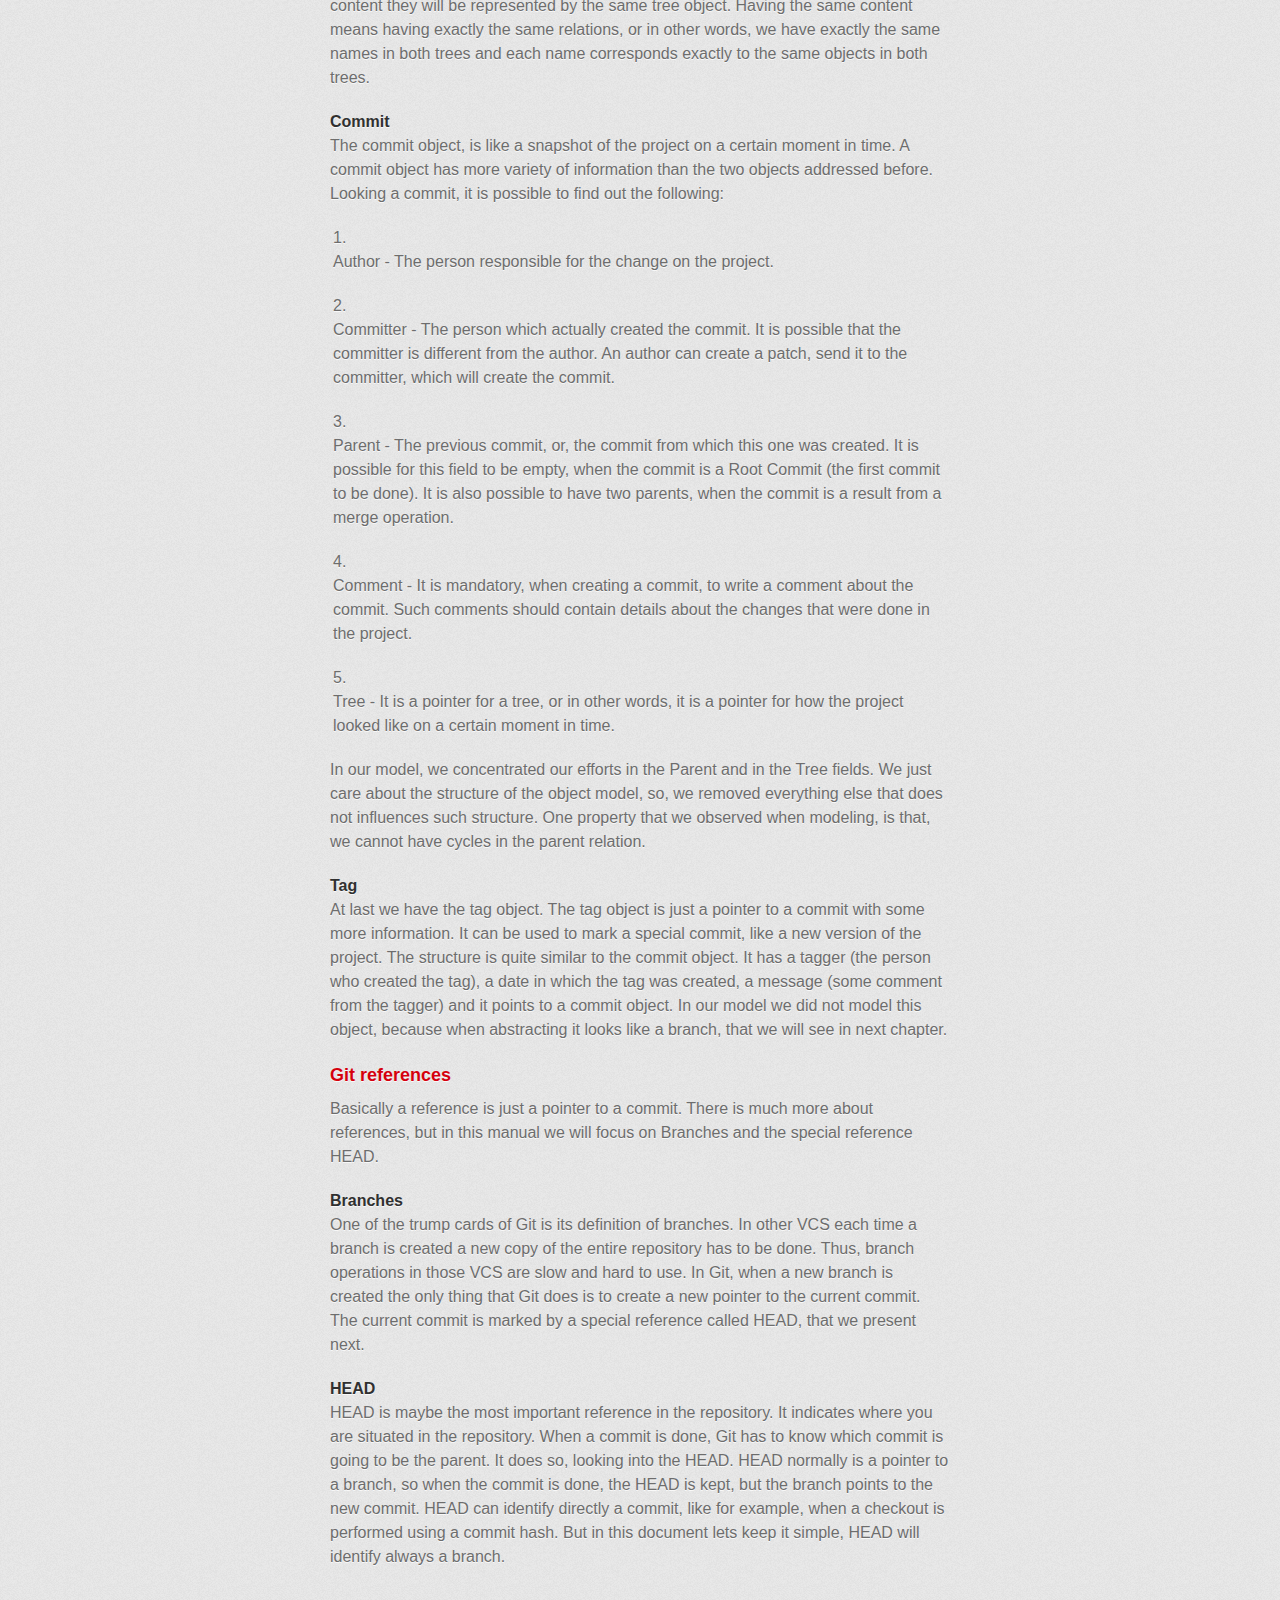
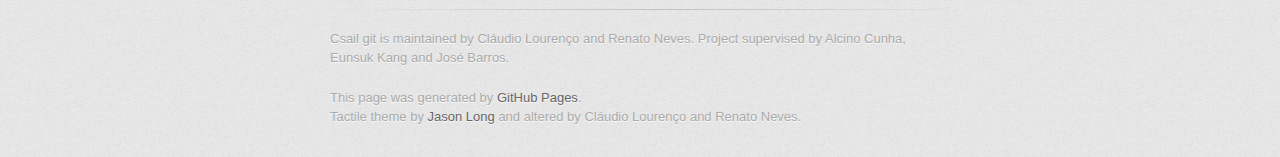
<file: pages/object_model.html>
<!DOCTYPE html>
<html>
  <head>
    <meta charset='utf-8'>
    <meta http-equiv="X-UA-Compatible" content="chrome=1">
    <link href='https://fonts.googleapis.com/css?family=Chivo:900' rel='stylesheet' type='text/css'>
    <link rel="stylesheet" type="text/css" href="../stylesheets/stylesheet.css" media="screen" />
    <link rel="stylesheet" type="text/css" href="../stylesheets/pygment_trac.css" media="screen" />
    <link rel="stylesheet" type="text/css" href="../stylesheets/print.css" media="print" />
    <!--[if lt IE 9]>
    <script src="//html5shiv.googlecode.com/svn/trunk/html5.js"></script>
    <![endif]-->
    <title>Csail git</title>
  </head>

<nav>
		<li><a href="../index.html">Home</a></li>
		<li><a href="alloy.html">The Alloy Tool</a></li>
		<li><a href="introduction.html">Introduction to Git</a></li>
		<li><a href="gitworkflow.html">The Git WorkFlow</a></li>
		<li><a href="object_model.html">The Git Object Model</a></li>
		<li><a href="operations.html">Git Operations</a></li>
	<ul class="expanded">
		<li><a href="Addrm.html"> Git Add and Remove</a></li>
		<li><a href="CCommit.html"> Git Commit </a></li>
		<li><a href="Branch.html">Git Branch</a> </li>
		<li><a href="Checkout.html"> Git Checkout</a> </li>
		<li><a href="Merge.html"> Git Merge </a></li>
	</ul>
	<li><a href="Conclusion.html"> Conclusion </a></li>
	<li><a href="Properties.html"> Properties </a></li>
	<li><a href="ABugInGit.html"> Appendix </a></li> 

	</nav>


  <body>
    <div id="container">
      <div class="inner">

        <header>
          <h1>The truth about Git</h1>
          <h2>Git Object Model</h2>
        </header>

        <hr>

        <section id="main_content">
        	
	<h3>Git Repository</h3>
	<p>	Git repository mirrors the evolution of a project during its lifetime. 
	It is the place where the snapshots taken during the project construction 
	are kept, as all the necessary information to allow the users to navigate through 
	all the snapshots. The snapshot’s structure and snapshot's 
	relations are kept using, what is called, Git objects. 
	The information needed to go through the project is kept in, 
	what is called, Git references. In the next sections we present both of them.
	</p>
	<h3>Git Objects</h3> <p>
	As we have presented before, Git keeps snapshots of 
	how your system looked like on a certain moment in time. 
	This moment in time is represented in Git by a commit. 
	Each commit points to a tree (corresponding to a directory), 
	that represents the structure of your project at that moment. 
	So a tree contains others trees and/or blobs. In Git the files 
	are not stored as such. What keeps is an object called blob 
	that represents the content of files. 
	The relation between the path of a file and the content of 
	that path is kept on the trees corresponding to that path. </p>
	<p> Next figure presents an 
	example of a snapshot. 
	We have a commit that points to a tree. 
	This first tree corresponds to the root directory of the project. 
	All the other trees (and blobs) corresponds to some directory (or file) 
	preserving the relation between them. </p>
	<p>In the next sections a detailed description about each object is 
	given, but for now something that is useful to know is 
	that each object is identified by a 40-character string. 
	This string is calculated by taking the SHA I 
	hash of the contents of the object. 
	This approach has many advantages, being the two more important, 
	in our opinion, the fact that it is possible to 
	compare two objects only by comparing the hash and if two objects have
	the same content then only one of them is kept. </p>
	
	<!-- A image block -->
	<p>
	<img src = "../images/object_assoc.png" label="A snapshot"/> 
	<font size="1" style="float:right;"> Figure 3 </font>
	</p>

	<h4> Blob </h4>	
	<p>	A blob object, as said before, 
	represents the content of a file and the blob identifier 
	is calculated from the blob content. 
	So if we have two files exactly with the same content, 
	only one blob will be stored, even if, they have different names. 
	This happens because the blob is not directly associated to a file. 
	The relation between a path (of a file) and a blob is kept in the tree object. Figure 3 
	shows an example of a blob representing two files. </p>
	<h4> Tree </h4>
	<p>A tree is nothing else than 
	a map from names to blobs and other trees. 
	Also here, a tree is not associated to any specific directory. 
	If two directories have exactly the same content they will be 
	represented by the same tree object. 
	Having the same content means having exactly the same relations, or in other words, 
	we have exactly the same names in both trees 
	and each name corresponds exactly to the same objects in both trees. <p>
	<h4> Commit </h4>
	<p>The commit object, is like a snapshot of the project on a 
	certain moment in time. A commit object has more variety of 
	information than the two objects addressed before. 
	Looking a commit, it is possible to 
	find out the following: </p>
	<ol>
		<li><p>Author - The person responsible for the change on the
		project.</p> </li>
		<li> <p>Committer - The person which actually created the commit. 
	It is possible that the committer is different from the author. 
	An author can create a patch, send it to the committer, which will create the 
	commit. </p></li>
	<li> <p>Parent - The previous commit, or, the commit from which this one was created. 
	It is possible for this field to be empty, when the commit is a 
	Root Commit (the first commit to be done). It is also possible to have two parents, 
	when the commit is a result from a merge operation. </p></li>
	<li><p>Comment - It is mandatory, 
	when creating a commit, to write a comment about the commit. 
	Such comments should contain details about the changes that were done in
	the project. </p></li>
	<li><p> Tree - It is a pointer for a tree, or in other words, it is a 
	pointer for how the project looked like on a certain moment in time.
	</p></li></ol>
	<p>
	In our model, we concentrated our efforts in the Parent and in the Tree fields. 
	We just care about the structure of the object model, so, we removed everything 
	else that does not influences such structure. 
	One property that we observed when modeling, is that, we cannot have cycles in the parent relation.
	</p>	
	<h4> Tag </h4>
	<p>At last we have the tag object. 
	The tag object is just a pointer to a commit 
	with some more information. It can be used to mark a 
	special commit, like a new version of the project. 
	The structure is quite similar to the commit object. 
	It has a tagger (the person who created the tag), 
	a date in which the tag was created, 
	a message (some comment from the tagger) and 
	it points to a commit object. 
	In our model we did not model this object, because when 
	abstracting it looks like a branch, that we will see in next chapter.
	</p>
	<h3> Git references </h3> <p>
	Basically a reference is just a pointer to a commit. 
	There is much more about references, 
	but in this manual we will focus on Branches and the special reference
	HEAD. </p>
	<h4> Branches </h4>
	<p>One of the trump cards of Git 
	is its definition of branches. 
	In other VCS each time a branch is created a new copy of the entire 
	repository has to be done. Thus, branch operations in those VCS are slow
	and hard to use. In Git, 
	when a new branch is created the only thing that Git does 
	is to create a new pointer to the current commit. 
	The current commit is marked by a special reference called HEAD, 
	that we present next. </p>
	<h4> HEAD </h4>
	<p>	HEAD is maybe the most important reference in the repository. 
	It indicates where you are situated in the repository. 
	When a commit is done, Git has to know which commit is going to be the parent. 
	It does so, looking into the HEAD. HEAD normally is a pointer to a branch, 
	so when the commit is done, the HEAD is kept, but the branch points to the new commit. 
	HEAD can identify directly a commit, like for example, when a checkout is 
	performed using a commit hash. 
	But in this document lets keep it simple, HEAD will identify always a branch.
	</p>
	</section>

        <footer>
	<p>  Csail git is maintained by Cláudio Lourenço and Renato Neves. 
	Project supervised by Alcino Cunha, Eunsuk Kang and José Barros.</p>	
	This page was generated by <a href="http://pages.github.com">GitHub Pages</a>.
	<br>
	Tactile theme by <a href="http://twitter.com/jasonlong">Jason Long</a>
	and altered by  Cláudio Lourenço and Renato Neves.
        </footer>

      </div>
    </div>
  </body>
</html>
</file>
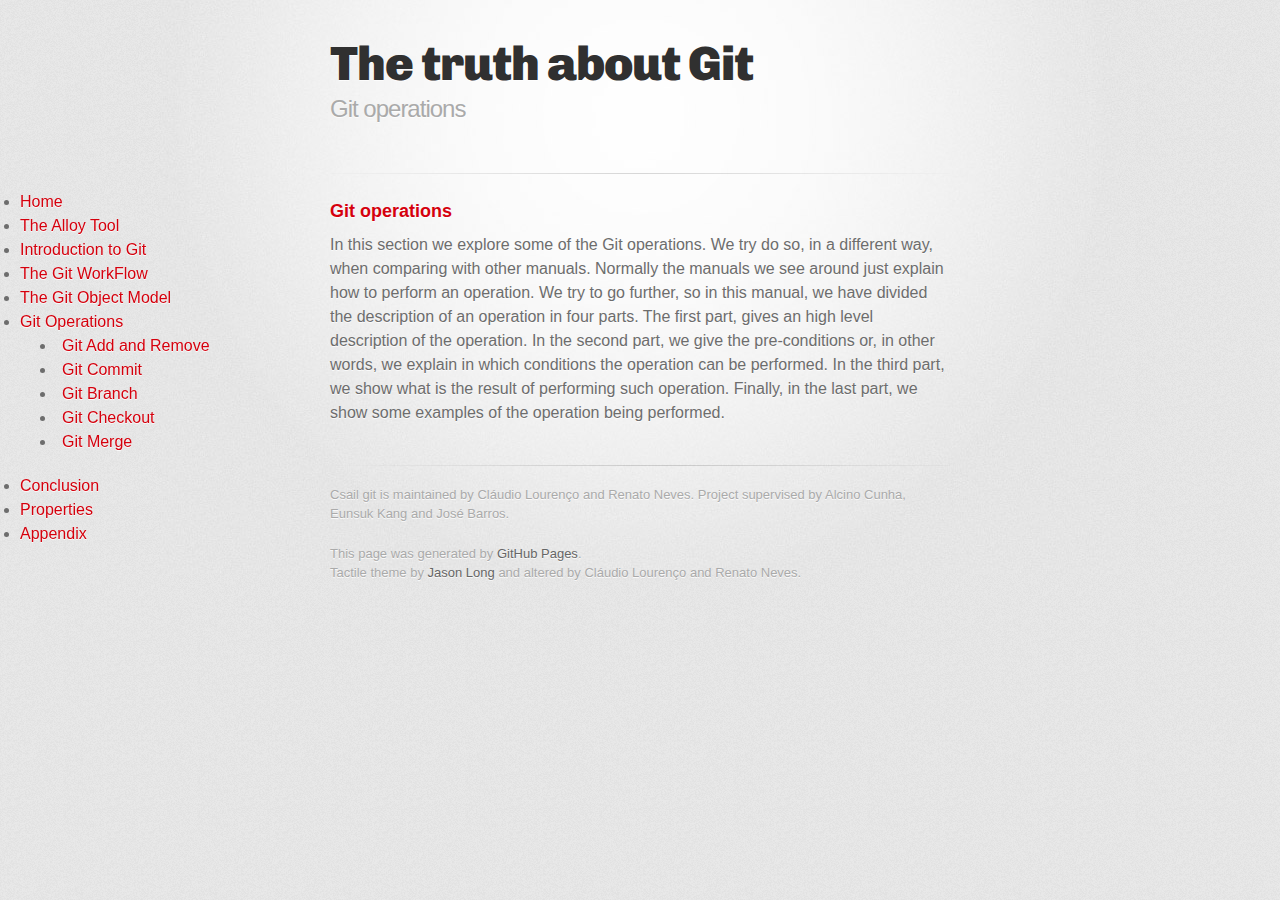
<file: pages/operations.html>
<!DOCTYPE html>
<html>
  <head>
    <meta charset='utf-8'>
    <meta http-equiv="X-UA-Compatible" content="chrome=1">
    <link href='https://fonts.googleapis.com/css?family=Chivo:900' rel='stylesheet' type='text/css'>
    <link rel="stylesheet" type="text/css" href="../stylesheets/stylesheet.css" media="screen" />
    <link rel="stylesheet" type="text/css" href="../stylesheets/pygment_trac.css" media="screen" />
    <link rel="stylesheet" type="text/css" href="../stylesheets/print.css" media="print" />
    <!--[if lt IE 9]>
    <script src="//html5shiv.googlecode.com/svn/trunk/html5.js"></script>
    <![endif]-->
    <title>Csail git</title>
  </head>

	<nav>
		<li><a href="../index.html">Home</a></li>
		<li><a href="alloy.html">The Alloy Tool</a></li>
		<li><a href="introduction.html">Introduction to Git</a></li>
		<li><a href="gitworkflow.html">The Git WorkFlow</a></li>
		<li><a href="object_model.html">The Git Object Model</a></li>
		<li><a href="operations.html">Git Operations</a></li>
	<ul class="expanded">
		<li><a href="Addrm.html"> Git Add and Remove</a></li>
		<li><a href="CCommit.html"> Git Commit </a></li>
		<li><a href="Branch.html">Git Branch</a> </li>
		<li><a href="Checkout.html"> Git Checkout</a> </li>
		<li><a href="Merge.html"> Git Merge </a></li>
	</ul>
	<li><a href="Conclusion.html"> Conclusion </a></li>
	<li><a href="Properties.html"> Properties </a></li>
	<li><a href="ABugInGit.html"> Appendix </a></li> 

	</nav>


  <body>
    <div id="container">
      <div class="inner">

        <header>
          <h1>The truth about Git</h1>
          <h2>Git operations</h2>
        </header>

        <hr>

        <section id="main_content">
        	
	<h3>Git operations</h3>
	<p>	In this section we explore 
	some of the Git operations. 
	We try do so, in a different way, when comparing 
	with other manuals. Normally the manuals we see 
	around just explain how to perform an operation. 
	We try to go further, so in this manual, we have divided the 
	description of an operation in four parts. The first part, 
	gives an high level description of the operation. 
	In the second part, we give the pre-conditions or, in other words, 
	we explain in which conditions the operation can be performed. 
	In the third part, we show what is the result of performing such operation. Finally, 
	in the last part, we show some examples of the operation being performed.
	</p>
	
        </section>

        <footer>
	<p>  Csail git is maintained by Cláudio Lourenço and Renato Neves. 
	Project supervised by Alcino Cunha, Eunsuk Kang and José Barros.</p>	
	This page was generated by <a href="http://pages.github.com">GitHub Pages</a>.
	<br>
	Tactile theme by <a href="http://twitter.com/jasonlong">Jason Long</a>
	and altered by  Cláudio Lourenço and Renato Neves.
        </footer>

      </div>
    </div>
  </body>
</file>
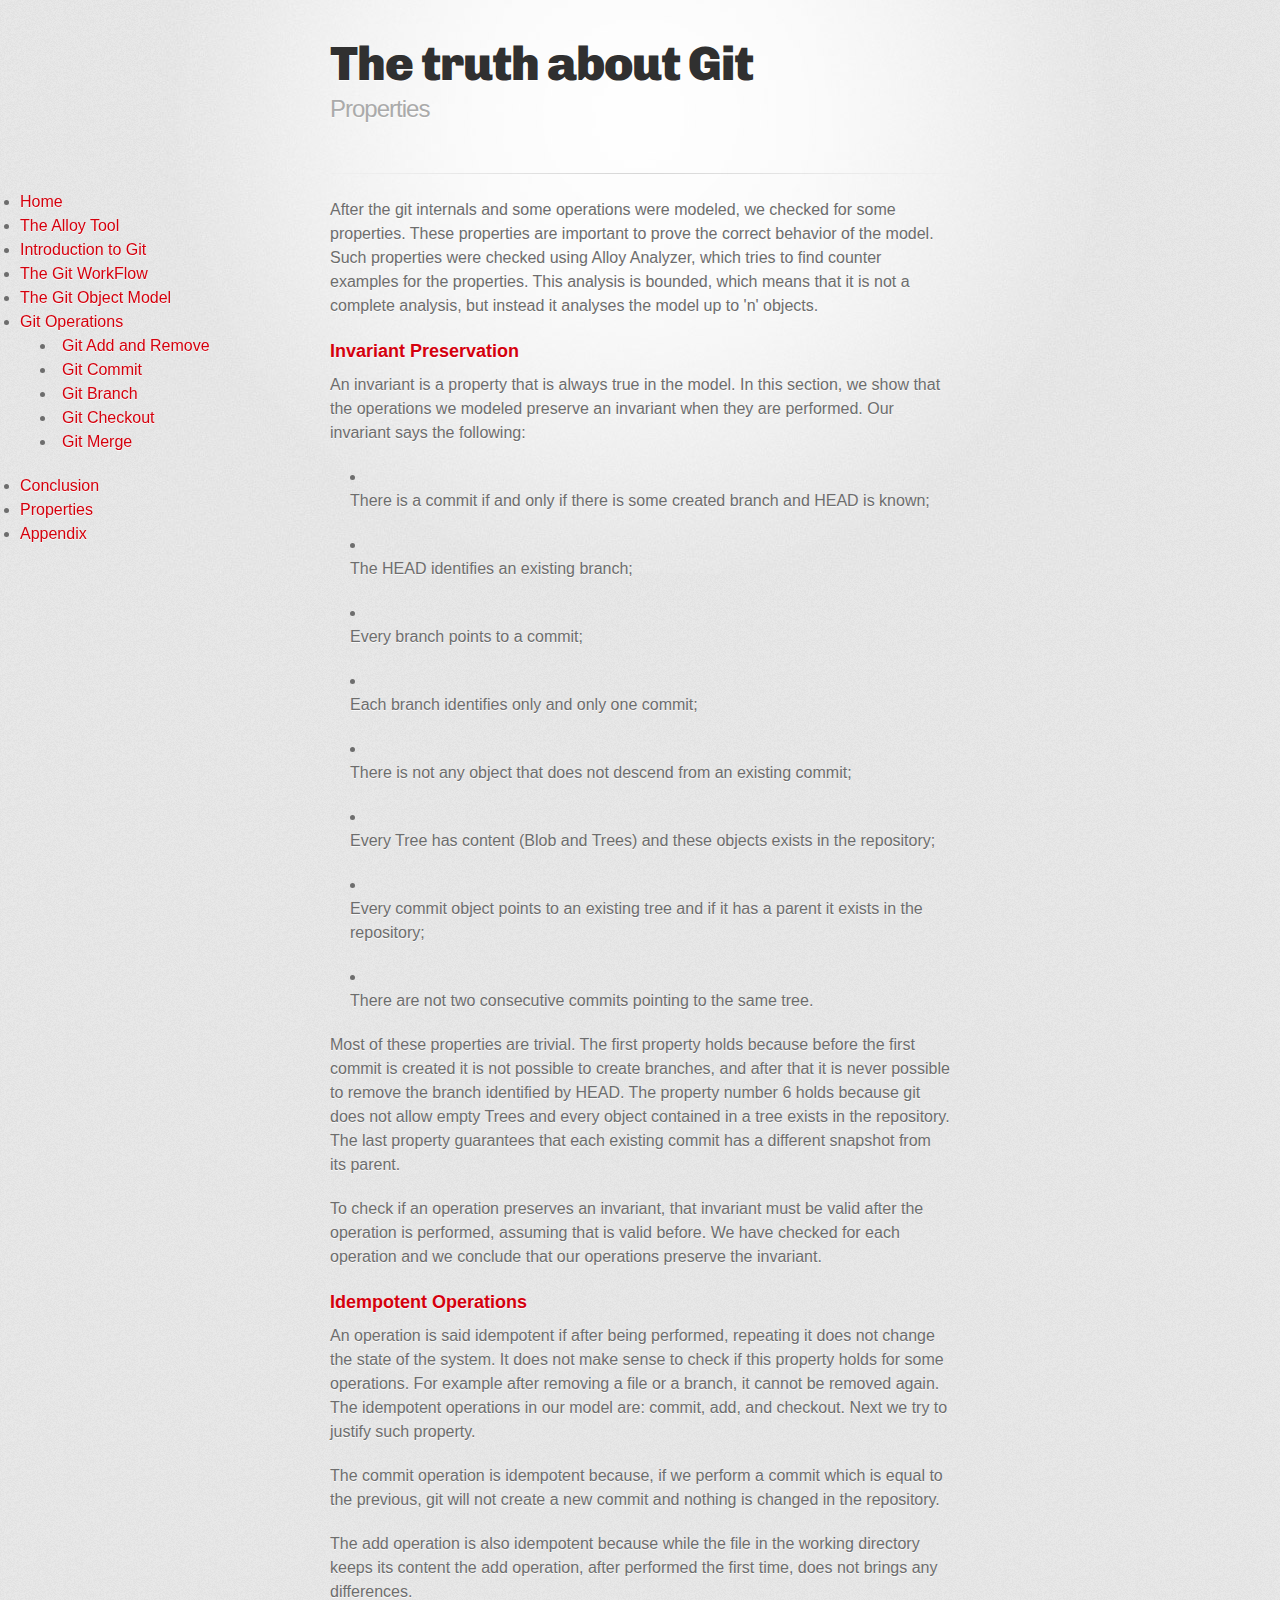
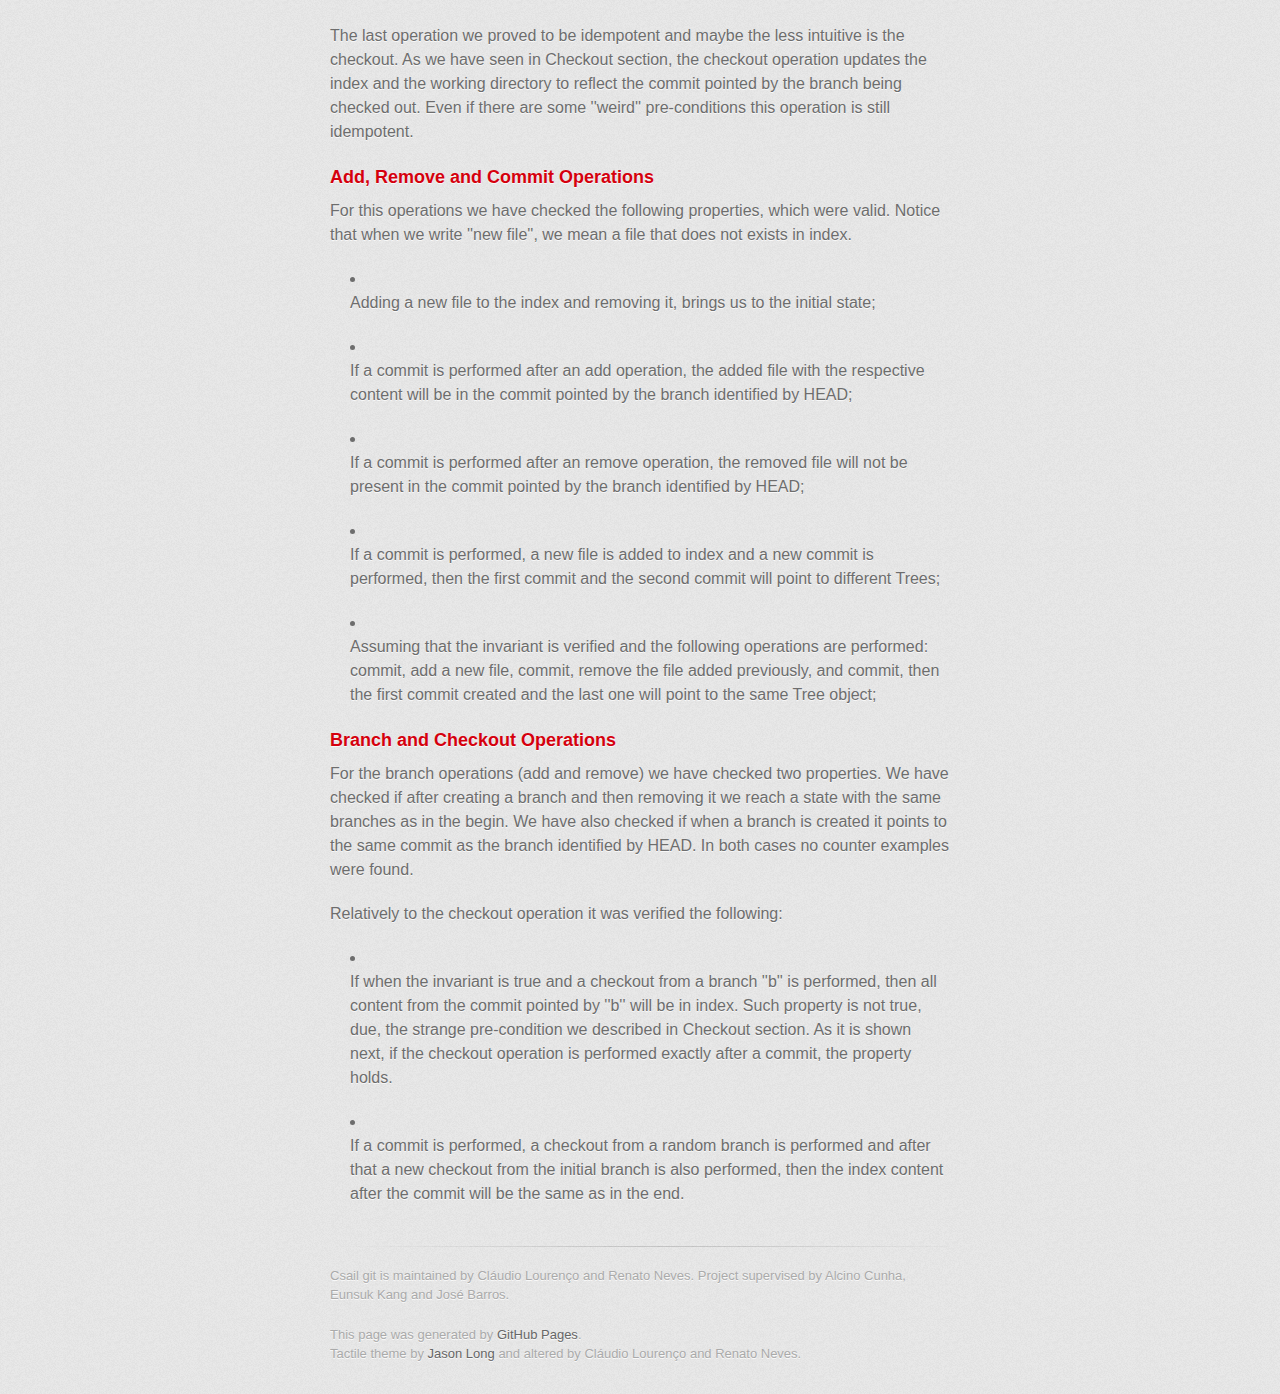
<file: pages/Properties.html>
<!DOCTYPE html>
<html>
  <head>
    <meta charset='utf-8'>
    <meta http-equiv="X-UA-Compatible" content="chrome=1">
    <link href='https://fonts.googleapis.com/css?family=Chivo:900' rel='stylesheet' type='text/css'>
    <link rel="stylesheet" type="text/css" href="../stylesheets/stylesheet.css" media="screen" />
    <link rel="stylesheet" type="text/css" href="../stylesheets/pygment_trac.css" media="screen" />
    <link rel="stylesheet" type="text/css" href="../stylesheets/print.css" media="print" />
    <!--[if lt IE 9]>
    <script src="//html5shiv.googlecode.com/svn/trunk/html5.js"></script>
    <![endif]-->
    <title>Csail git</title>
  </head>

	<nav>
		<li><a href="../index.html">Home</a></li>
		<li><a href="alloy.html">The Alloy Tool</a></li>
		<li><a href="introduction.html">Introduction to Git</a></li>
		<li><a href="gitworkflow.html">The Git WorkFlow</a></li>
		<li><a href="object_model.html">The Git Object Model</a></li>
		<li><a href="operations.html">Git Operations</a></li>
	<ul class="expanded">
		<li><a href="Addrm.html"> Git Add and Remove</a></li>
		<li><a href="CCommit.html"> Git Commit </a></li>
		<li><a href="Branch.html">Git Branch</a> </li>
		<li><a href="Checkout.html"> Git Checkout</a> </li>
		<li><a href="Merge.html"> Git Merge </a></li>
	</ul>
	<li><a href="Conclusion.html"> Conclusion </a></li>
	<li><a href="Properties.html"> Properties </a></li>
	<li><a href="ABugInGit.html"> Appendix </a></li> 

	</nav>


  <body>
    <div id="container">
      <div class="inner">

        <header>
          <h1>The truth about Git</h1>
          <h2>Properties</h2>
        </header>

        <hr>

        <section id="main_content">

	<p>
	After the git internals and some operations were modeled,
	we checked for some properties. These properties are important to
	prove the correct behavior of the model. Such properties were checked using
	Alloy Analyzer, which tries to find counter examples for the
	properties. This analysis is bounded, which means that it is not a
	complete analysis, but instead it analyses the model up to
	'n' objects.
	</p>

	<h3>
		Invariant Preservation	
	</h3>

	<p>
		
	An invariant is a property that is always true in the model. In this
	section, we show that the operations we modeled preserve an invariant
	when they are performed. Our invariant says the following:
	</p><ul><li><p>
	There is a commit if and only if there is some created branch
   	and HEAD is known;
	</p></li><li><p>
	The HEAD identifies an existing branch;
	</p></li><li><p>
	Every branch points to a commit;
	</p></li><li><p>
	Each branch identifies only and only one commit;
	</p></li><li><p>
	There is not any object that does not descend from an existing
	commit;
	</p></li><li><p>
   	Every Tree has content (Blob and Trees) and these objects
   	exists in the repository;
	</p></li><li><p>
	Every commit object points to an existing tree and if it has
   	a parent it exists in the repository;
	</p></li><li><p>
	There are not two consecutive commits pointing to the same tree.
	</p></li></ul>
	<p>
	Most of these properties are trivial. The first property holds
	because before the first commit is created it is not possible to
	create branches, and after that it is never possible to remove the branch
	identified by HEAD. The property number 
	6 holds because git does not allow 
	empty Trees and every object contained in a
	tree exists in the repository. The last property guarantees
	that each existing commit has a different snapshot from its parent.
	</p>
	<p>
	To check if an operation preserves an invariant, that invariant must
	be valid after the operation is performed, assuming that is valid
	before. We have checked for each operation and
	we conclude that our operations preserve the invariant.
	</p>
	<h3>
		Idempotent Operations
	</h3>
	</section>
	<p>
	An operation is said idempotent if after being performed, repeating it
	does not change the state of the system. It does not make sense to
	check if this property holds for some operations. For example after
	removing a file or a branch, it cannot be removed again. The
	idempotent operations in our model are: commit, add, and checkout.
	Next we try to justify such property.
	</p>
	<p>
	The commit operation is idempotent because, if we perform a commit which 
	is equal to the previous, git will not create a new commit and nothing 
	is changed in the repository.
	</p>
	<p>
	The add operation is also idempotent because while the file in the
	working directory keeps its content the add operation, after performed
	the first time, does not brings any differences.
	</p>
	<p>
	The last operation we proved to be idempotent and maybe the less
	intuitive is the checkout. As we have seen in
	Checkout section, the checkout operation updates the index and
	the working directory to reflect the commit pointed by the branch being
	checked out. Even if there are some ''weird'' pre-conditions this
	operation is still idempotent.
	</p>
	<h3>
		Add, Remove and Commit Operations
	</h3>
	<p>
	For this operations we have checked the following properties, which
	were valid. Notice that when we write ''new file'', we mean a file
	that does not exists in index.
	</p><ul><li><p>
	Adding a new file to the index and removing it, brings us to the
   	initial state; </p></li><li><p>
   	If a commit is performed after an add operation, the added
   	file with the respective content will be in the commit pointed 
   	by the branch identified by HEAD;
	</p></li><li><p>
   	If a commit is performed after an remove operation, the
   	removed file will not be present in the commit pointed by the
   	branch identified by HEAD;
	</p></li><li><p>
   	If a commit is performed, a new file is added to index and a
   	new commit is performed, then the first commit and the second
  	commit will point to different Trees;
	</p></li><li><p> 
	Assuming that the invariant is verified and the following operations are
   	performed: commit, add a new file, commit, remove the file added
   	previously, and commit, then the first commit created and the last one
   	will point to the same Tree object;
	</p></li></ul>

	<h3>
	Branch and Checkout Operations
</h3>
	<p>
	For the branch operations (add and remove) we have checked two
	properties. We have checked if after creating a branch and then
	removing it we reach a state with the same branches as in the begin.
	We have also checked if when a branch is created it points to the same
	commit as the branch identified by HEAD. In both cases no counter
	examples were found.

	</p>
	<p>
	Relatively to the checkout operation it was verified the following:
	</p><ul><li><p>
	If when the invariant is
   	true and a checkout from a branch ''b'' is performed, then all content
   	from the commit pointed by ''b'' will be in index. Such property is
   	not true, due, the strange pre-condition we described in
   	Checkout section. As it is shown next, if the checkout
   	operation is performed exactly after a commit, the property holds.
	</p></li><li><p>
	If a commit is performed, a checkout from a random branch is
   	performed and after that a new checkout from the initial branch is also
   	performed, then the index content after the commit will be the same
   	as in the end.
   	</p></li></ul>
   	<footer>
	<p>  Csail git is maintained by Cláudio Lourenço and Renato Neves. 
	Project supervised by Alcino Cunha, Eunsuk Kang and José Barros.</p>	
	This page was generated by <a href="http://pages.github.com">GitHub Pages</a>.
	<br>
	Tactile theme by <a href="http://twitter.com/jasonlong">Jason Long</a>
	and altered by  Cláudio Lourenço and Renato Neves.
        </footer>

      </div>
    </div>
  </body>
</file>
<file: stylesheets/pygment_trac.css>
.highlight  { background: #ffffff; }
.highlight .c { color: #999988; font-style: italic } /* Comment */
.highlight .err { color: #a61717; background-color: #e3d2d2 } /* Error */
.highlight .k { font-weight: bold } /* Keyword */
.highlight .o { font-weight: bold } /* Operator */
.highlight .cm { color: #999988; font-style: italic } /* Comment.Multiline */
.highlight .cp { color: #999999; font-weight: bold } /* Comment.Preproc */
.highlight .c1 { color: #999988; font-style: italic } /* Comment.Single */
.highlight .cs { color: #999999; font-weight: bold; font-style: italic } /* Comment.Special */
.highlight .gd { color: #000000; background-color: #ffdddd } /* Generic.Deleted */
.highlight .gd .x { color: #000000; background-color: #ffaaaa } /* Generic.Deleted.Specific */
.highlight .ge { font-style: italic } /* Generic.Emph */
.highlight .gr { color: #aa0000 } /* Generic.Error */
.highlight .gh { color: #999999 } /* Generic.Heading */
.highlight .gi { color: #000000; background-color: #ddffdd } /* Generic.Inserted */
.highlight .gi .x { color: #000000; background-color: #aaffaa } /* Generic.Inserted.Specific */
.highlight .go { color: #888888 } /* Generic.Output */
.highlight .gp { color: #555555 } /* Generic.Prompt */
.highlight .gs { font-weight: bold } /* Generic.Strong */
.highlight .gu { color: #800080; font-weight: bold; } /* Generic.Subheading */
.highlight .gt { color: #aa0000 } /* Generic.Traceback */
.highlight .kc { font-weight: bold } /* Keyword.Constant */
.highlight .kd { font-weight: bold } /* Keyword.Declaration */
.highlight .kn { font-weight: bold } /* Keyword.Namespace */
.highlight .kp { font-weight: bold } /* Keyword.Pseudo */
.highlight .kr { font-weight: bold } /* Keyword.Reserved */
.highlight .kt { color: #445588; font-weight: bold } /* Keyword.Type */
.highlight .m { color: #009999 } /* Literal.Number */
.highlight .s { color: #d14 } /* Literal.String */
.highlight .na { color: #008080 } /* Name.Attribute */
.highlight .nb { color: #0086B3 } /* Name.Builtin */
.highlight .nc { color: #445588; font-weight: bold } /* Name.Class */
.highlight .no { color: #008080 } /* Name.Constant */
.highlight .ni { color: #800080 } /* Name.Entity */
.highlight .ne { color: #990000; font-weight: bold } /* Name.Exception */
.highlight .nf { color: #990000; font-weight: bold } /* Name.Function */
.highlight .nn { color: #555555 } /* Name.Namespace */
.highlight .nt { color: #000080 } /* Name.Tag */
.highlight .nv { color: #008080 } /* Name.Variable */
.highlight .ow { font-weight: bold } /* Operator.Word */
.highlight .w { color: #bbbbbb } /* Text.Whitespace */
.highlight .mf { color: #009999 } /* Literal.Number.Float */
.highlight .mh { color: #009999 } /* Literal.Number.Hex */
.highlight .mi { color: #009999 } /* Literal.Number.Integer */
.highlight .mo { color: #009999 } /* Literal.Number.Oct */
.highlight .sb { color: #d14 } /* Literal.String.Backtick */
.highlight .sc { color: #d14 } /* Literal.String.Char */
.highlight .sd { color: #d14 } /* Literal.String.Doc */
.highlight .s2 { color: #d14 } /* Literal.String.Double */
.highlight .se { color: #d14 } /* Literal.String.Escape */
.highlight .sh { color: #d14 } /* Literal.String.Heredoc */
.highlight .si { color: #d14 } /* Literal.String.Interpol */
.highlight .sx { color: #d14 } /* Literal.String.Other */
.highlight .sr { color: #009926 } /* Literal.String.Regex */
.highlight .s1 { color: #d14 } /* Literal.String.Single */
.highlight .ss { color: #990073 } /* Literal.String.Symbol */
.highlight .bp { color: #999999 } /* Name.Builtin.Pseudo */
.highlight .vc { color: #008080 } /* Name.Variable.Class */
.highlight .vg { color: #008080 } /* Name.Variable.Global */
.highlight .vi { color: #008080 } /* Name.Variable.Instance */
.highlight .il { color: #009999 } /* Literal.Number.Integer.Long */

.type-csharp .highlight .k { color: #0000FF }
.type-csharp .highlight .kt { color: #0000FF }
.type-csharp .highlight .nf { color: #000000; font-weight: normal }
.type-csharp .highlight .nc { color: #2B91AF }
.type-csharp .highlight .nn { color: #000000 }
.type-csharp .highlight .s { color: #A31515 }
.type-csharp .highlight .sc { color: #A31515 }
</file>
<file: stylesheets/print.css>
html, body, div, span, applet, object, iframe,
h1, h2, h3, h4, h5, h6, p, blockquote, pre,
a, abbr, acronym, address, big, cite, code,
del, dfn, em, img, ins, kbd, q, s, samp,
small, strike, strong, sub, sup, tt, var,
b, u, i, center,
dl, dt, dd, ol, ul, li,
fieldset, form, label, legend,
table, caption, tbody, tfoot, thead, tr, th, td,
article, aside, canvas, details, embed, 
figure, figcaption, footer, header, hgroup, 
menu, nav, output, ruby, section, summary,
time, mark, audio, video {
  margin: 0;
  padding: 0;
  border: 0;
  font-size: 100%;
  font: inherit;
  vertical-align: baseline;
}
/* HTML5 display-role reset for older browsers */
article, aside, details, figcaption, figure, 
footer, header, hgroup, menu, nav, section {
  display: block;
}
body {
  line-height: 1;
}
ol, ul {
  list-style: none;
}
blockquote, q {
  quotes: none;
}
blockquote:before, blockquote:after,
q:before, q:after {
  content: '';
  content: none;
}
table {
  border-collapse: collapse;
  border-spacing: 0;
}
body {
  font-size: 13px;
  line-height: 1.5; 
  font-family: 'Helvetica Neue', Helvetica, Arial, serif;
  color: #000;
}

a {
  color: #d5000d;
  font-weight: bold;
}

header {
  padding-top: 35px;
  padding-bottom: 10px;
}

header h1 {
  font-weight: bold;
  letter-spacing: -1px;
  font-size: 48px;
  color: #303030;
  line-height: 1.2;
}

header h2 {
  letter-spacing: -1px;
  font-size: 24px;
  color: #aaa;
  font-weight: normal;
  line-height: 1.3;
}
#downloads {
  display: none;
}
#main_content {
  padding-top: 20px;
}

code, pre {
  font-family: Monaco, "Bitstream Vera Sans Mono", "Lucida Console", Terminal;
  color: #222;
  margin-bottom: 30px;
  font-size: 12px;
}

code {
  padding: 0 3px;
}

pre {
  border: solid 1px #ddd;
  padding: 20px;
  overflow: auto;
}
pre code {
  padding: 0;
}

ul, ol, dl {
  margin-bottom: 20px;
}


/* COMMON STYLES */

table {
  width: 100%;
  border: 1px solid #ebebeb;
}

th {
  font-weight: 500;
}

td {
  border: 1px solid #ebebeb;
  text-align: center; 
  font-weight: 300;
}

form {
  background: #f2f2f2;
  padding: 20px;
  
}


/* GENERAL ELEMENT TYPE STYLES */

h1 {
  font-size: 2.8em;
} 

h2 {
  font-size: 22px;
  font-weight: bold;
  color: #303030;
  margin-bottom: 8px;
} 

h3 {
  color: #d5000d;
  font-size: 18px;
  font-weight: bold;
  margin-bottom: 8px;
} 
 
h4 {
  font-size: 16px;
  color: #303030;
  font-weight: bold;
} 

h5 {
  font-size: 1em;
  color: #303030;
} 

h6 {
  font-size: .8em;
  color: #303030;
} 

p {
  font-weight: 300;
  margin-bottom: 20px;
}
 
a {
  text-decoration: none;
}

p a {
  font-weight: 400;
}

blockquote {
  font-size: 1.6em;
  border-left: 10px solid #e9e9e9;
  margin-bottom: 20px;
  padding: 0 0 0 30px;
}

ul li {
  list-style: disc inside;
  padding-left: 20px;
}

ol li {
  list-style: decimal inside;
  padding-left: 3px;
}

dl dd {
  font-style: italic;
  font-weight: 100;
}

footer {
  margin-top: 40px;
  padding-top: 20px;
  padding-bottom: 30px;
  font-size: 13px;
  color: #aaa;
}

footer a {
  color: #666;
}

/* MISC */
.clearfix:after {
  clear: both;
  content: '.';
  display: block;
  visibility: hidden;
  height: 0;
}

.clearfix {display: inline-block;}
* html .clearfix {height: 1%;}
.clearfix {display: block;}
</file>
<file: stylesheets/stylesheet.css>
/* http://meyerweb.com/eric/tools/css/reset/ 
   v2.0 | 20110126
   License: none (public domain)
*/
html, body, div, span, applet, object, iframe,
h1, h2, h3, h4, h5, h6, p, blockquote, pre,
a, abbr, acronym, address, big, cite, code,
del, dfn, em, ins, kbd, q, s, samp,
small, strike, strong, sub, sup, tt, var,
b, u, i, center,
dl, dt, dd, ol, ul, li,
fieldset, form, label, legend,
table, caption, tbody, tfoot, thead, tr, th, td,
article, aside, canvas, details, embed, 
figure, figcaption, footer, header, hgroup, 
menu, output, ruby, section, summary,
time, mark, audio, video {
	margin: 0;
	padding: 0;
	border: 0;
	font-size: 100%;
	font: inherit;
	vertical-align: baseline;
}
/* HTML5 display-role reset for older browsers */
article, aside, details, figcaption, figure, 
footer, header, hgroup, menu, section {
	display: block;
}
body {
	line-height: 1;
}
ol, ul {
	list-style: none;
}
blockquote, q {
	quotes: none;
}
blockquote:before, blockquote:after,
q:before, q:after {
	content: '';
	content: none;
}
table {
	border-collapse: collapse;
	border-spacing: 0;
}

/* LAYOUT STYLES */

nav {
	width:250px;
	float:left;
	display:inline;
	margin:10px;
	padding:10px;
	margin:right:20px;
	margin-top:180px;
	position:fixed;
}

nav li a:hover {
	color:#000;
}
body {
  font-size: 1em;
  line-height: 1.5; 
  background: #e7e7e7 url(../images/body-bg.png) 0 0 repeat;
  font-family: 'Helvetica Neue', Helvetica, Arial, serif;
  text-shadow: 0 1px 0 rgba(255, 255, 255, 0.8);
  color: #6d6d6d;
}

a {
  color: #d5000d;
}
a:hover {
  color: #c5000c;
}

header {
  padding-top: 35px;
  padding-bottom: 25px;
}

header h1 {
  font-family: 'Chivo', 'Helvetica Neue', Helvetica, Arial, serif; font-weight: 900;
  letter-spacing: -1px;
  font-size: 48px;
  color: #303030;
  line-height: 1.2;
}

header h2 {
  letter-spacing: -1px;
  font-size: 24px;
  color: #aaa;
  font-weight: normal;
  line-height: 1.3;
}

#container {
  background: transparent url(../images/highlight-bg.jpg) 50% 0 no-repeat;
  min-height: 595px;
}

.inner {
  width: 620px;
  margin: 0 auto;
}

#container .inner img {
  max-width: 100%;
  -moz-border-radius: 30px;
  -webkit-border-radius: 30px;                     
  border-radius: 30px;
  margin-left:auto;
  margin-right:auto;
  display:block;
  /*  border-top: solid 1px #cbcbcb;
  border-left: solid 1px #b7b7b7;
  border-right: solid 1px #b7b7b7;
  border-bottom: solid 1px #b3b3b3;
*/
}

#downloads {
  margin-bottom: 40px;
}

a.button {
  -moz-border-radius: 30px;
  -webkit-border-radius: 30px;                     
  border-radius: 30px;
  border-top: solid 1px #cbcbcb;
  border-left: solid 1px #b7b7b7;
  border-right: solid 1px #b7b7b7;
  border-bottom: solid 1px #b3b3b3;
  color: #303030;
  line-height: 25px;
  font-weight: bold;
  font-size: 15px;
  padding: 12px 8px 12px 8px;
  display: block;
  float: left;
  width: 179px;
  margin-right: 14px;  
  background: #fdfdfd; /* Old browsers */
  background: -moz-linear-gradient(top,  #fdfdfd 0%, #f2f2f2 100%); /* FF3.6+ */
  background: -webkit-gradient(linear, left top, left bottom, color-stop(0%,#fdfdfd), color-stop(100%,#f2f2f2)); /* Chrome,Safari4+ */
  background: -webkit-linear-gradient(top,  #fdfdfd 0%,#f2f2f2 100%); /* Chrome10+,Safari5.1+ */
  background: -o-linear-gradient(top,  #fdfdfd 0%,#f2f2f2 100%); /* Opera 11.10+ */
  background: -ms-linear-gradient(top,  #fdfdfd 0%,#f2f2f2 100%); /* IE10+ */
  background: linear-gradient(top,  #fdfdfd 0%,#f2f2f2 100%); /* W3C */
  filter: progid:DXImageTransform.Microsoft.gradient( startColorstr='#fdfdfd', endColorstr='#f2f2f2',GradientType=0 ); /* IE6-9 */
  -webkit-box-shadow: 10px 10px 5px #888;
  -moz-box-shadow: 10px 10px 5px #888;
  box-shadow: 0px 1px 5px #e8e8e8;
}
a.button:hover {
  border-top: solid 1px #b7b7b7;
  border-left: solid 1px #b3b3b3;
  border-right: solid 1px #b3b3b3;
  border-bottom: solid 1px #b3b3b3;
  background: #fafafa; /* Old browsers */
  background: -moz-linear-gradient(top,  #fdfdfd 0%, #f6f6f6 100%); /* FF3.6+ */
  background: -webkit-gradient(linear, left top, left bottom, color-stop(0%,#fdfdfd), color-stop(100%,#f6f6f6)); /* Chrome,Safari4+ */
  background: -webkit-linear-gradient(top,  #fdfdfd 0%,#f6f6f6 100%); /* Chrome10+,Safari5.1+ */
  background: -o-linear-gradient(top,  #fdfdfd 0%,#f6f6f6 100%); /* Opera 11.10+ */
  background: -ms-linear-gradient(top,  #fdfdfd 0%,#f6f6f6 100%); /* IE10+ */
  background: linear-gradient(top,  #fdfdfd 0%,#f6f6f6, 100%); /* W3C */
  filter: progid:DXImageTransform.Microsoft.gradient( startColorstr='#fdfdfd', endColorstr='#f6f6f6',GradientType=0 ); /* IE6-9 */
}

a.button span {
  padding-left: 50px;
  display: block;
  height: 23px;
}

#download-zip span {
  background: transparent url(../images/zip-icon.png) 12px 50% no-repeat;
}
#download-tar-gz span {
  background: transparent url(../images/tar-gz-icon.png) 12px 50% no-repeat;
}
#view-on-github span {
  background: transparent url(../images/octocat-icon.png) 12px 50% no-repeat;
}
#view-on-github {
  margin-right: 0;
}

code, pre {
  font-family: Monaco, "Bitstream Vera Sans Mono", "Lucida Console", Terminal;
  color: #222;
  margin-bottom: 30px;
  font-size: 14px;
}

code {
  background-color: #f2f2f2;
  border: solid 1px #ddd;
  padding: 0 3px;
}

pre {
  padding: 20px;
  background: #303030;
  color: #f2f2f2;
  text-shadow: none;
  overflow: auto;
}
pre code {
  color: #f2f2f2;
  background-color: #303030;
  border: none;
  padding: 0;
}

ul, ol, dl {
  margin-bottom: 20px;
}


/* COMMON STYLES */

hr {
  height: 1px;
  line-height: 1px;
  margin-top: 1em;
  padding-bottom: 1em;
  border: none;
  background: transparent url('../images/hr.png') 50% 0 no-repeat;
}

strong {
  font-weight: bold;
}

em {
  font-style: italic;
}

table {
  width: 100%;
  border: 1px solid #ebebeb;
}

th {
  font-weight: 500;
}

td {
  border: 1px solid #ebebeb;
  text-align: center; 
  font-weight: 300;
}

form {
  background: #f2f2f2;
  padding: 20px;
  
}


/* GENERAL ELEMENT TYPE STYLES */

h1 {
  font-size: 32px;
} 

h2 {
  font-size: 22px;
  font-weight: bold;
  color: #303030;
  margin-bottom: 8px;
} 

h3 {
  color: #d5000d;
  font-size: 18px;
  font-weight: bold;
  margin-bottom: 8px;
} 
 
h4 {
  font-size: 16px;
  color: #303030;
  font-weight: bold;
} 

h5 {
  font-size: 1em;
  color: #303030;
} 

h6 {
  font-size: .8em;
  color: #303030;
} 

p {
  font-weight: 300;
  margin-bottom: 20px;
}
 
a {
  text-decoration: none;
}

p a {
  font-weight: 400;
}

blockquote {
  font-size: 1.6em;
  border-left: 10px solid #e9e9e9;
  margin-bottom: 20px;
  padding: 0 0 0 30px;
}

ul li {
  list-style: disc inside;
  padding-left: 20px;
}

ol li {
  list-style: decimal inside;
  padding-left: 3px;
}

dl dt {
  color: #303030;
}

footer {
  background: transparent url('../images/hr.png') 0 0 no-repeat;
  margin-top: 40px;
  padding-top: 20px;
  padding-bottom: 30px;
  font-size: 13px;
  color: #aaa;
}

footer a {
  color: #666;
}
footer a:hover {
  color: #444;
}

/* MISC */
.clearfix:after {
  clear: both;
  content: '.';
  display: block;
  visibility: hidden;
  height: 0;
}

.clearfix {display: inline-block;}
* html .clearfix {height: 1%;}
.clearfix {display: block;}

/* #Media Queries
================================================== */

/* Smaller than standard 960 (devices and browsers) */
@media only screen and (max-width: 959px) {}

/* Tablet Portrait size to standard 960 (devices and browsers) */
@media only screen and (min-width: 768px) and (max-width: 959px) {}

/* All Mobile Sizes (devices and browser) */
@media only screen and (max-width: 767px) {
  header {
    padding-top: 10px;
    padding-bottom: 10px;
  }
  #downloads {
    margin-bottom: 25px;
  }
  #download-zip, #download-tar-gz {
    display: none;
  }
  .inner {
    width: 94%;
    margin: 0 auto;
  }
}

/* Mobile Landscape Size to Tablet Portrait (devices and browsers) */
@media only screen and (min-width: 480px) and (max-width: 767px) {}

/* Mobile Portrait Size to Mobile Landscape Size (devices and browsers) */
@media only screen and (max-width: 479px) {}
</file>
